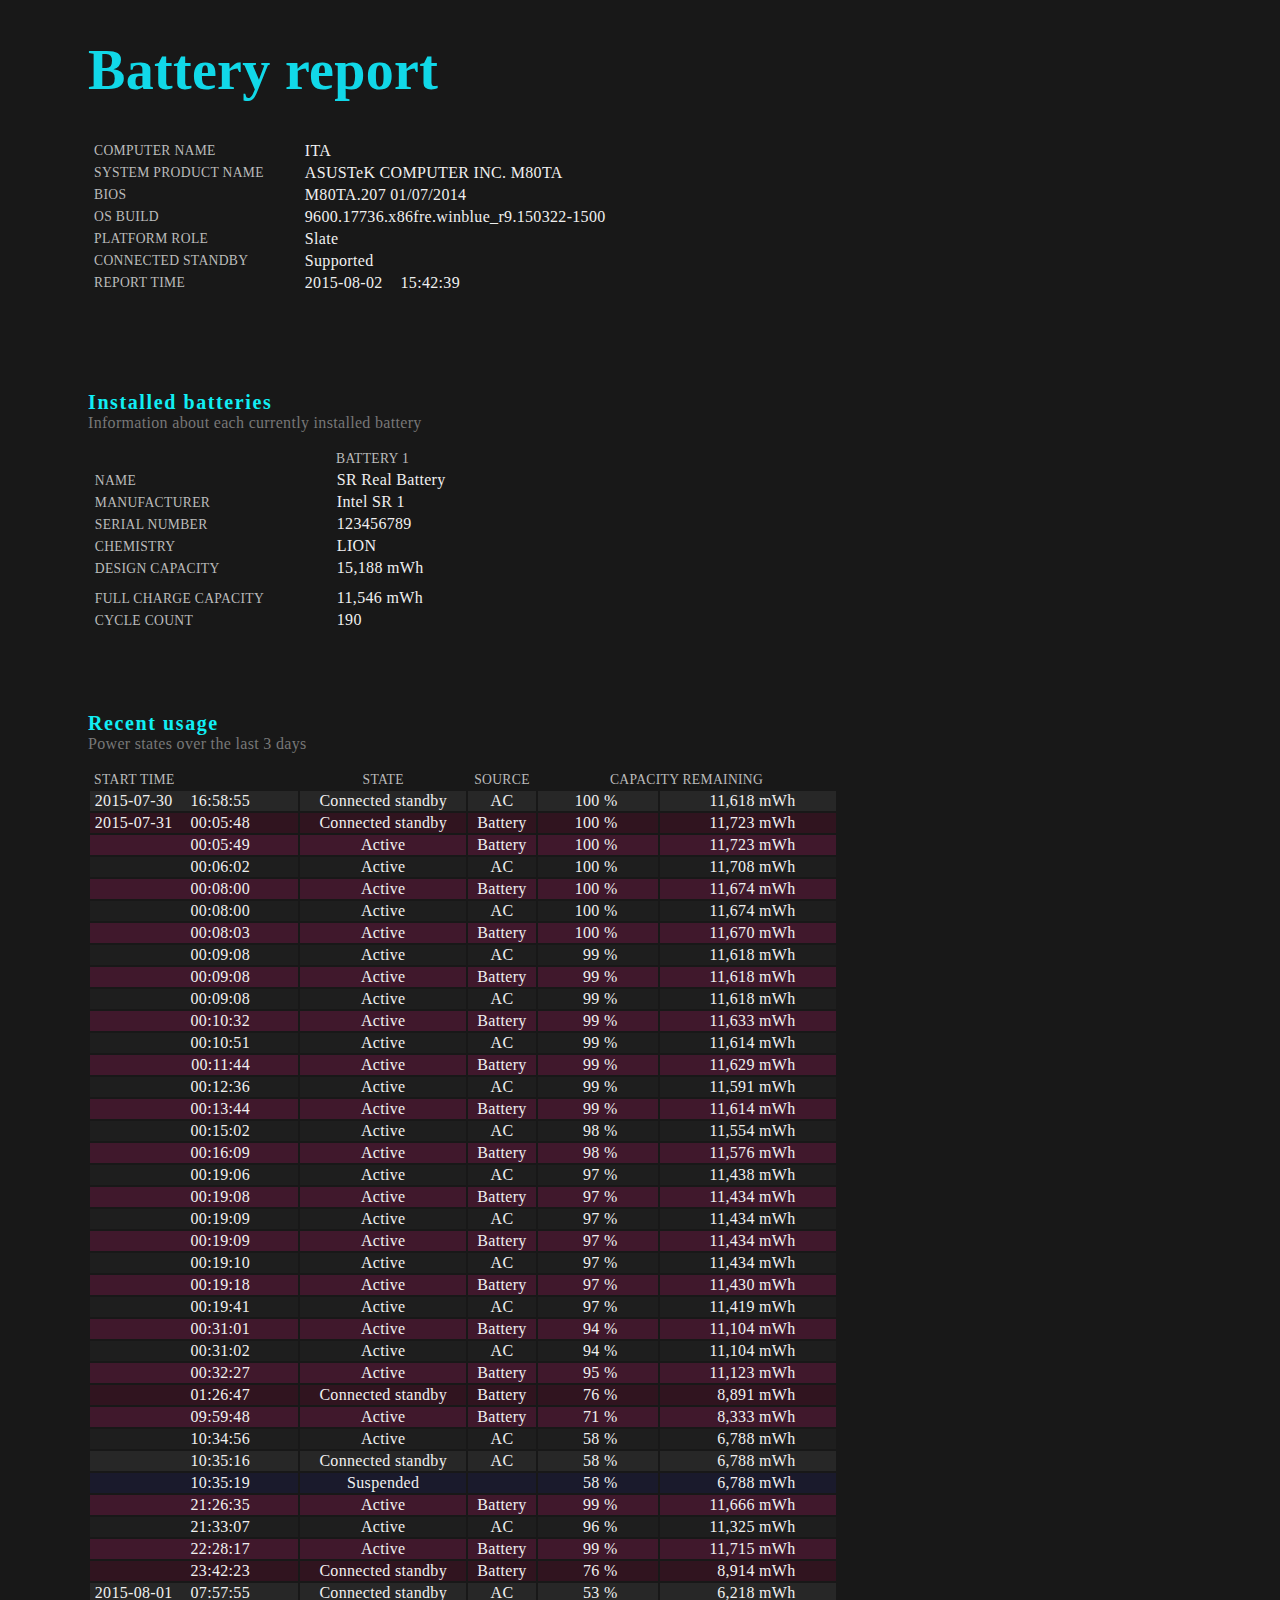
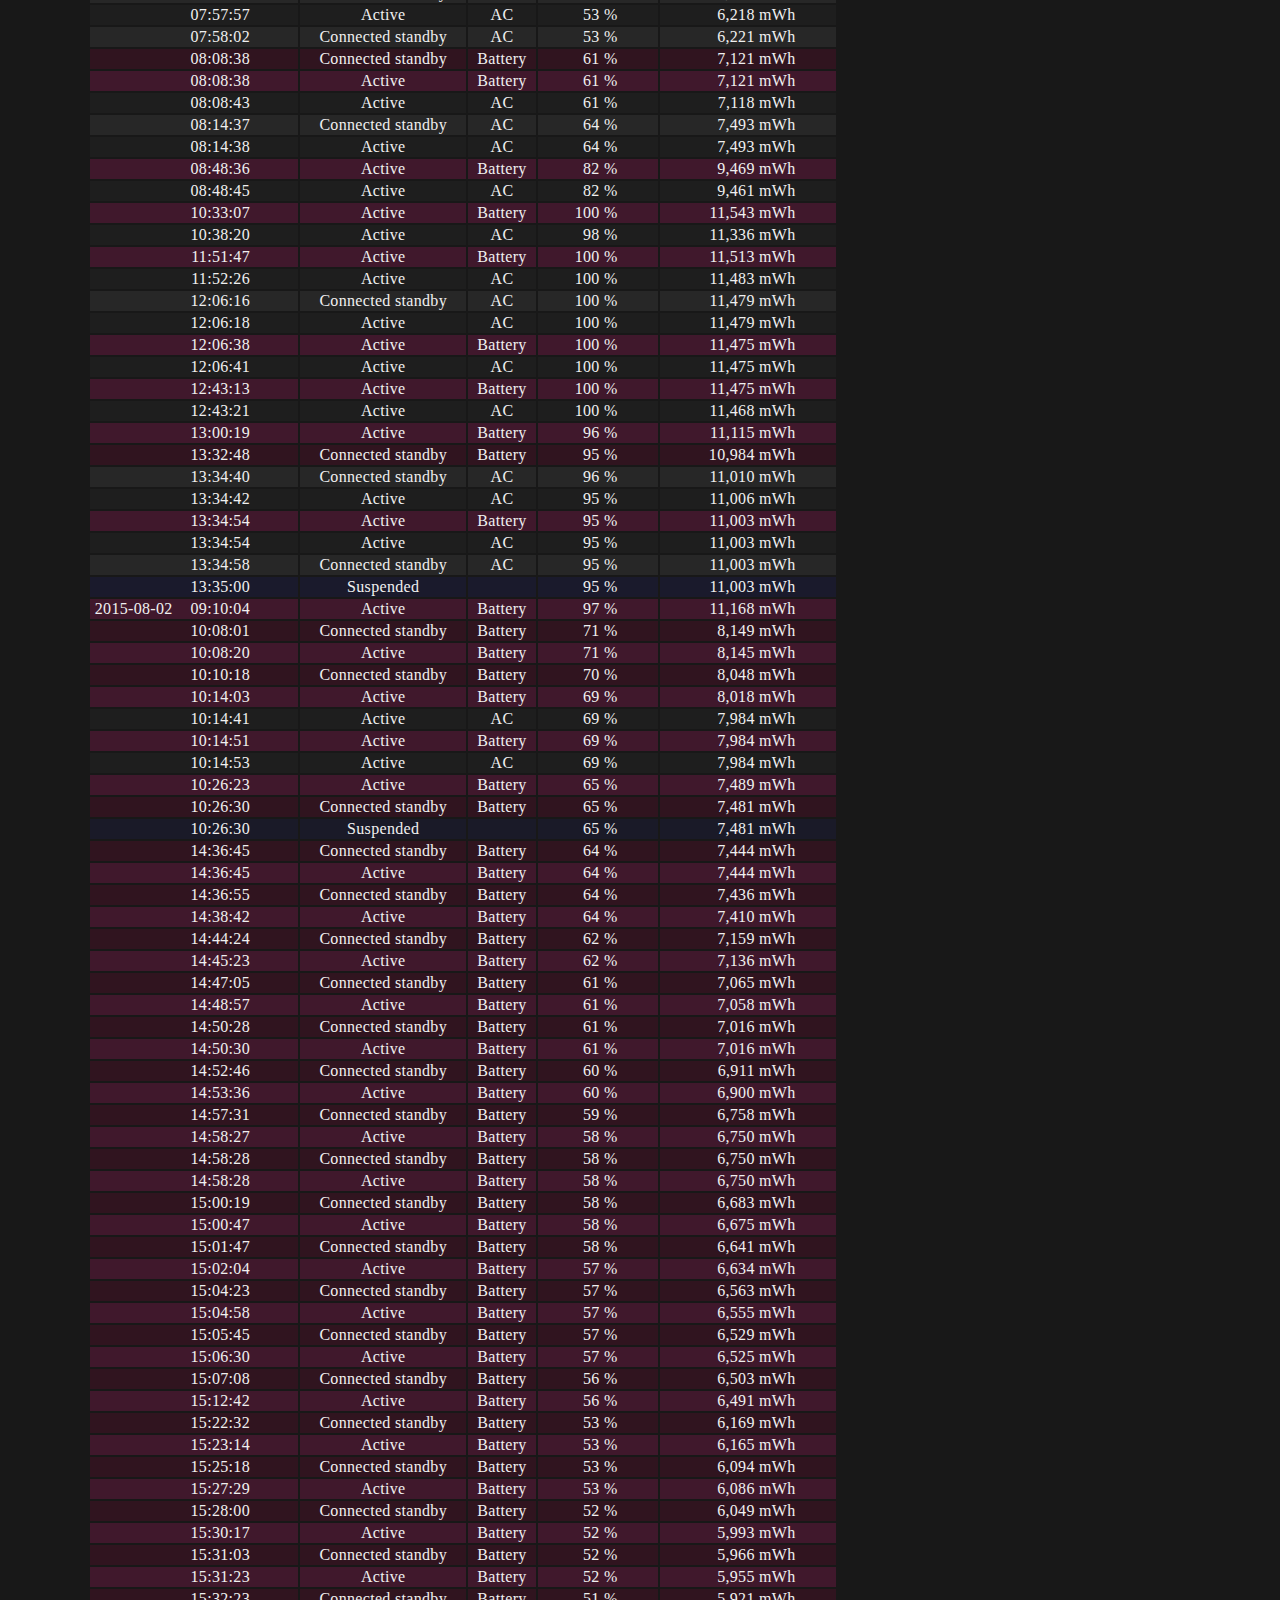
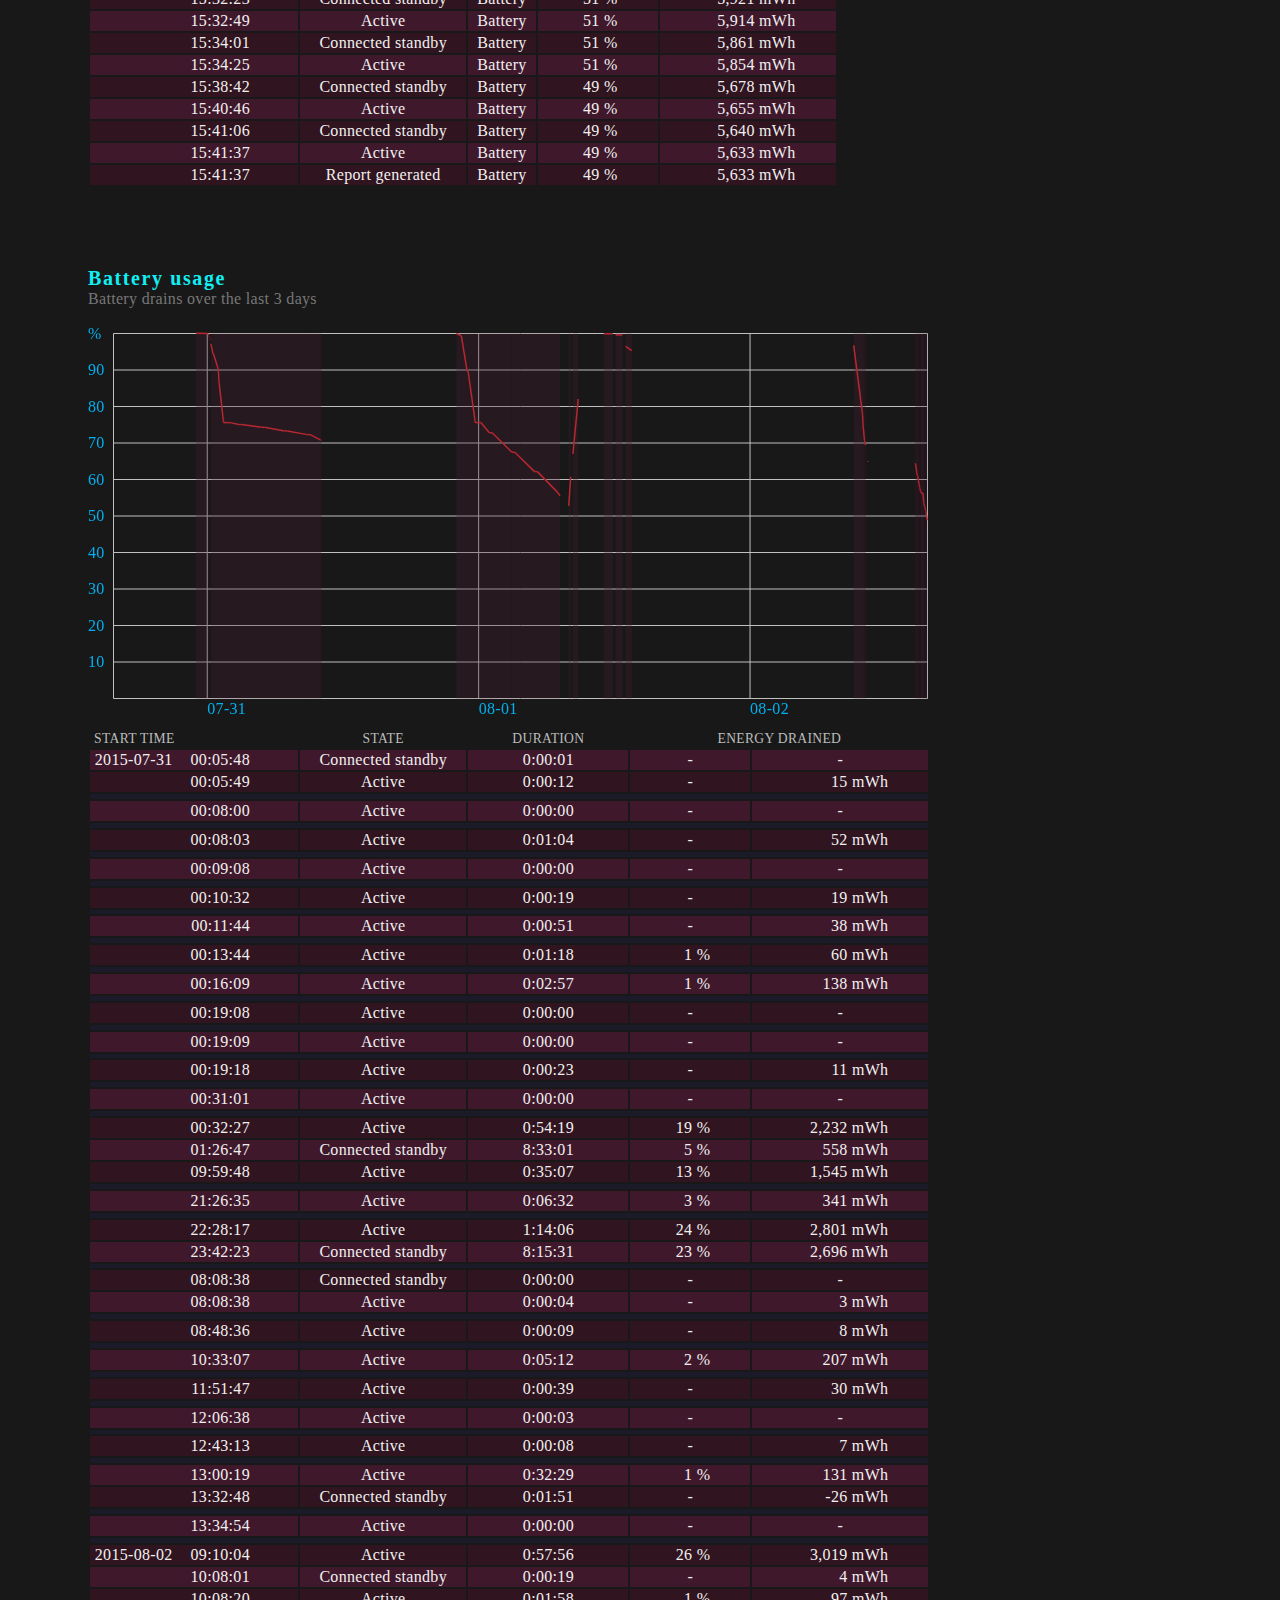
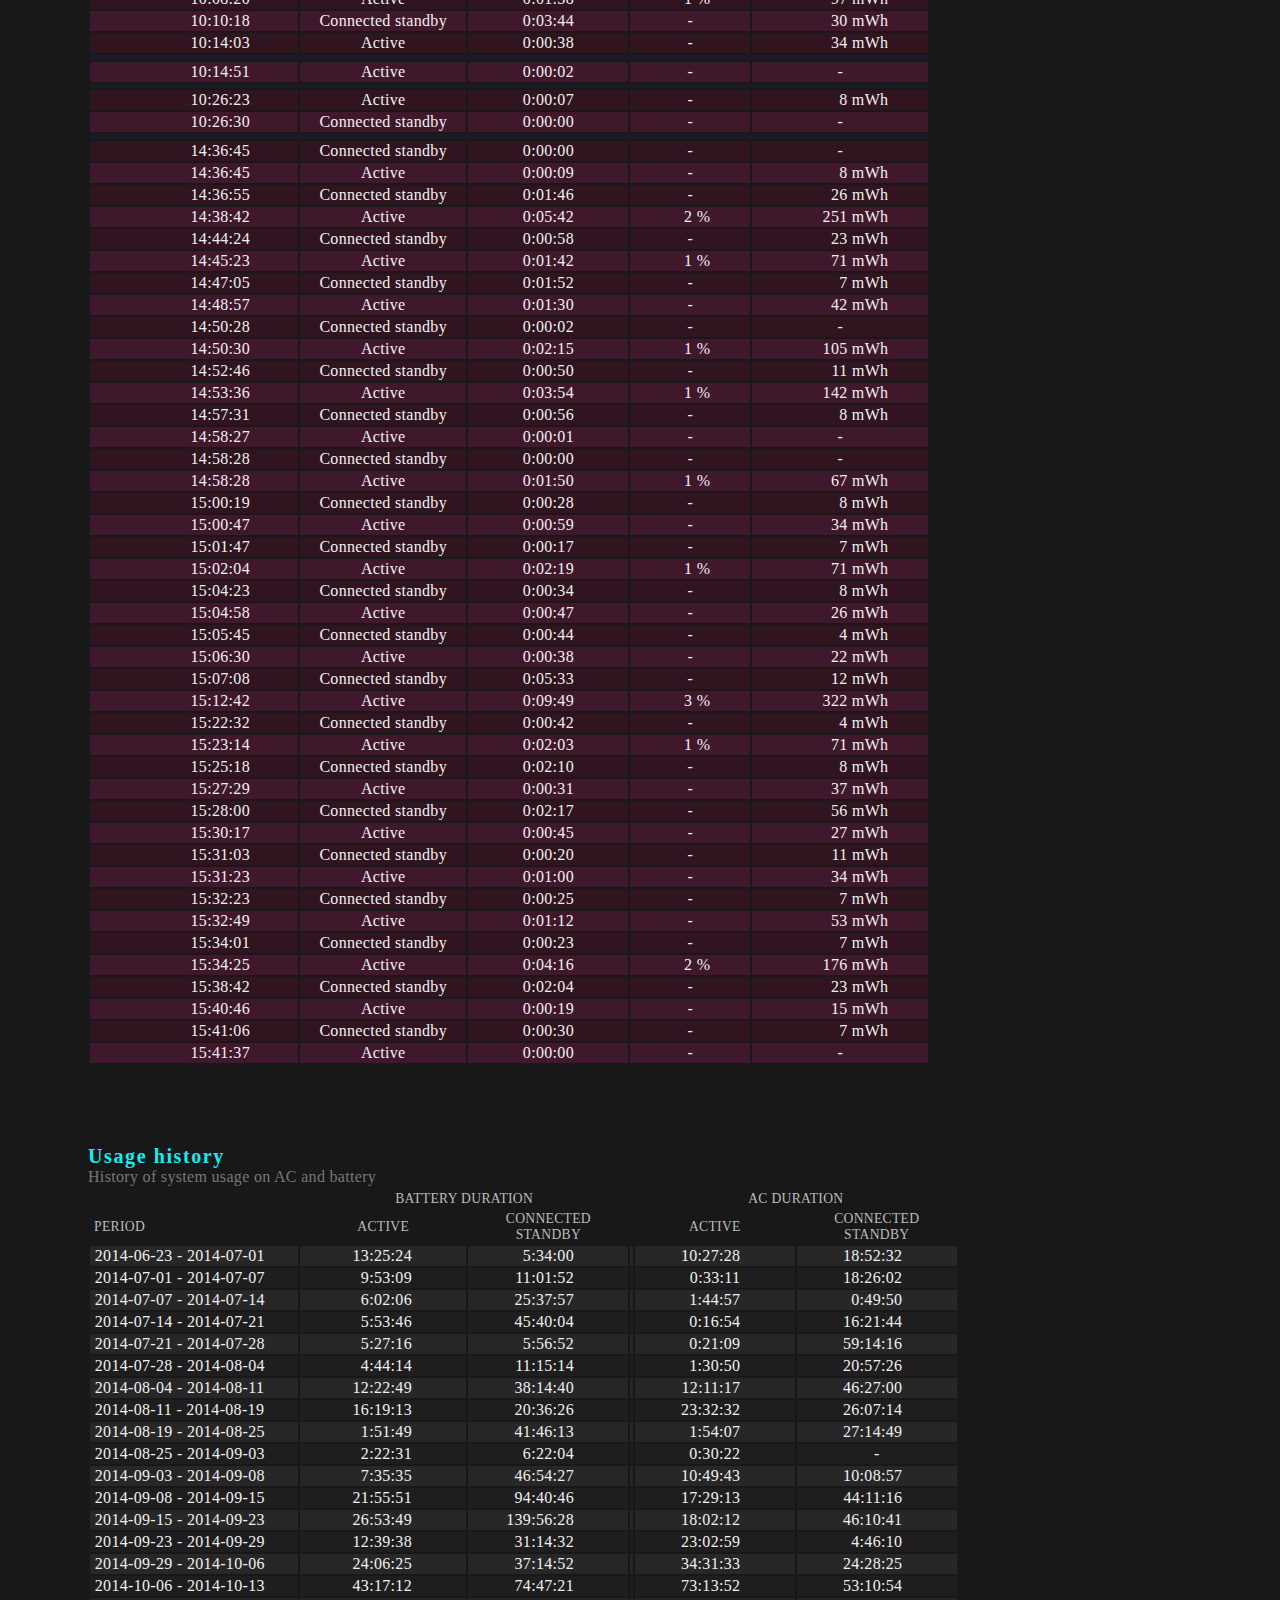
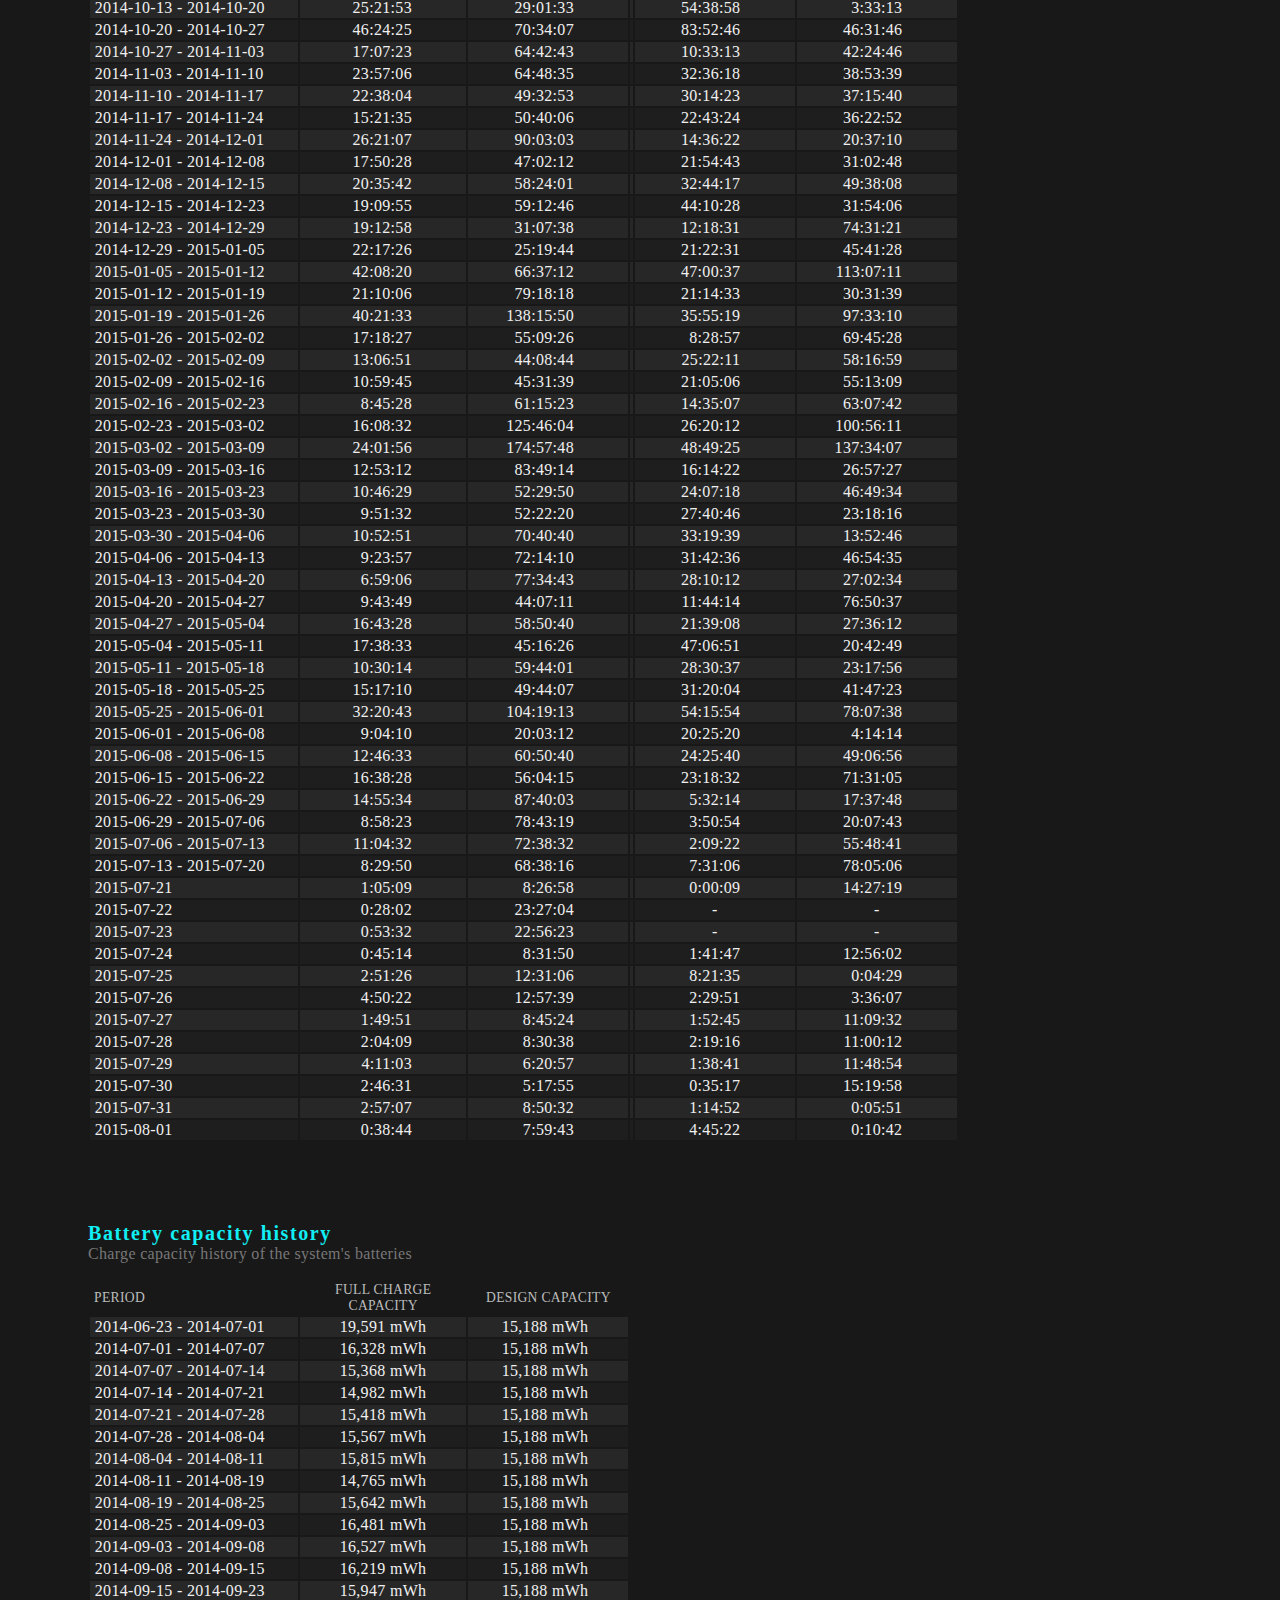
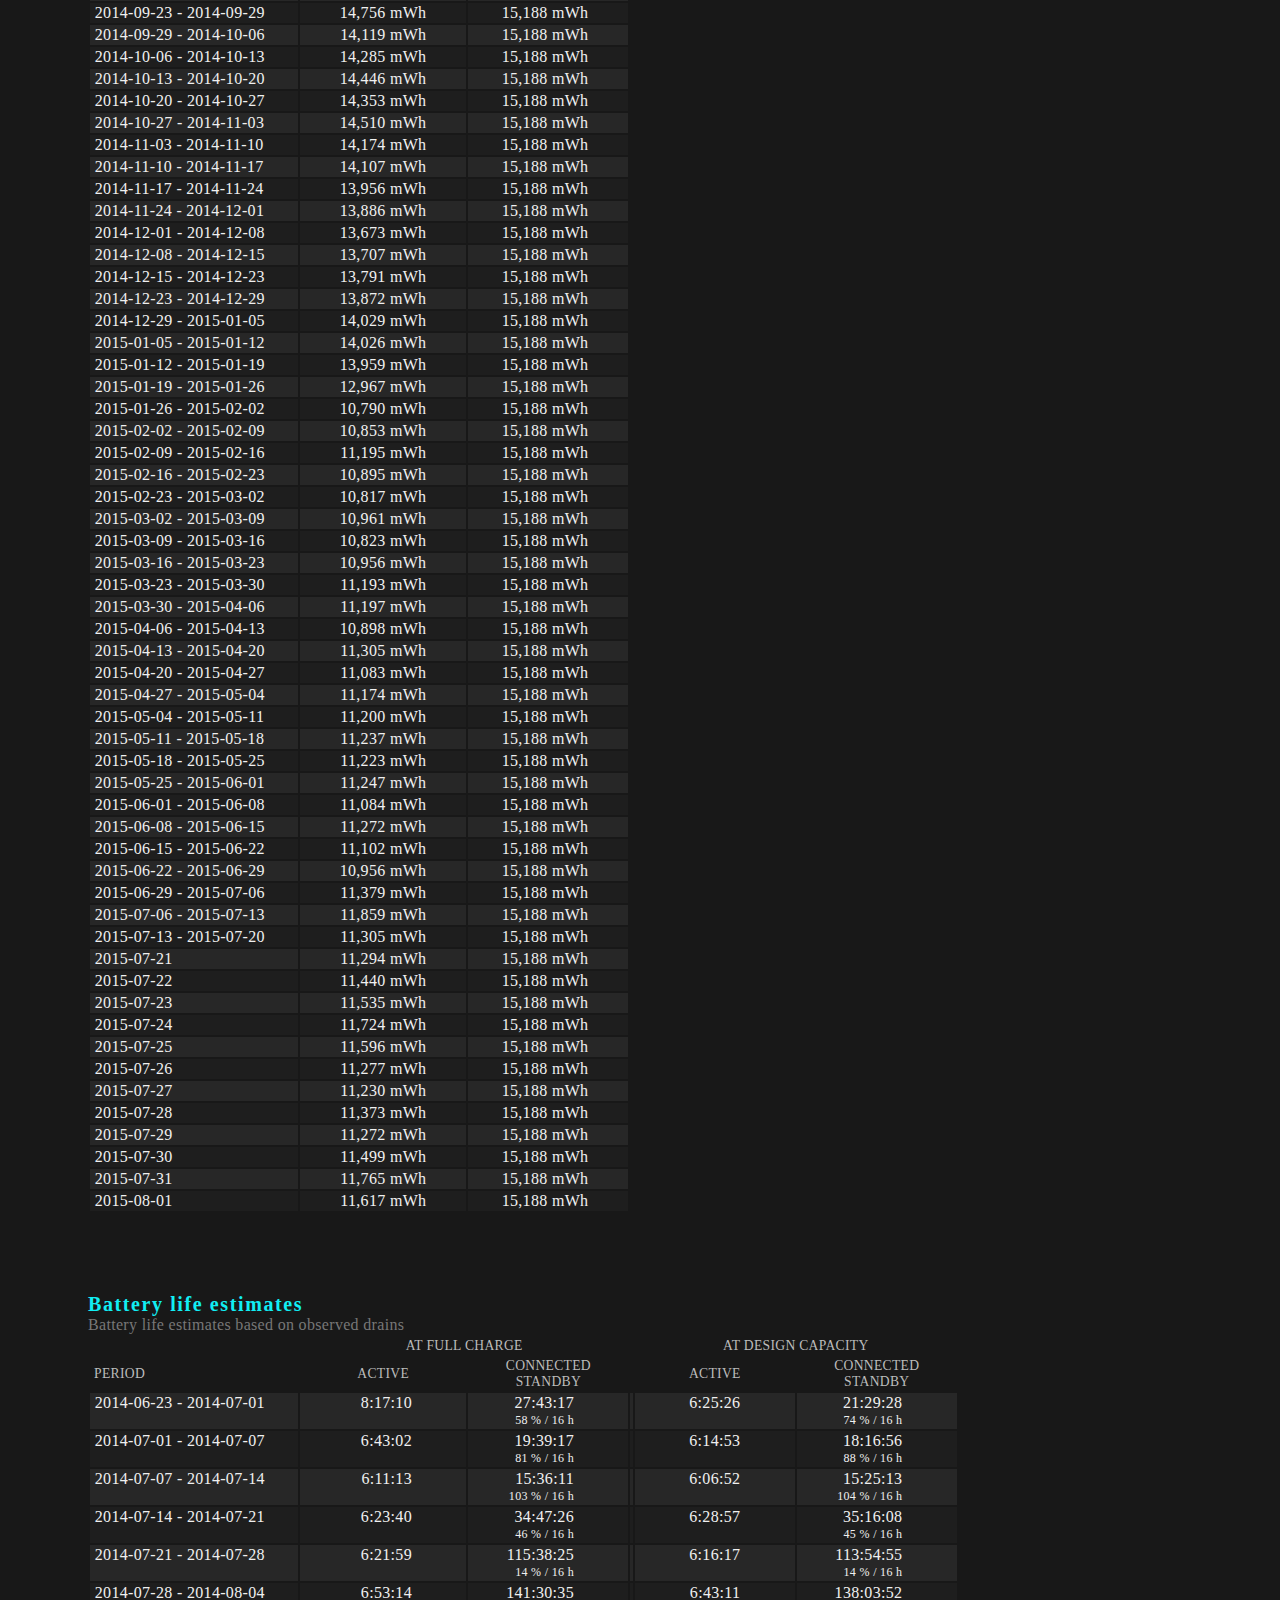
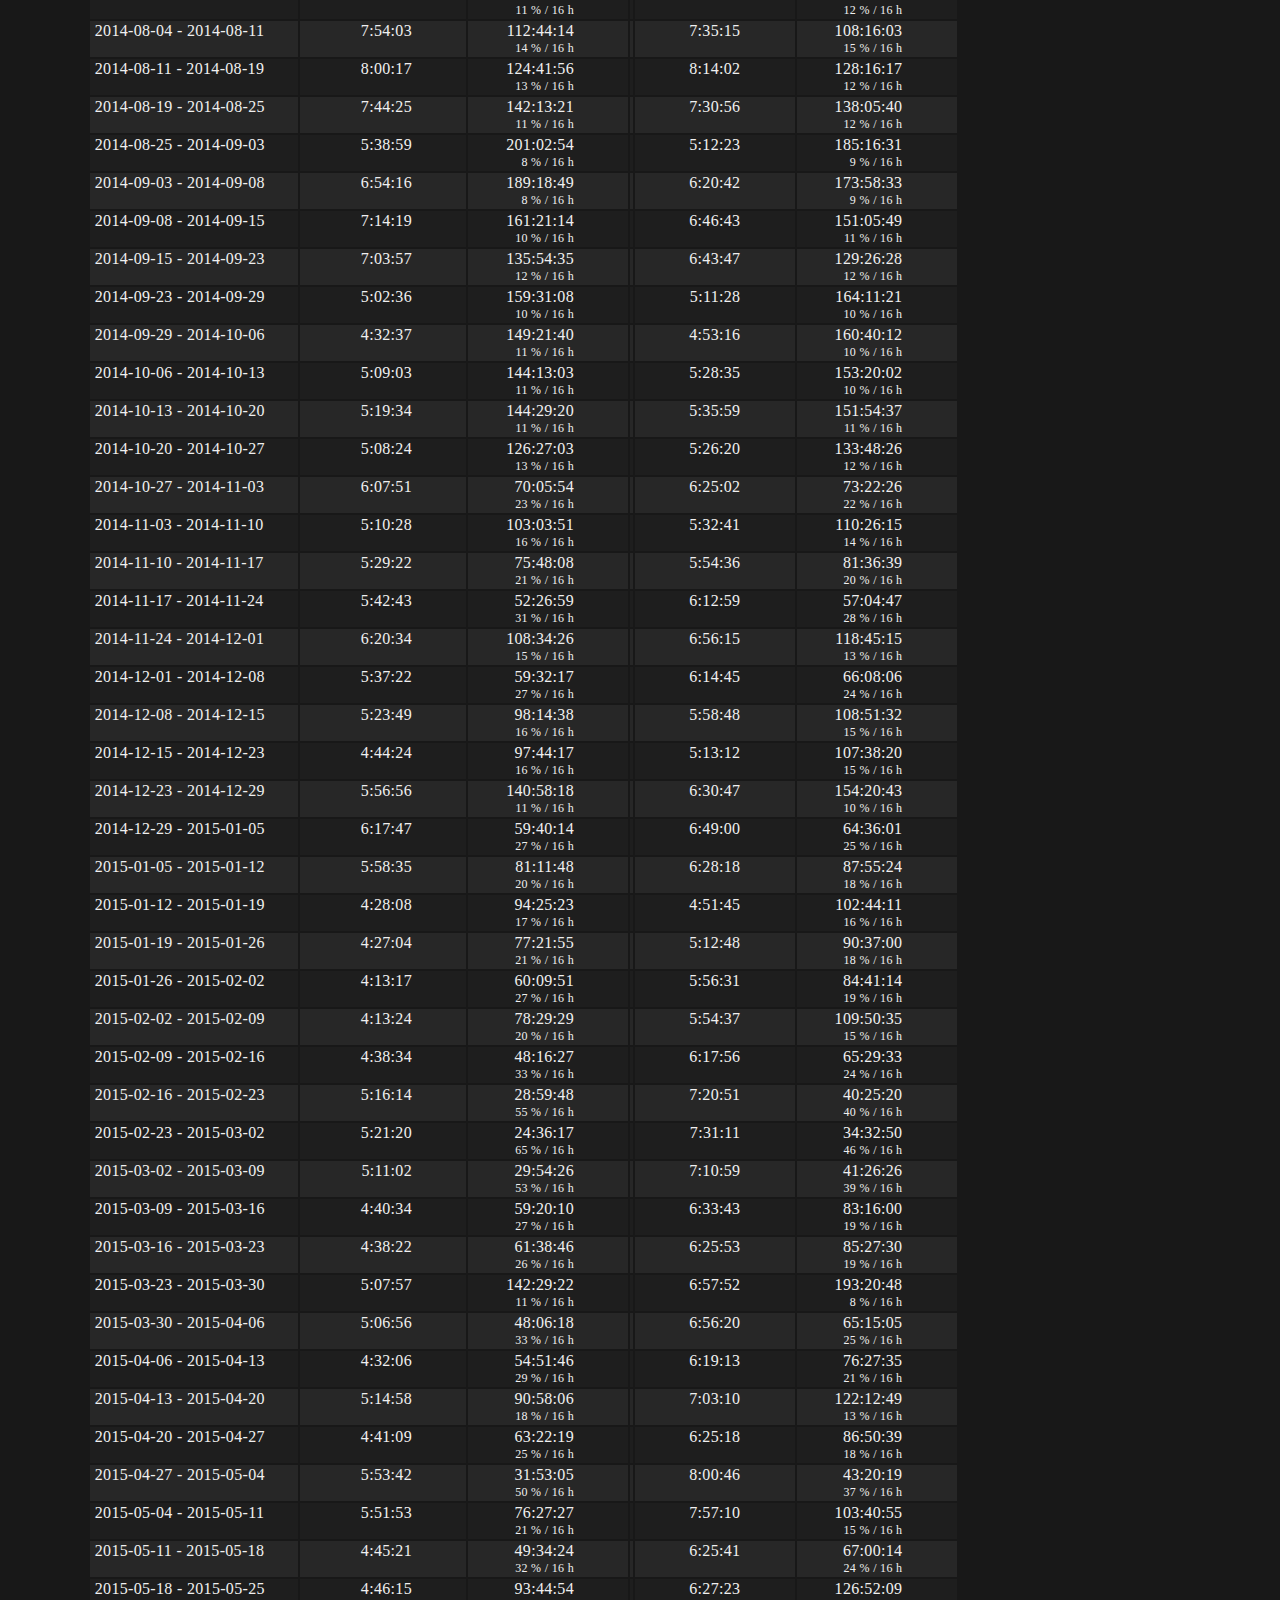
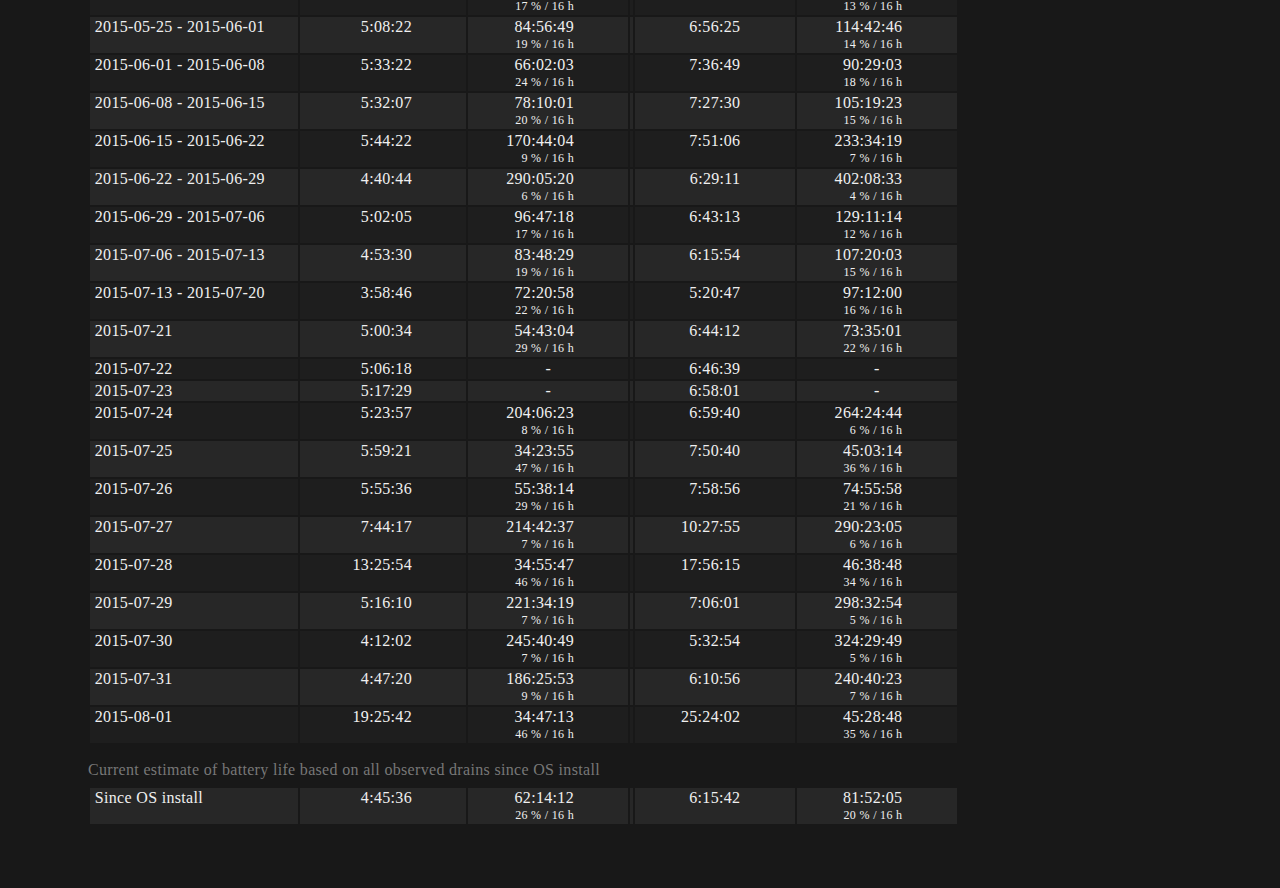
<file: battery/index.html>
﻿<!DOCTYPE html>
<!-- saved from url=(0016)http://localhost -->
<html xmlns="http://www.w3.org/1999/xhtml" xmlns:ms="urn:schemas-microsoft-com:xslt" xmlns:bat="http://schemas.microsoft.com/battery/2012" xmlns:js="http://microsoft.com/kernel"><head><meta http-equiv="X-UA-Compatible" content="IE=edge"/><meta name="ReportUtcOffset" content="+9:00"/><title>Battery report</title><style type="text/css">
      body {
          font-family: Segoe UI Light;
          letter-spacing: 0.02em;
          background-color: #181818;
          color: #F0F0F0;
          margin-left: 5.5em;
      }

      h1 {
          color: #11D8E8;
          font-size: 42pt;
      }

      h2 {
          font-size: 15pt;
          color: #11EEF4;
          margin-top: 4em;
          margin-bottom: 0em;
          letter-spacing: 0.08em;
      }

      td {
          padding-left: 0.3em;
          padding-right: 0.3em;
      }

      .nobatts {
          font-family: Segoe UI Semibold;
          background: #272727;
          color: #ACAC60;
          font-size: 13pt;
          padding-left:0.4em;
          padding-right:0.4em;
          padding-top:0.3em;
          padding-bottom:0.3em;
      }

      .explanation {
          color: #777777;
          font-size: 12pt;
          margin-bottom: 1em;
      }

      .explanation2 {
          color: #777777;
          font-size: 12pt;
          margin-bottom: 0.1em;
      }

      table {
          border-width: 0;
          table-layout: fixed;
          font-family: Segoe UI Light;
          letter-spacing: 0.02em;
          background-color: #181818;
          color: #f0f0f0;
      }

      .even { background: #272727; }
      .odd { background: #1E1E1E; }
      .even.suspend { background: #1A1A28; }
      .odd.suspend { background: #1A1A2C; }

      thead {
          font-family: Segoe UI Semibold;
          font-size: 85%;
          color: #BCBCBC;
      }

      text {
          font-size: 12pt;
          font-family: Segoe UI Light;
          fill: #11EEF4;
      }

      .centered { text-align: center; }

      .label {
          font-family: Segoe UI Semibold;
          font-size: 85%;
          color: #BCBCBC;
      }

      .dc.even { background: #40182C; }
      .dc.odd { background: #30141F; }

      td.colBreak {
          padding: 0;
          width: 0.15em;
      }

      td.state { text-align: center; }

      td.hms {
          font-family: Segoe UI Symbol;
          text-align: right;
          padding-right: 3.4em;
      }

      td.dateTime { font-family: Segoe UI Symbol; }
      td.nullValue { text-align: center; }

      td.percent {
          font-family: Segoe UI Symbol;
          text-align: right;
          padding-right: 2.5em;
      }

      col:first-child { width: 13em; }
      col.col2 { width: 10.4em; }
      col.percent { width: 7.5em; }

      td.mw {
          text-align: right;
          padding-right: 2.5em;
      }

      td.acdc { text-align: center; }

      span.date {
          display: inline-block;
          width: 5.5em;
      }

      span.time {
          text-align: right;
          width: 4.2em;
          display: inline-block;
      }

      text { font-family: Segoe UI Symbol; }

      .noncontigbreak {
          height: 0.3em;
          background-color: #1A1A28;
      }
    </style><script type="text/javascript">
    // Formats a number using the current locale (to handle the 1000's separator).
    // The result is rounded so no decimal point is shown.
    function numberToLocaleString(value) {
        var localeString = Math.round(parseFloat(value + '')).toLocaleString();
        return localeString.substring(0, localeString.indexOf('.'));
    }

    function padLeft(number, length) {
        var str = '' + number;
        while (str.length < length) {
            str = '0' + str;
        }

        return str;
    }

    // Returns the number of milliseconds between 2 date-times represented as strings.
    function msBetween(startTime, endTime) {
        return startTime > endTime
               ? msBetween(endTime, startTime)
               : parseDateTime(endTime) - parseDateTime(startTime);
    }

    var dateFormat = /(\d{4})-(\d{2})-(\d{2})[T](\d{2}):(\d{2}):(\d{2})/

    // Parses a date-time string and returns a Date (i.e. number of milliseconds)
    function parseDateTime(value) {
        if (!value) {
            return 0;
        }

        var match = dateFormat.exec(value)
        if (!match) {
            return 0;
        }

        return Date.parse(match[1] + '/' + match[2] + '/' +
                          match[3] + ' ' + match[4] + ':' +
                          match[5] + ':' + match[6])
    }

    // Parses just the date portion of a date-time string and returns a Date
    // (i.e. number of milliseconds)
    function parseDate(value) {
        if (!value) {
            return 0;
        }

        var match = dateFormat.exec(value)
        if (!match) {
            return 0;
        }

        return Date.parse(match[1] + '/' + match[2] + '/' + match[3])
    }

    var durationFormat = /P((\d+)D)?T((\d+)H)?((\d+)M)?(\d+)S/

    // Convert a string of the form P10DT1H15M40S to a count of milliseconds
    function parseDurationToMs(value) {
        var match = durationFormat.exec(value)
        if (!match) {
            return 0
        }

        var days = parseInt(match[2] || '0');
        var hrs = parseInt(match[4] || '0');
        var mins = parseInt(match[6] || '0');
        var secs = parseInt(match[7] || '0');
        return ((((((days * 24) + hrs) * 60) + mins) * 60) +  secs) * 1000;
    }

    // Converts milliseconds to days
    function msToDays(ms) {
        return (ms / 1000 / 60 / 60 / 24);
    }

    function daysToMs(days) {
        return (days * 24 * 60 * 60 * 1000);
    }

    // Formats a number of milliseconds as h:mm:ss
    function formatDurationMs(value) {
        var ms = parseInt(value);
        var secs = ms / 1000;
        var mins = secs / 60;
        var hrs = Math.floor(mins / 60);
        mins = Math.floor(mins % 60);
        secs = Math.floor(secs % 60);
        return hrs + ':' + padLeft(mins,2) + ':' + padLeft(secs,2);
    }

    // Converts a millisecond timestamp to a day and month string
    // Note: dayOffset is forward from date.
    function dateToDayAndMonth(ms, dayOffset) {
        var adjustedDate = new Date(ms + (dayOffset * 24 * 60 * 60 * 1000));
        return padLeft(adjustedDate.getMonth() + 1, 2) + "-" +
               padLeft(adjustedDate.getDate(), 2);
    }

    // Takes a millisecond timestamp and returns a new millisecond timestamp
    // rounded down to the current day.
    function dateFloor(ms) {
        var dt = new Date(ms);
        return Date.parse(dt.getFullYear() + '/' + (dt.getMonth() + 1) + '/' + dt.getDate());
    }
    
    Timegraph = {
        axisTop: 9.5,
        axisRight: 24.5,
        axisBottom: 25.5,
        axisLeft: 25.5,
        ticks: 10,

        // Maximum number of 24 hour ticks for showing 12 and 6 hour ticks

        ticks12Hour: 8,
        ticks6Hour: 4,

        // Shading

        lineColor: "#B82830",
        shadingColor: "#4d1d35",

        precompute: function (graph) {
            var canvas = graph.canvas;
            var data = graph.data;
            var min = 0;
            var max = 0;

            graph.height = canvas.height - Timegraph.axisTop - Timegraph.axisBottom;
            graph.width = canvas.width - Timegraph.axisLeft - Timegraph.axisRight;
            for (var i = 0; i < data.length; i++) {
                data[i].t0 = parseDateTime(data[i].x0);
                data[i].t1 = parseDateTime(data[i].x1);

                if (i == 0) {
                    min = data[i].t0;
                    max = data[i].t1;
                }

                if (data[i].t0 < min) {
                    min = data[i].t0;
                }

                if (data[i].t1 > max) {
                    max = data[i].t1;
                }

                data[i].yy0 =
                    Timegraph.axisTop + graph.height - data[i].y0 * graph.height;

                data[i].yy1 =
                    Timegraph.axisTop + graph.height - data[i].y1 * graph.height;
            }

            if (graph.startTime != null) {
                graph.startMs = parseDateTime(graph.startTime);

            } else {
                graph.startMs = min;
            }

            graph.endMs = max;
            graph.durationMs = max - min;
        },

        drawFrame: function (graph) {
            var canvas = graph.canvas;
            var context = graph.context;

            graph.width =
                canvas.width - Timegraph.axisRight - Timegraph.axisLeft;

            graph.height =
                canvas.height - Timegraph.axisTop - Timegraph.axisBottom;

            context.beginPath();
            context.moveTo(Timegraph.axisLeft, Timegraph.axisTop);
            context.lineTo(Timegraph.axisLeft + graph.width,
                           Timegraph.axisTop);

            context.lineTo(Timegraph.axisLeft + graph.width,
                           Timegraph.axisTop + graph.height);

            context.lineTo(Timegraph.axisLeft,
                           Timegraph.axisTop + graph.height);

            context.lineTo(Timegraph.axisLeft, Timegraph.axisTop);
            context.strokeStyle = "#c0c0c0";
            context.stroke();
        },

        drawRange: function (graph) {
            var canvas = graph.canvas;
            var context = graph.context;

            context.font = "12pt Segoe UI";
            context.fillStyle = "#00b0f0";
            context.fillText("%", 0, Timegraph.axisTop + 5, Timegraph.axisLeft);

            var tickSpacing = graph.height / 10;
            var offset = Timegraph.axisTop + tickSpacing;
            var tickValue = 90;
            for (var i = 0; i < 9; i++) {
                context.beginPath();
                context.moveTo(Timegraph.axisLeft, offset);
                context.lineTo(Timegraph.axisLeft + graph.width,
                               offset);

                context.stroke();
                context.fillText(tickValue.toString(),
                                 0,
                                 offset + 5,
                                 Timegraph.axisLeft);

                offset += tickSpacing;
                tickValue -= 10;
            }
        },

        drawDomain: function (graph, start, end) {
            var canvas = graph.canvas;
            var context = graph.context;
            var data = graph.data;
            var duration = end - start;
            if ((end < start)) {
                return;
            }

            var startDay = dateFloor(start);
            var t0 = startDay;
            var t1 = dateFloor(end);
            var dayOffset = 0;
            if (start > t0) {
                t0 = t0 + daysToMs(1);
                dayOffset++;
            }

            if (t0 >= t1) {
                return;
            }

            var increment =
                Math.max(Math.floor((t1 - t0) / daysToMs(Timegraph.ticks)), 1);

            var incrementMs = daysToMs(increment);
            var spacing = (incrementMs / duration) * graph.width;
            var offset = (t0 - start) / duration;
            var ticksCount = Math.floor((t1 - t0) / incrementMs);
            for (offset = offset * graph.width + Timegraph.axisLeft;
                 offset < (graph.width + Timegraph.axisLeft);
                 offset += spacing) {

                context.beginPath();
                context.moveTo(offset, Timegraph.axisTop);
                context.lineTo(offset, Timegraph.axisTop + graph.height);
                context.stroke();
                context.fillText(dateToDayAndMonth(startDay, dayOffset),
                                 offset,
                                 Timegraph.axisTop + graph.height + 15,
                                 spacing);

                dayOffset += increment;
            }
        },

        plot: function (graph, start, end) {
            var canvas = graph.canvas;
            var context = graph.context
            var data = graph.data;

            if ((end < start)) {
                return;
            }

            var duration = end - start;
            Timegraph.drawDomain(graph, start, end);
            context.fillStyle = Timegraph.shadingColor;
            for (var i = 0; i < data.length - 1; i++) {
                if ((data[i].t0 < start) || (data[i].t0 > end) ||
                    (data[i].t1 > end)) {

                    continue;
                }

                var x1 = (data[i].t0 - start) / duration;
                x1 = x1 * graph.width + Timegraph.axisLeft;

                var x2 = (data[i].t1 - start) / duration;
                x2 = x2 * graph.width + Timegraph.axisLeft;

                context.globalAlpha = 0.3;
                context.fillRect(x1, Timegraph.axisTop, (x2 - x1), graph.height);
                context.globalAlpha = 1;
                context.beginPath();
                context.strokeStyle = Timegraph.lineColor;
                context.lineWidth = 1.5;
                context.moveTo(x1, data[i].yy0);
                context.lineTo(x2, data[i].yy1);
                context.stroke();
            }
        },

        draw: function (graph) {
            var canvas = document.getElementById(graph.element);
            if (canvas == null) {
                return;
            }

            var context = canvas.getContext('2d');
            if (context == null) {
                return;
            }

            graph.width = 0;
            graph.height = 0;
            graph.context = context;
            graph.canvas = canvas;

            Timegraph.precompute(graph);
            Timegraph.drawFrame(graph);
            Timegraph.drawRange(graph);
            Timegraph.plot(graph, graph.startMs, graph.endMs);
        }
    };
    
    drainGraphData = [
    { x0: "2015-07-30T23:01:01", x1: "2015-07-31T00:05:48", y0: 1.0003444119166522, y1: 1 }, 
{ x0: "2015-07-31T00:05:48", x1: "2015-07-31T00:05:49", y0: 1, y1: 1 }, 
{ x0: "2015-07-31T00:06:02", x1: "2015-07-31T00:08:00", y0: 0.9987204640450397, y1: 0.9958201825471296 }, 
{ x0: "2015-07-31T00:08:00", x1: "2015-07-31T00:08:03", y0: 0.9958201825471296, y1: 0.9954789729591401 }, 
{ x0: "2015-07-31T00:09:08", x1: "2015-07-31T00:09:08", y0: 0.9910432483152777, y1: 0.9910432483152777 }, 
{ x0: "2015-07-31T00:09:08", x1: "2015-07-31T00:10:32", y0: 0.9910432483152777, y1: 0.9917306052855925 }, 
{ x0: "2015-07-31T00:10:51", x1: "2015-07-31T00:11:44", y0: 0.9901108269394714, y1: 0.9904607784686142 }, 
{ x0: "2015-07-31T00:12:36", x1: "2015-07-31T00:13:44", y0: 0.9872242568776084, y1: 0.9881732323662044 }, 
{ x0: "2015-07-31T00:15:02", x1: "2015-07-31T00:16:09", y0: 0.983068152812048, y1: 0.9843537414965986 }, 
{ x0: "2015-07-31T00:19:06", x1: "2015-07-31T00:19:08", y0: 0.9726190476190476, y1: 0.9722789115646259 }, 
{ x0: "2015-07-31T00:19:09", x1: "2015-07-31T00:19:09", y0: 0.9722789115646259, y1: 0.9722789115646259 }, 
{ x0: "2015-07-31T00:19:10", x1: "2015-07-31T00:19:18", y0: 0.9722789115646259, y1: 0.9719387755102041 }, 
{ x0: "2015-07-31T00:19:41", x1: "2015-07-31T00:31:01", y0: 0.9710034013605442, y1: 0.9442176870748299 }, 
{ x0: "2015-07-31T00:31:02", x1: "2015-07-31T00:32:27", y0: 0.9442176870748299, y1: 0.9455117307038422 }, 
{ x0: "2015-07-31T00:32:27", x1: "2015-07-31T00:59:00", y0: 0.9455117307038422, y1: 0.9011390683441006 }, 
{ x0: "2015-07-31T00:59:00", x1: "2015-07-31T01:03:00", y0: 0.9011390683441006, y1: 0.8645018701122067 }, 
{ x0: "2015-07-31T01:03:00", x1: "2015-07-31T01:26:47", y0: 0.8645018701122067, y1: 0.7557803468208093 }, 
{ x0: "2015-07-31T01:26:47", x1: "2015-07-31T01:46:43", y0: 0.7557803468208093, y1: 0.7557803468208093 }, 
{ x0: "2015-07-31T01:46:43", x1: "2015-07-31T02:02:13", y0: 0.7557803468208093, y1: 0.7557803468208093 }, 
{ x0: "2015-07-31T02:02:13", x1: "2015-07-31T02:47:23", y0: 0.7557803468208093, y1: 0.7504250255015301 }, 
{ x0: "2015-07-31T02:47:23", x1: "2015-07-31T03:02:23", y0: 0.7504250255015301, y1: 0.7504250255015301 }, 
{ x0: "2015-07-31T03:02:23", x1: "2015-07-31T04:48:05", y0: 0.7504250255015301, y1: 0.7430295817749065 }, 
{ x0: "2015-07-31T04:48:05", x1: "2015-07-31T05:03:35", y0: 0.7430295817749065, y1: 0.7430295817749065 }, 
{ x0: "2015-07-31T05:03:35", x1: "2015-07-31T06:49:57", y0: 0.7430295817749065, y1: 0.7331689901394084 }, 
{ x0: "2015-07-31T06:49:57", x1: "2015-07-31T07:05:02", y0: 0.7331689901394084, y1: 0.7331689901394084 }, 
{ x0: "2015-07-31T07:05:02", x1: "2015-07-31T08:50:56", y0: 0.7331689901394084, y1: 0.7229683781026862 }, 
{ x0: "2015-07-31T08:50:56", x1: "2015-07-31T09:05:59", y0: 0.7229683781026862, y1: 0.7229683781026862 }, 
{ x0: "2015-07-31T09:05:59", x1: "2015-07-31T09:59:48", y0: 0.7229683781026862, y1: 0.708347500850051 }, 
{ x0: "2015-07-31T09:59:48", x1: "2015-07-31T10:05:00", y0: 0.708347500850051, y1: 0.708347500850051 }, 
{ x0: "2015-07-31T22:02:00", x1: "2015-07-31T22:28:17", y0: 1, y1: 0.9936386768447837 }, 
{ x0: "2015-07-31T22:28:17", x1: "2015-07-31T22:59:00", y0: 0.9936386768447837, y1: 0.896607294317218 }, 
{ x0: "2015-07-31T22:59:00", x1: "2015-07-31T23:04:00", y0: 0.896607294317218, y1: 0.896607294317218 }, 
{ x0: "2015-07-31T23:04:00", x1: "2015-07-31T23:42:23", y0: 0.896607294317218, y1: 0.7560644614079729 }, 
{ x0: "2015-07-31T23:42:23", x1: "2015-07-31T23:56:40", y0: 0.7560644614079729, y1: 0.7560644614079729 }, 
{ x0: "2015-07-31T23:56:40", x1: "2015-08-01T00:11:40", y0: 0.7560644614079729, y1: 0.7560644614079729 }, 
{ x0: "2015-08-01T00:11:40", x1: "2015-08-01T00:56:41", y0: 0.7560644614079729, y1: 0.7280746395250212 }, 
{ x0: "2015-08-01T00:56:41", x1: "2015-08-01T01:11:41", y0: 0.7280746395250212, y1: 0.7280746395250212 }, 
{ x0: "2015-08-01T01:11:41", x1: "2015-08-01T02:56:41", y0: 0.7280746395250212, y1: 0.6746395250212044 }, 
{ x0: "2015-08-01T02:56:41", x1: "2015-08-01T03:11:41", y0: 0.6746395250212044, y1: 0.6746395250212044 }, 
{ x0: "2015-08-01T03:11:41", x1: "2015-08-01T04:56:42", y0: 0.6746395250212044, y1: 0.6215436810856658 }, 
{ x0: "2015-08-01T04:56:42", x1: "2015-08-01T05:11:42", y0: 0.6215436810856658, y1: 0.6215436810856658 }, 
{ x0: "2015-08-01T05:11:42", x1: "2015-08-01T06:56:42", y0: 0.6215436810856658, y1: 0.5661577608142494 }, 
{ x0: "2015-08-01T06:56:42", x1: "2015-08-01T07:11:43", y0: 0.5661577608142494, y1: 0.5550466497031382 }, 
{ x0: "2015-08-01T07:58:02", x1: "2015-08-01T08:08:38", y0: 0.5276505513146734, y1: 0.607645703558324 }, 
{ x0: "2015-08-01T08:08:38", x1: "2015-08-01T08:08:38", y0: 0.607645703558324, y1: 0.607645703558324 }, 
{ x0: "2015-08-01T08:20:00", x1: "2015-08-01T08:48:36", y0: 0.6698954225955769, y1: 0.8206083716093249 }, 
{ x0: "2015-08-01T10:33:00", x1: "2015-08-01T10:33:07", y0: 1.0003466504896438, y1: 1 }, 
{ x0: "2015-08-01T11:04:00", x1: "2015-08-01T11:51:47", y0: 0.9996527777777777, y1: 0.9993923611111111 }, 
{ x0: "2015-08-01T12:06:18", x1: "2015-08-01T12:06:38", y0: 0.9964409722222223, y1: 0.99609375 }, 
{ x0: "2015-08-01T12:06:41", x1: "2015-08-01T12:43:13", y0: 0.99609375, y1: 0.99609375 }, 
{ x0: "2015-08-01T12:59:00", x1: "2015-08-01T13:00:19", y0: 0.9639014231169732, y1: 0.9645088510933704 }, 
{ x0: "2015-08-01T13:00:19", x1: "2015-08-01T13:32:48", y0: 0.9645088510933704, y1: 0.953141270392225 }, 
{ x0: "2015-08-01T13:34:42", x1: "2015-08-01T13:34:54", y0: 0.9547189451769604, y1: 0.9544587092297015 }, 
{ x0: "2015-08-02T09:10:04", x1: "2015-08-02T09:57:00", y0: 0.9672613892257059, y1: 0.7781915815000866 }, 
{ x0: "2015-08-02T09:57:00", x1: "2015-08-02T10:01:00", y0: 0.7781915815000866, y1: 0.7412090767365321 }, 
{ x0: "2015-08-02T10:01:00", x1: "2015-08-02T10:08:01", y0: 0.7412090767365321, y1: 0.7057855534384202 }, 
{ x0: "2015-08-02T10:08:01", x1: "2015-08-02T10:08:20", y0: 0.7057855534384202, y1: 0.7054391131127663 }, 
{ x0: "2015-08-02T10:08:20", x1: "2015-08-02T10:10:18", y0: 0.7054391131127663, y1: 0.6970379352156591 }, 
{ x0: "2015-08-02T10:10:18", x1: "2015-08-02T10:14:03", y0: 0.6970379352156591, y1: 0.6944396327732548 }, 
{ x0: "2015-08-02T10:14:41", x1: "2015-08-02T10:14:51", y0: 0.6914948900051966, y1: 0.6914948900051966 }, 
{ x0: "2015-08-02T10:26:00", x1: "2015-08-02T10:26:23", y0: 0.6505283214966222, y1: 0.6486228997055257 }, 
{ x0: "2015-08-02T10:26:23", x1: "2015-08-02T10:26:30", y0: 0.6486228997055257, y1: 0.6479300190542179 }, 
{ x0: "2015-08-02T10:26:30", x1: "2015-08-02T10:26:30", y0: 0.6479300190542179, y1: 0.6479300190542179 }, 
{ x0: "2015-08-02T14:36:45", x1: "2015-08-02T14:36:45", y0: 0.6447254460419193, y1: 0.6447254460419193 }, 
{ x0: "2015-08-02T14:36:45", x1: "2015-08-02T14:36:55", y0: 0.6447254460419193, y1: 0.6440325653906115 }, 
{ x0: "2015-08-02T14:36:55", x1: "2015-08-02T14:38:42", y0: 0.6440325653906115, y1: 0.641780703273861 }, 
{ x0: "2015-08-02T14:38:42", x1: "2015-08-02T14:44:24", y0: 0.641780703273861, y1: 0.6200415728390785 }, 
{ x0: "2015-08-02T14:44:24", x1: "2015-08-02T14:45:23", y0: 0.6200415728390785, y1: 0.6180495409665685 }, 
{ x0: "2015-08-02T14:45:23", x1: "2015-08-02T14:47:05", y0: 0.6180495409665685, y1: 0.6119002251862117 }, 
{ x0: "2015-08-02T14:47:05", x1: "2015-08-02T14:48:57", y0: 0.6119002251862117, y1: 0.6112939546163173 }, 
{ x0: "2015-08-02T14:48:57", x1: "2015-08-02T14:50:28", y0: 0.6112939546163173, y1: 0.6076563311969513 }, 
{ x0: "2015-08-02T14:50:28", x1: "2015-08-02T14:50:30", y0: 0.6076563311969513, y1: 0.6076563311969513 }, 
{ x0: "2015-08-02T14:50:30", x1: "2015-08-02T14:52:46", y0: 0.6076563311969513, y1: 0.5985622726485363 }, 
{ x0: "2015-08-02T14:52:46", x1: "2015-08-02T14:53:36", y0: 0.5985622726485363, y1: 0.5976095617529881 }, 
{ x0: "2015-08-02T14:53:36", x1: "2015-08-02T14:57:31", y0: 0.5976095617529881, y1: 0.5853109301922744 }, 
{ x0: "2015-08-02T14:57:31", x1: "2015-08-02T14:58:27", y0: 0.5853109301922744, y1: 0.5846180495409665 }, 
{ x0: "2015-08-02T14:58:27", x1: "2015-08-02T14:58:28", y0: 0.5846180495409665, y1: 0.5846180495409665 }, 
{ x0: "2015-08-02T14:58:28", x1: "2015-08-02T14:58:28", y0: 0.5846180495409665, y1: 0.5846180495409665 }, 
{ x0: "2015-08-02T14:58:28", x1: "2015-08-02T15:00:19", y0: 0.5846180495409665, y1: 0.5788151740862636 }, 
{ x0: "2015-08-02T15:00:19", x1: "2015-08-02T15:00:47", y0: 0.5788151740862636, y1: 0.5781222934349558 }, 
{ x0: "2015-08-02T15:00:47", x1: "2015-08-02T15:01:47", y0: 0.5781222934349558, y1: 0.5751775506668976 }, 
{ x0: "2015-08-02T15:01:47", x1: "2015-08-02T15:02:04", y0: 0.5751775506668976, y1: 0.5745712800970033 }, 
{ x0: "2015-08-02T15:02:04", x1: "2015-08-02T15:04:23", y0: 0.5745712800970033, y1: 0.5684219643166465 }, 
{ x0: "2015-08-02T15:04:23", x1: "2015-08-02T15:04:58", y0: 0.5684219643166465, y1: 0.5677290836653387 }, 
{ x0: "2015-08-02T15:04:58", x1: "2015-08-02T15:05:45", y0: 0.5677290836653387, y1: 0.5654772215485883 }, 
{ x0: "2015-08-02T15:05:45", x1: "2015-08-02T15:06:30", y0: 0.5654772215485883, y1: 0.5651307812229344 }, 
{ x0: "2015-08-02T15:06:30", x1: "2015-08-02T15:07:08", y0: 0.5651307812229344, y1: 0.5632253594318378 }, 
{ x0: "2015-08-02T15:07:08", x1: "2015-08-02T15:12:42", y0: 0.5632253594318378, y1: 0.5621860384548761 }, 
{ x0: "2015-08-02T15:12:42", x1: "2015-08-02T15:18:00", y0: 0.5621860384548761, y1: 0.5621860384548761 }, 
{ x0: "2015-08-02T15:18:00", x1: "2015-08-02T15:22:32", y0: 0.5621860384548761, y1: 0.5342975922397367 }, 
{ x0: "2015-08-02T15:22:32", x1: "2015-08-02T15:23:14", y0: 0.5342975922397367, y1: 0.5339511519140828 }, 
{ x0: "2015-08-02T15:23:14", x1: "2015-08-02T15:25:18", y0: 0.5339511519140828, y1: 0.527801836133726 }, 
{ x0: "2015-08-02T15:25:18", x1: "2015-08-02T15:27:29", y0: 0.527801836133726, y1: 0.5271089554824182 }, 
{ x0: "2015-08-02T15:27:29", x1: "2015-08-02T15:28:00", y0: 0.5271089554824182, y1: 0.5239043824701195 }, 
{ x0: "2015-08-02T15:28:00", x1: "2015-08-02T15:30:17", y0: 0.5239043824701195, y1: 0.5190542179109648 }, 
{ x0: "2015-08-02T15:30:17", x1: "2015-08-02T15:31:03", y0: 0.5190542179109648, y1: 0.516715745712801 }, 
{ x0: "2015-08-02T15:31:03", x1: "2015-08-02T15:31:23", y0: 0.516715745712801, y1: 0.5157630348172527 }, 
{ x0: "2015-08-02T15:31:23", x1: "2015-08-02T15:32:23", y0: 0.5157630348172527, y1: 0.5128182920491945 }, 
{ x0: "2015-08-02T15:32:23", x1: "2015-08-02T15:32:49", y0: 0.5128182920491945, y1: 0.5122120214793002 }, 
{ x0: "2015-08-02T15:32:49", x1: "2015-08-02T15:34:01", y0: 0.5122120214793002, y1: 0.5076216871643859 }, 
{ x0: "2015-08-02T15:34:01", x1: "2015-08-02T15:34:25", y0: 0.5076216871643859, y1: 0.5070154165944916 }, 
{ x0: "2015-08-02T15:34:25", x1: "2015-08-02T15:38:42", y0: 0.5070154165944916, y1: 0.49177204226571974 }, 
{ x0: "2015-08-02T15:38:42", x1: "2015-08-02T15:40:46", y0: 0.49177204226571974, y1: 0.4897800103932098 }, 
{ x0: "2015-08-02T15:40:46", x1: "2015-08-02T15:41:06", y0: 0.4897800103932098, y1: 0.4884808591720076 }, 
{ x0: "2015-08-02T15:41:06", x1: "2015-08-02T15:41:37", y0: 0.4884808591720076, y1: 0.4878745886021133 }, 

    ];
    
    function main() {
        Timegraph.draw({
            element: "drain-graph",
            data: drainGraphData,
            startTime: "2015-07-30T15:42:38",
            endTime: "2015-08-02T15:42:39",
        });
    }

    if (window.addEventListener != null) {
        window.addEventListener("load", main, false);

    } else if (window.attachEvent != null) {
        window.attachEvent("onload", main);
    }
    </script></head><body><h1>
      Battery report
    </h1><table style="margin-bottom: 6em;"><col/><tr><td class="label">
          COMPUTER NAME
        </td><td>ITA</td></tr><tr><td class="label">
          SYSTEM PRODUCT NAME
        </td><td>ASUSTeK COMPUTER INC. M80TA</td></tr><tr><td class="label">
          BIOS
        </td><td>M80TA.207 01/07/2014</td></tr><tr><td class="label">
          OS BUILD
        </td><td>9600.17736.x86fre.winblue_r9.150322-1500</td></tr><tr><td class="label">
          PLATFORM ROLE
        </td><td>Slate</td></tr><tr><td class="label">
          CONNECTED STANDBY
        </td><td>Supported</td></tr><tr><td class="label">
          REPORT TIME
        </td><td class="dateTime"><span class="date">2015-08-02 </span><span class="time">15:42:39</span></td></tr></table><h2>
      Installed batteries
    </h2><div class="explanation">
      Information about each currently installed battery
    </div><table><colgroup><col style="width: 15em;"/><col style="width: 14em;"/></colgroup><thead><tr><td> </td><td>
                  BATTERY
                  1</td></tr></thead><tr><td><span class="label">NAME</span></td><td>SR Real Battery</td></tr><tr><td><span class="label">MANUFACTURER</span></td><td>Intel SR 1</td></tr><tr><td><span class="label">SERIAL NUMBER</span></td><td>123456789</td></tr><tr><td><span class="label">CHEMISTRY</span></td><td>LION</td></tr><tr><td><span class="label">DESIGN CAPACITY</span></td><td>15,188 mWh
      </td></tr><tr style="height:0.4em;"></tr><tr><td><span class="label">FULL CHARGE CAPACITY</span></td><td>11,546 mWh
      </td></tr><tr><td><span class="label">CYCLE COUNT</span></td><td>190</td></tr></table><h2>Recent usage</h2><div class="explanation">
      Power states over the last 3 days
    </div><table><colgroup><col/><col class="col2"/><col style="width: 4.2em;"/><col class="percent"/><col style="width: 11em;"/></colgroup><thead><tr><td>
            START TIME
          </td><td class="centered">
            STATE
          </td><td class="centered">
            SOURCE
          </td><td colspan="2" class="centered">
            CAPACITY REMAINING
          </td></tr></thead><tr class="even  1"><td class="dateTime"><span class="date">2015-07-30 </span><span class="time">16:58:55</span></td><td class="state">
            Connected standby
          </td><td class="acdc">
        AC
      </td><td class="percent">100 %
        </td><td class="mw">11,618 mWh
        </td></tr><tr class="odd dc 2"><td class="dateTime"><span class="date">2015-07-31 </span><span class="time">00:05:48</span></td><td class="state">
            Connected standby
          </td><td class="acdc">
        Battery
      </td><td class="percent">100 %
        </td><td class="mw">11,723 mWh
        </td></tr><tr class="even dc 3"><td class="dateTime"><span class="date"> </span><span class="time">00:05:49</span></td><td class="state">
        Active
      </td><td class="acdc">
        Battery
      </td><td class="percent">100 %
        </td><td class="mw">11,723 mWh
        </td></tr><tr class="odd  4"><td class="dateTime"><span class="date"> </span><span class="time">00:06:02</span></td><td class="state">
        Active
      </td><td class="acdc">
        AC
      </td><td class="percent">100 %
        </td><td class="mw">11,708 mWh
        </td></tr><tr class="even dc 5"><td class="dateTime"><span class="date"> </span><span class="time">00:08:00</span></td><td class="state">
        Active
      </td><td class="acdc">
        Battery
      </td><td class="percent">100 %
        </td><td class="mw">11,674 mWh
        </td></tr><tr class="odd  6"><td class="dateTime"><span class="date"> </span><span class="time">00:08:00</span></td><td class="state">
        Active
      </td><td class="acdc">
        AC
      </td><td class="percent">100 %
        </td><td class="mw">11,674 mWh
        </td></tr><tr class="even dc 7"><td class="dateTime"><span class="date"> </span><span class="time">00:08:03</span></td><td class="state">
        Active
      </td><td class="acdc">
        Battery
      </td><td class="percent">100 %
        </td><td class="mw">11,670 mWh
        </td></tr><tr class="odd  8"><td class="dateTime"><span class="date"> </span><span class="time">00:09:08</span></td><td class="state">
        Active
      </td><td class="acdc">
        AC
      </td><td class="percent">99 %
        </td><td class="mw">11,618 mWh
        </td></tr><tr class="even dc 9"><td class="dateTime"><span class="date"> </span><span class="time">00:09:08</span></td><td class="state">
        Active
      </td><td class="acdc">
        Battery
      </td><td class="percent">99 %
        </td><td class="mw">11,618 mWh
        </td></tr><tr class="odd  10"><td class="dateTime"><span class="date"> </span><span class="time">00:09:08</span></td><td class="state">
        Active
      </td><td class="acdc">
        AC
      </td><td class="percent">99 %
        </td><td class="mw">11,618 mWh
        </td></tr><tr class="even dc 11"><td class="dateTime"><span class="date"> </span><span class="time">00:10:32</span></td><td class="state">
        Active
      </td><td class="acdc">
        Battery
      </td><td class="percent">99 %
        </td><td class="mw">11,633 mWh
        </td></tr><tr class="odd  12"><td class="dateTime"><span class="date"> </span><span class="time">00:10:51</span></td><td class="state">
        Active
      </td><td class="acdc">
        AC
      </td><td class="percent">99 %
        </td><td class="mw">11,614 mWh
        </td></tr><tr class="even dc 13"><td class="dateTime"><span class="date"> </span><span class="time">00:11:44</span></td><td class="state">
        Active
      </td><td class="acdc">
        Battery
      </td><td class="percent">99 %
        </td><td class="mw">11,629 mWh
        </td></tr><tr class="odd  14"><td class="dateTime"><span class="date"> </span><span class="time">00:12:36</span></td><td class="state">
        Active
      </td><td class="acdc">
        AC
      </td><td class="percent">99 %
        </td><td class="mw">11,591 mWh
        </td></tr><tr class="even dc 15"><td class="dateTime"><span class="date"> </span><span class="time">00:13:44</span></td><td class="state">
        Active
      </td><td class="acdc">
        Battery
      </td><td class="percent">99 %
        </td><td class="mw">11,614 mWh
        </td></tr><tr class="odd  16"><td class="dateTime"><span class="date"> </span><span class="time">00:15:02</span></td><td class="state">
        Active
      </td><td class="acdc">
        AC
      </td><td class="percent">98 %
        </td><td class="mw">11,554 mWh
        </td></tr><tr class="even dc 17"><td class="dateTime"><span class="date"> </span><span class="time">00:16:09</span></td><td class="state">
        Active
      </td><td class="acdc">
        Battery
      </td><td class="percent">98 %
        </td><td class="mw">11,576 mWh
        </td></tr><tr class="odd  18"><td class="dateTime"><span class="date"> </span><span class="time">00:19:06</span></td><td class="state">
        Active
      </td><td class="acdc">
        AC
      </td><td class="percent">97 %
        </td><td class="mw">11,438 mWh
        </td></tr><tr class="even dc 19"><td class="dateTime"><span class="date"> </span><span class="time">00:19:08</span></td><td class="state">
        Active
      </td><td class="acdc">
        Battery
      </td><td class="percent">97 %
        </td><td class="mw">11,434 mWh
        </td></tr><tr class="odd  20"><td class="dateTime"><span class="date"> </span><span class="time">00:19:09</span></td><td class="state">
        Active
      </td><td class="acdc">
        AC
      </td><td class="percent">97 %
        </td><td class="mw">11,434 mWh
        </td></tr><tr class="even dc 21"><td class="dateTime"><span class="date"> </span><span class="time">00:19:09</span></td><td class="state">
        Active
      </td><td class="acdc">
        Battery
      </td><td class="percent">97 %
        </td><td class="mw">11,434 mWh
        </td></tr><tr class="odd  22"><td class="dateTime"><span class="date"> </span><span class="time">00:19:10</span></td><td class="state">
        Active
      </td><td class="acdc">
        AC
      </td><td class="percent">97 %
        </td><td class="mw">11,434 mWh
        </td></tr><tr class="even dc 23"><td class="dateTime"><span class="date"> </span><span class="time">00:19:18</span></td><td class="state">
        Active
      </td><td class="acdc">
        Battery
      </td><td class="percent">97 %
        </td><td class="mw">11,430 mWh
        </td></tr><tr class="odd  24"><td class="dateTime"><span class="date"> </span><span class="time">00:19:41</span></td><td class="state">
        Active
      </td><td class="acdc">
        AC
      </td><td class="percent">97 %
        </td><td class="mw">11,419 mWh
        </td></tr><tr class="even dc 25"><td class="dateTime"><span class="date"> </span><span class="time">00:31:01</span></td><td class="state">
        Active
      </td><td class="acdc">
        Battery
      </td><td class="percent">94 %
        </td><td class="mw">11,104 mWh
        </td></tr><tr class="odd  26"><td class="dateTime"><span class="date"> </span><span class="time">00:31:02</span></td><td class="state">
        Active
      </td><td class="acdc">
        AC
      </td><td class="percent">94 %
        </td><td class="mw">11,104 mWh
        </td></tr><tr class="even dc 27"><td class="dateTime"><span class="date"> </span><span class="time">00:32:27</span></td><td class="state">
        Active
      </td><td class="acdc">
        Battery
      </td><td class="percent">95 %
        </td><td class="mw">11,123 mWh
        </td></tr><tr class="odd dc 28"><td class="dateTime"><span class="date"> </span><span class="time">01:26:47</span></td><td class="state">
            Connected standby
          </td><td class="acdc">
        Battery
      </td><td class="percent">76 %
        </td><td class="mw">8,891 mWh
        </td></tr><tr class="even dc 29"><td class="dateTime"><span class="date"> </span><span class="time">09:59:48</span></td><td class="state">
        Active
      </td><td class="acdc">
        Battery
      </td><td class="percent">71 %
        </td><td class="mw">8,333 mWh
        </td></tr><tr class="odd  30"><td class="dateTime"><span class="date"> </span><span class="time">10:34:56</span></td><td class="state">
        Active
      </td><td class="acdc">
        AC
      </td><td class="percent">58 %
        </td><td class="mw">6,788 mWh
        </td></tr><tr class="even  31"><td class="dateTime"><span class="date"> </span><span class="time">10:35:16</span></td><td class="state">
            Connected standby
          </td><td class="acdc">
        AC
      </td><td class="percent">58 %
        </td><td class="mw">6,788 mWh
        </td></tr><tr class="odd suspend 32"><td class="dateTime"><span class="date"> </span><span class="time">10:35:19</span></td><td class="state">
        Suspended
      </td><td class="acdc"></td><td class="percent">58 %
        </td><td class="mw">6,788 mWh
        </td></tr><tr class="even dc 33"><td class="dateTime"><span class="date"> </span><span class="time">21:26:35</span></td><td class="state">
        Active
      </td><td class="acdc">
        Battery
      </td><td class="percent">99 %
        </td><td class="mw">11,666 mWh
        </td></tr><tr class="odd  34"><td class="dateTime"><span class="date"> </span><span class="time">21:33:07</span></td><td class="state">
        Active
      </td><td class="acdc">
        AC
      </td><td class="percent">96 %
        </td><td class="mw">11,325 mWh
        </td></tr><tr class="even dc 35"><td class="dateTime"><span class="date"> </span><span class="time">22:28:17</span></td><td class="state">
        Active
      </td><td class="acdc">
        Battery
      </td><td class="percent">99 %
        </td><td class="mw">11,715 mWh
        </td></tr><tr class="odd dc 36"><td class="dateTime"><span class="date"> </span><span class="time">23:42:23</span></td><td class="state">
            Connected standby
          </td><td class="acdc">
        Battery
      </td><td class="percent">76 %
        </td><td class="mw">8,914 mWh
        </td></tr><tr class="even  37"><td class="dateTime"><span class="date">2015-08-01 </span><span class="time">07:57:55</span></td><td class="state">
            Connected standby
          </td><td class="acdc">
        AC
      </td><td class="percent">53 %
        </td><td class="mw">6,218 mWh
        </td></tr><tr class="odd  38"><td class="dateTime"><span class="date"> </span><span class="time">07:57:57</span></td><td class="state">
        Active
      </td><td class="acdc">
        AC
      </td><td class="percent">53 %
        </td><td class="mw">6,218 mWh
        </td></tr><tr class="even  39"><td class="dateTime"><span class="date"> </span><span class="time">07:58:02</span></td><td class="state">
            Connected standby
          </td><td class="acdc">
        AC
      </td><td class="percent">53 %
        </td><td class="mw">6,221 mWh
        </td></tr><tr class="odd dc 40"><td class="dateTime"><span class="date"> </span><span class="time">08:08:38</span></td><td class="state">
            Connected standby
          </td><td class="acdc">
        Battery
      </td><td class="percent">61 %
        </td><td class="mw">7,121 mWh
        </td></tr><tr class="even dc 41"><td class="dateTime"><span class="date"> </span><span class="time">08:08:38</span></td><td class="state">
        Active
      </td><td class="acdc">
        Battery
      </td><td class="percent">61 %
        </td><td class="mw">7,121 mWh
        </td></tr><tr class="odd  42"><td class="dateTime"><span class="date"> </span><span class="time">08:08:43</span></td><td class="state">
        Active
      </td><td class="acdc">
        AC
      </td><td class="percent">61 %
        </td><td class="mw">7,118 mWh
        </td></tr><tr class="even  43"><td class="dateTime"><span class="date"> </span><span class="time">08:14:37</span></td><td class="state">
            Connected standby
          </td><td class="acdc">
        AC
      </td><td class="percent">64 %
        </td><td class="mw">7,493 mWh
        </td></tr><tr class="odd  44"><td class="dateTime"><span class="date"> </span><span class="time">08:14:38</span></td><td class="state">
        Active
      </td><td class="acdc">
        AC
      </td><td class="percent">64 %
        </td><td class="mw">7,493 mWh
        </td></tr><tr class="even dc 45"><td class="dateTime"><span class="date"> </span><span class="time">08:48:36</span></td><td class="state">
        Active
      </td><td class="acdc">
        Battery
      </td><td class="percent">82 %
        </td><td class="mw">9,469 mWh
        </td></tr><tr class="odd  46"><td class="dateTime"><span class="date"> </span><span class="time">08:48:45</span></td><td class="state">
        Active
      </td><td class="acdc">
        AC
      </td><td class="percent">82 %
        </td><td class="mw">9,461 mWh
        </td></tr><tr class="even dc 47"><td class="dateTime"><span class="date"> </span><span class="time">10:33:07</span></td><td class="state">
        Active
      </td><td class="acdc">
        Battery
      </td><td class="percent">100 %
        </td><td class="mw">11,543 mWh
        </td></tr><tr class="odd  48"><td class="dateTime"><span class="date"> </span><span class="time">10:38:20</span></td><td class="state">
        Active
      </td><td class="acdc">
        AC
      </td><td class="percent">98 %
        </td><td class="mw">11,336 mWh
        </td></tr><tr class="even dc 49"><td class="dateTime"><span class="date"> </span><span class="time">11:51:47</span></td><td class="state">
        Active
      </td><td class="acdc">
        Battery
      </td><td class="percent">100 %
        </td><td class="mw">11,513 mWh
        </td></tr><tr class="odd  50"><td class="dateTime"><span class="date"> </span><span class="time">11:52:26</span></td><td class="state">
        Active
      </td><td class="acdc">
        AC
      </td><td class="percent">100 %
        </td><td class="mw">11,483 mWh
        </td></tr><tr class="even  51"><td class="dateTime"><span class="date"> </span><span class="time">12:06:16</span></td><td class="state">
            Connected standby
          </td><td class="acdc">
        AC
      </td><td class="percent">100 %
        </td><td class="mw">11,479 mWh
        </td></tr><tr class="odd  52"><td class="dateTime"><span class="date"> </span><span class="time">12:06:18</span></td><td class="state">
        Active
      </td><td class="acdc">
        AC
      </td><td class="percent">100 %
        </td><td class="mw">11,479 mWh
        </td></tr><tr class="even dc 53"><td class="dateTime"><span class="date"> </span><span class="time">12:06:38</span></td><td class="state">
        Active
      </td><td class="acdc">
        Battery
      </td><td class="percent">100 %
        </td><td class="mw">11,475 mWh
        </td></tr><tr class="odd  54"><td class="dateTime"><span class="date"> </span><span class="time">12:06:41</span></td><td class="state">
        Active
      </td><td class="acdc">
        AC
      </td><td class="percent">100 %
        </td><td class="mw">11,475 mWh
        </td></tr><tr class="even dc 55"><td class="dateTime"><span class="date"> </span><span class="time">12:43:13</span></td><td class="state">
        Active
      </td><td class="acdc">
        Battery
      </td><td class="percent">100 %
        </td><td class="mw">11,475 mWh
        </td></tr><tr class="odd  56"><td class="dateTime"><span class="date"> </span><span class="time">12:43:21</span></td><td class="state">
        Active
      </td><td class="acdc">
        AC
      </td><td class="percent">100 %
        </td><td class="mw">11,468 mWh
        </td></tr><tr class="even dc 57"><td class="dateTime"><span class="date"> </span><span class="time">13:00:19</span></td><td class="state">
        Active
      </td><td class="acdc">
        Battery
      </td><td class="percent">96 %
        </td><td class="mw">11,115 mWh
        </td></tr><tr class="odd dc 58"><td class="dateTime"><span class="date"> </span><span class="time">13:32:48</span></td><td class="state">
            Connected standby
          </td><td class="acdc">
        Battery
      </td><td class="percent">95 %
        </td><td class="mw">10,984 mWh
        </td></tr><tr class="even  59"><td class="dateTime"><span class="date"> </span><span class="time">13:34:40</span></td><td class="state">
            Connected standby
          </td><td class="acdc">
        AC
      </td><td class="percent">96 %
        </td><td class="mw">11,010 mWh
        </td></tr><tr class="odd  60"><td class="dateTime"><span class="date"> </span><span class="time">13:34:42</span></td><td class="state">
        Active
      </td><td class="acdc">
        AC
      </td><td class="percent">95 %
        </td><td class="mw">11,006 mWh
        </td></tr><tr class="even dc 61"><td class="dateTime"><span class="date"> </span><span class="time">13:34:54</span></td><td class="state">
        Active
      </td><td class="acdc">
        Battery
      </td><td class="percent">95 %
        </td><td class="mw">11,003 mWh
        </td></tr><tr class="odd  62"><td class="dateTime"><span class="date"> </span><span class="time">13:34:54</span></td><td class="state">
        Active
      </td><td class="acdc">
        AC
      </td><td class="percent">95 %
        </td><td class="mw">11,003 mWh
        </td></tr><tr class="even  63"><td class="dateTime"><span class="date"> </span><span class="time">13:34:58</span></td><td class="state">
            Connected standby
          </td><td class="acdc">
        AC
      </td><td class="percent">95 %
        </td><td class="mw">11,003 mWh
        </td></tr><tr class="odd suspend 64"><td class="dateTime"><span class="date"> </span><span class="time">13:35:00</span></td><td class="state">
        Suspended
      </td><td class="acdc"></td><td class="percent">95 %
        </td><td class="mw">11,003 mWh
        </td></tr><tr class="even dc 65"><td class="dateTime"><span class="date">2015-08-02 </span><span class="time">09:10:04</span></td><td class="state">
        Active
      </td><td class="acdc">
        Battery
      </td><td class="percent">97 %
        </td><td class="mw">11,168 mWh
        </td></tr><tr class="odd dc 66"><td class="dateTime"><span class="date"> </span><span class="time">10:08:01</span></td><td class="state">
            Connected standby
          </td><td class="acdc">
        Battery
      </td><td class="percent">71 %
        </td><td class="mw">8,149 mWh
        </td></tr><tr class="even dc 67"><td class="dateTime"><span class="date"> </span><span class="time">10:08:20</span></td><td class="state">
        Active
      </td><td class="acdc">
        Battery
      </td><td class="percent">71 %
        </td><td class="mw">8,145 mWh
        </td></tr><tr class="odd dc 68"><td class="dateTime"><span class="date"> </span><span class="time">10:10:18</span></td><td class="state">
            Connected standby
          </td><td class="acdc">
        Battery
      </td><td class="percent">70 %
        </td><td class="mw">8,048 mWh
        </td></tr><tr class="even dc 69"><td class="dateTime"><span class="date"> </span><span class="time">10:14:03</span></td><td class="state">
        Active
      </td><td class="acdc">
        Battery
      </td><td class="percent">69 %
        </td><td class="mw">8,018 mWh
        </td></tr><tr class="odd  70"><td class="dateTime"><span class="date"> </span><span class="time">10:14:41</span></td><td class="state">
        Active
      </td><td class="acdc">
        AC
      </td><td class="percent">69 %
        </td><td class="mw">7,984 mWh
        </td></tr><tr class="even dc 71"><td class="dateTime"><span class="date"> </span><span class="time">10:14:51</span></td><td class="state">
        Active
      </td><td class="acdc">
        Battery
      </td><td class="percent">69 %
        </td><td class="mw">7,984 mWh
        </td></tr><tr class="odd  72"><td class="dateTime"><span class="date"> </span><span class="time">10:14:53</span></td><td class="state">
        Active
      </td><td class="acdc">
        AC
      </td><td class="percent">69 %
        </td><td class="mw">7,984 mWh
        </td></tr><tr class="even dc 73"><td class="dateTime"><span class="date"> </span><span class="time">10:26:23</span></td><td class="state">
        Active
      </td><td class="acdc">
        Battery
      </td><td class="percent">65 %
        </td><td class="mw">7,489 mWh
        </td></tr><tr class="odd dc 74"><td class="dateTime"><span class="date"> </span><span class="time">10:26:30</span></td><td class="state">
            Connected standby
          </td><td class="acdc">
        Battery
      </td><td class="percent">65 %
        </td><td class="mw">7,481 mWh
        </td></tr><tr class="even suspend 75"><td class="dateTime"><span class="date"> </span><span class="time">10:26:30</span></td><td class="state">
        Suspended
      </td><td class="acdc"></td><td class="percent">65 %
        </td><td class="mw">7,481 mWh
        </td></tr><tr class="odd dc 76"><td class="dateTime"><span class="date"> </span><span class="time">14:36:45</span></td><td class="state">
            Connected standby
          </td><td class="acdc">
        Battery
      </td><td class="percent">64 %
        </td><td class="mw">7,444 mWh
        </td></tr><tr class="even dc 77"><td class="dateTime"><span class="date"> </span><span class="time">14:36:45</span></td><td class="state">
        Active
      </td><td class="acdc">
        Battery
      </td><td class="percent">64 %
        </td><td class="mw">7,444 mWh
        </td></tr><tr class="odd dc 78"><td class="dateTime"><span class="date"> </span><span class="time">14:36:55</span></td><td class="state">
            Connected standby
          </td><td class="acdc">
        Battery
      </td><td class="percent">64 %
        </td><td class="mw">7,436 mWh
        </td></tr><tr class="even dc 79"><td class="dateTime"><span class="date"> </span><span class="time">14:38:42</span></td><td class="state">
        Active
      </td><td class="acdc">
        Battery
      </td><td class="percent">64 %
        </td><td class="mw">7,410 mWh
        </td></tr><tr class="odd dc 80"><td class="dateTime"><span class="date"> </span><span class="time">14:44:24</span></td><td class="state">
            Connected standby
          </td><td class="acdc">
        Battery
      </td><td class="percent">62 %
        </td><td class="mw">7,159 mWh
        </td></tr><tr class="even dc 81"><td class="dateTime"><span class="date"> </span><span class="time">14:45:23</span></td><td class="state">
        Active
      </td><td class="acdc">
        Battery
      </td><td class="percent">62 %
        </td><td class="mw">7,136 mWh
        </td></tr><tr class="odd dc 82"><td class="dateTime"><span class="date"> </span><span class="time">14:47:05</span></td><td class="state">
            Connected standby
          </td><td class="acdc">
        Battery
      </td><td class="percent">61 %
        </td><td class="mw">7,065 mWh
        </td></tr><tr class="even dc 83"><td class="dateTime"><span class="date"> </span><span class="time">14:48:57</span></td><td class="state">
        Active
      </td><td class="acdc">
        Battery
      </td><td class="percent">61 %
        </td><td class="mw">7,058 mWh
        </td></tr><tr class="odd dc 84"><td class="dateTime"><span class="date"> </span><span class="time">14:50:28</span></td><td class="state">
            Connected standby
          </td><td class="acdc">
        Battery
      </td><td class="percent">61 %
        </td><td class="mw">7,016 mWh
        </td></tr><tr class="even dc 85"><td class="dateTime"><span class="date"> </span><span class="time">14:50:30</span></td><td class="state">
        Active
      </td><td class="acdc">
        Battery
      </td><td class="percent">61 %
        </td><td class="mw">7,016 mWh
        </td></tr><tr class="odd dc 86"><td class="dateTime"><span class="date"> </span><span class="time">14:52:46</span></td><td class="state">
            Connected standby
          </td><td class="acdc">
        Battery
      </td><td class="percent">60 %
        </td><td class="mw">6,911 mWh
        </td></tr><tr class="even dc 87"><td class="dateTime"><span class="date"> </span><span class="time">14:53:36</span></td><td class="state">
        Active
      </td><td class="acdc">
        Battery
      </td><td class="percent">60 %
        </td><td class="mw">6,900 mWh
        </td></tr><tr class="odd dc 88"><td class="dateTime"><span class="date"> </span><span class="time">14:57:31</span></td><td class="state">
            Connected standby
          </td><td class="acdc">
        Battery
      </td><td class="percent">59 %
        </td><td class="mw">6,758 mWh
        </td></tr><tr class="even dc 89"><td class="dateTime"><span class="date"> </span><span class="time">14:58:27</span></td><td class="state">
        Active
      </td><td class="acdc">
        Battery
      </td><td class="percent">58 %
        </td><td class="mw">6,750 mWh
        </td></tr><tr class="odd dc 90"><td class="dateTime"><span class="date"> </span><span class="time">14:58:28</span></td><td class="state">
            Connected standby
          </td><td class="acdc">
        Battery
      </td><td class="percent">58 %
        </td><td class="mw">6,750 mWh
        </td></tr><tr class="even dc 91"><td class="dateTime"><span class="date"> </span><span class="time">14:58:28</span></td><td class="state">
        Active
      </td><td class="acdc">
        Battery
      </td><td class="percent">58 %
        </td><td class="mw">6,750 mWh
        </td></tr><tr class="odd dc 92"><td class="dateTime"><span class="date"> </span><span class="time">15:00:19</span></td><td class="state">
            Connected standby
          </td><td class="acdc">
        Battery
      </td><td class="percent">58 %
        </td><td class="mw">6,683 mWh
        </td></tr><tr class="even dc 93"><td class="dateTime"><span class="date"> </span><span class="time">15:00:47</span></td><td class="state">
        Active
      </td><td class="acdc">
        Battery
      </td><td class="percent">58 %
        </td><td class="mw">6,675 mWh
        </td></tr><tr class="odd dc 94"><td class="dateTime"><span class="date"> </span><span class="time">15:01:47</span></td><td class="state">
            Connected standby
          </td><td class="acdc">
        Battery
      </td><td class="percent">58 %
        </td><td class="mw">6,641 mWh
        </td></tr><tr class="even dc 95"><td class="dateTime"><span class="date"> </span><span class="time">15:02:04</span></td><td class="state">
        Active
      </td><td class="acdc">
        Battery
      </td><td class="percent">57 %
        </td><td class="mw">6,634 mWh
        </td></tr><tr class="odd dc 96"><td class="dateTime"><span class="date"> </span><span class="time">15:04:23</span></td><td class="state">
            Connected standby
          </td><td class="acdc">
        Battery
      </td><td class="percent">57 %
        </td><td class="mw">6,563 mWh
        </td></tr><tr class="even dc 97"><td class="dateTime"><span class="date"> </span><span class="time">15:04:58</span></td><td class="state">
        Active
      </td><td class="acdc">
        Battery
      </td><td class="percent">57 %
        </td><td class="mw">6,555 mWh
        </td></tr><tr class="odd dc 98"><td class="dateTime"><span class="date"> </span><span class="time">15:05:45</span></td><td class="state">
            Connected standby
          </td><td class="acdc">
        Battery
      </td><td class="percent">57 %
        </td><td class="mw">6,529 mWh
        </td></tr><tr class="even dc 99"><td class="dateTime"><span class="date"> </span><span class="time">15:06:30</span></td><td class="state">
        Active
      </td><td class="acdc">
        Battery
      </td><td class="percent">57 %
        </td><td class="mw">6,525 mWh
        </td></tr><tr class="odd dc 100"><td class="dateTime"><span class="date"> </span><span class="time">15:07:08</span></td><td class="state">
            Connected standby
          </td><td class="acdc">
        Battery
      </td><td class="percent">56 %
        </td><td class="mw">6,503 mWh
        </td></tr><tr class="even dc 101"><td class="dateTime"><span class="date"> </span><span class="time">15:12:42</span></td><td class="state">
        Active
      </td><td class="acdc">
        Battery
      </td><td class="percent">56 %
        </td><td class="mw">6,491 mWh
        </td></tr><tr class="odd dc 102"><td class="dateTime"><span class="date"> </span><span class="time">15:22:32</span></td><td class="state">
            Connected standby
          </td><td class="acdc">
        Battery
      </td><td class="percent">53 %
        </td><td class="mw">6,169 mWh
        </td></tr><tr class="even dc 103"><td class="dateTime"><span class="date"> </span><span class="time">15:23:14</span></td><td class="state">
        Active
      </td><td class="acdc">
        Battery
      </td><td class="percent">53 %
        </td><td class="mw">6,165 mWh
        </td></tr><tr class="odd dc 104"><td class="dateTime"><span class="date"> </span><span class="time">15:25:18</span></td><td class="state">
            Connected standby
          </td><td class="acdc">
        Battery
      </td><td class="percent">53 %
        </td><td class="mw">6,094 mWh
        </td></tr><tr class="even dc 105"><td class="dateTime"><span class="date"> </span><span class="time">15:27:29</span></td><td class="state">
        Active
      </td><td class="acdc">
        Battery
      </td><td class="percent">53 %
        </td><td class="mw">6,086 mWh
        </td></tr><tr class="odd dc 106"><td class="dateTime"><span class="date"> </span><span class="time">15:28:00</span></td><td class="state">
            Connected standby
          </td><td class="acdc">
        Battery
      </td><td class="percent">52 %
        </td><td class="mw">6,049 mWh
        </td></tr><tr class="even dc 107"><td class="dateTime"><span class="date"> </span><span class="time">15:30:17</span></td><td class="state">
        Active
      </td><td class="acdc">
        Battery
      </td><td class="percent">52 %
        </td><td class="mw">5,993 mWh
        </td></tr><tr class="odd dc 108"><td class="dateTime"><span class="date"> </span><span class="time">15:31:03</span></td><td class="state">
            Connected standby
          </td><td class="acdc">
        Battery
      </td><td class="percent">52 %
        </td><td class="mw">5,966 mWh
        </td></tr><tr class="even dc 109"><td class="dateTime"><span class="date"> </span><span class="time">15:31:23</span></td><td class="state">
        Active
      </td><td class="acdc">
        Battery
      </td><td class="percent">52 %
        </td><td class="mw">5,955 mWh
        </td></tr><tr class="odd dc 110"><td class="dateTime"><span class="date"> </span><span class="time">15:32:23</span></td><td class="state">
            Connected standby
          </td><td class="acdc">
        Battery
      </td><td class="percent">51 %
        </td><td class="mw">5,921 mWh
        </td></tr><tr class="even dc 111"><td class="dateTime"><span class="date"> </span><span class="time">15:32:49</span></td><td class="state">
        Active
      </td><td class="acdc">
        Battery
      </td><td class="percent">51 %
        </td><td class="mw">5,914 mWh
        </td></tr><tr class="odd dc 112"><td class="dateTime"><span class="date"> </span><span class="time">15:34:01</span></td><td class="state">
            Connected standby
          </td><td class="acdc">
        Battery
      </td><td class="percent">51 %
        </td><td class="mw">5,861 mWh
        </td></tr><tr class="even dc 113"><td class="dateTime"><span class="date"> </span><span class="time">15:34:25</span></td><td class="state">
        Active
      </td><td class="acdc">
        Battery
      </td><td class="percent">51 %
        </td><td class="mw">5,854 mWh
        </td></tr><tr class="odd dc 114"><td class="dateTime"><span class="date"> </span><span class="time">15:38:42</span></td><td class="state">
            Connected standby
          </td><td class="acdc">
        Battery
      </td><td class="percent">49 %
        </td><td class="mw">5,678 mWh
        </td></tr><tr class="even dc 115"><td class="dateTime"><span class="date"> </span><span class="time">15:40:46</span></td><td class="state">
        Active
      </td><td class="acdc">
        Battery
      </td><td class="percent">49 %
        </td><td class="mw">5,655 mWh
        </td></tr><tr class="odd dc 116"><td class="dateTime"><span class="date"> </span><span class="time">15:41:06</span></td><td class="state">
            Connected standby
          </td><td class="acdc">
        Battery
      </td><td class="percent">49 %
        </td><td class="mw">5,640 mWh
        </td></tr><tr class="even dc 117"><td class="dateTime"><span class="date"> </span><span class="time">15:41:37</span></td><td class="state">
        Active
      </td><td class="acdc">
        Battery
      </td><td class="percent">49 %
        </td><td class="mw">5,633 mWh
        </td></tr><tr class="odd dc 118"><td class="dateTime"><span class="date"> </span><span class="time">15:41:37</span></td><td class="state">
        Report generated
      </td><td class="acdc">
        Battery
      </td><td class="percent">49 %
        </td><td class="mw">5,633 mWh
        </td></tr></table><h2>Battery usage</h2><div class="explanation">
      Battery drains over the last 3 days
    </div><canvas id="drain-graph" width="864" height="400"></canvas><table><colgroup><col/><col class="col2"/><col style="width: 10em;"/><col class="percent"/><col style="width: 11em;"/></colgroup><thead><tr><td>
            START TIME
          </td><td class="centered">
            STATE
          </td><td class="centered">
            DURATION
          </td><td class="centered" colspan="2">
            ENERGY DRAINED
          </td></tr></thead><tr class="even dc 1"><td class="dateTime"><span class="date">2015-07-31 </span><span class="time">00:05:48</span></td><td class="state">
            Connected standby
          </td><td class="hms">0:00:01</td><td class="nullValue">-</td><td class="nullValue">-</td></tr><tr class="odd dc 2"><td class="dateTime"><span class="date"> </span><span class="time">00:05:49</span></td><td class="state">
        Active
      </td><td class="hms">0:00:12</td><td class="nullValue">-</td><td class="mw">15 mWh
        </td></tr><tr class="noncontigbreak"><td colspan="5"> </td></tr><tr class="even dc 3"><td class="dateTime"><span class="date"> </span><span class="time">00:08:00</span></td><td class="state">
        Active
      </td><td class="hms">0:00:00</td><td class="nullValue">-</td><td class="nullValue">-</td></tr><tr class="noncontigbreak"><td colspan="5"> </td></tr><tr class="odd dc 4"><td class="dateTime"><span class="date"> </span><span class="time">00:08:03</span></td><td class="state">
        Active
      </td><td class="hms">0:01:04</td><td class="nullValue">-</td><td class="mw">52 mWh
        </td></tr><tr class="noncontigbreak"><td colspan="5"> </td></tr><tr class="even dc 5"><td class="dateTime"><span class="date"> </span><span class="time">00:09:08</span></td><td class="state">
        Active
      </td><td class="hms">0:00:00</td><td class="nullValue">-</td><td class="nullValue">-</td></tr><tr class="noncontigbreak"><td colspan="5"> </td></tr><tr class="odd dc 6"><td class="dateTime"><span class="date"> </span><span class="time">00:10:32</span></td><td class="state">
        Active
      </td><td class="hms">0:00:19</td><td class="nullValue">-</td><td class="mw">19 mWh
        </td></tr><tr class="noncontigbreak"><td colspan="5"> </td></tr><tr class="even dc 7"><td class="dateTime"><span class="date"> </span><span class="time">00:11:44</span></td><td class="state">
        Active
      </td><td class="hms">0:00:51</td><td class="nullValue">-</td><td class="mw">38 mWh
        </td></tr><tr class="noncontigbreak"><td colspan="5"> </td></tr><tr class="odd dc 8"><td class="dateTime"><span class="date"> </span><span class="time">00:13:44</span></td><td class="state">
        Active
      </td><td class="hms">0:01:18</td><td class="percent">1 %
        </td><td class="mw">60 mWh
        </td></tr><tr class="noncontigbreak"><td colspan="5"> </td></tr><tr class="even dc 9"><td class="dateTime"><span class="date"> </span><span class="time">00:16:09</span></td><td class="state">
        Active
      </td><td class="hms">0:02:57</td><td class="percent">1 %
        </td><td class="mw">138 mWh
        </td></tr><tr class="noncontigbreak"><td colspan="5"> </td></tr><tr class="odd dc 10"><td class="dateTime"><span class="date"> </span><span class="time">00:19:08</span></td><td class="state">
        Active
      </td><td class="hms">0:00:00</td><td class="nullValue">-</td><td class="nullValue">-</td></tr><tr class="noncontigbreak"><td colspan="5"> </td></tr><tr class="even dc 11"><td class="dateTime"><span class="date"> </span><span class="time">00:19:09</span></td><td class="state">
        Active
      </td><td class="hms">0:00:00</td><td class="nullValue">-</td><td class="nullValue">-</td></tr><tr class="noncontigbreak"><td colspan="5"> </td></tr><tr class="odd dc 12"><td class="dateTime"><span class="date"> </span><span class="time">00:19:18</span></td><td class="state">
        Active
      </td><td class="hms">0:00:23</td><td class="nullValue">-</td><td class="mw">11 mWh
        </td></tr><tr class="noncontigbreak"><td colspan="5"> </td></tr><tr class="even dc 13"><td class="dateTime"><span class="date"> </span><span class="time">00:31:01</span></td><td class="state">
        Active
      </td><td class="hms">0:00:00</td><td class="nullValue">-</td><td class="nullValue">-</td></tr><tr class="noncontigbreak"><td colspan="5"> </td></tr><tr class="odd dc 14"><td class="dateTime"><span class="date"> </span><span class="time">00:32:27</span></td><td class="state">
        Active
      </td><td class="hms">0:54:19</td><td class="percent">19 %
        </td><td class="mw">2,232 mWh
        </td></tr><tr class="even dc 15"><td class="dateTime"><span class="date"> </span><span class="time">01:26:47</span></td><td class="state">
            Connected standby
          </td><td class="hms">8:33:01</td><td class="percent">5 %
        </td><td class="mw">558 mWh
        </td></tr><tr class="odd dc 16"><td class="dateTime"><span class="date"> </span><span class="time">09:59:48</span></td><td class="state">
        Active
      </td><td class="hms">0:35:07</td><td class="percent">13 %
        </td><td class="mw">1,545 mWh
        </td></tr><tr class="noncontigbreak"><td colspan="5"> </td></tr><tr class="even dc 17"><td class="dateTime"><span class="date"> </span><span class="time">21:26:35</span></td><td class="state">
        Active
      </td><td class="hms">0:06:32</td><td class="percent">3 %
        </td><td class="mw">341 mWh
        </td></tr><tr class="noncontigbreak"><td colspan="5"> </td></tr><tr class="odd dc 18"><td class="dateTime"><span class="date"> </span><span class="time">22:28:17</span></td><td class="state">
        Active
      </td><td class="hms">1:14:06</td><td class="percent">24 %
        </td><td class="mw">2,801 mWh
        </td></tr><tr class="even dc 19"><td class="dateTime"><span class="date"> </span><span class="time">23:42:23</span></td><td class="state">
            Connected standby
          </td><td class="hms">8:15:31</td><td class="percent">23 %
        </td><td class="mw">2,696 mWh
        </td></tr><tr class="noncontigbreak"><td colspan="5"> </td></tr><tr class="odd dc 20"><td class="dateTime"><span class="date"> </span><span class="time">08:08:38</span></td><td class="state">
            Connected standby
          </td><td class="hms">0:00:00</td><td class="nullValue">-</td><td class="nullValue">-</td></tr><tr class="even dc 21"><td class="dateTime"><span class="date"> </span><span class="time">08:08:38</span></td><td class="state">
        Active
      </td><td class="hms">0:00:04</td><td class="nullValue">-</td><td class="mw">3 mWh
        </td></tr><tr class="noncontigbreak"><td colspan="5"> </td></tr><tr class="odd dc 22"><td class="dateTime"><span class="date"> </span><span class="time">08:48:36</span></td><td class="state">
        Active
      </td><td class="hms">0:00:09</td><td class="nullValue">-</td><td class="mw">8 mWh
        </td></tr><tr class="noncontigbreak"><td colspan="5"> </td></tr><tr class="even dc 23"><td class="dateTime"><span class="date"> </span><span class="time">10:33:07</span></td><td class="state">
        Active
      </td><td class="hms">0:05:12</td><td class="percent">2 %
        </td><td class="mw">207 mWh
        </td></tr><tr class="noncontigbreak"><td colspan="5"> </td></tr><tr class="odd dc 24"><td class="dateTime"><span class="date"> </span><span class="time">11:51:47</span></td><td class="state">
        Active
      </td><td class="hms">0:00:39</td><td class="nullValue">-</td><td class="mw">30 mWh
        </td></tr><tr class="noncontigbreak"><td colspan="5"> </td></tr><tr class="even dc 25"><td class="dateTime"><span class="date"> </span><span class="time">12:06:38</span></td><td class="state">
        Active
      </td><td class="hms">0:00:03</td><td class="nullValue">-</td><td class="nullValue">-</td></tr><tr class="noncontigbreak"><td colspan="5"> </td></tr><tr class="odd dc 26"><td class="dateTime"><span class="date"> </span><span class="time">12:43:13</span></td><td class="state">
        Active
      </td><td class="hms">0:00:08</td><td class="nullValue">-</td><td class="mw">7 mWh
        </td></tr><tr class="noncontigbreak"><td colspan="5"> </td></tr><tr class="even dc 27"><td class="dateTime"><span class="date"> </span><span class="time">13:00:19</span></td><td class="state">
        Active
      </td><td class="hms">0:32:29</td><td class="percent">1 %
        </td><td class="mw">131 mWh
        </td></tr><tr class="odd dc 28"><td class="dateTime"><span class="date"> </span><span class="time">13:32:48</span></td><td class="state">
            Connected standby
          </td><td class="hms">0:01:51</td><td class="nullValue">-</td><td class="mw">-26 mWh
        </td></tr><tr class="noncontigbreak"><td colspan="5"> </td></tr><tr class="even dc 29"><td class="dateTime"><span class="date"> </span><span class="time">13:34:54</span></td><td class="state">
        Active
      </td><td class="hms">0:00:00</td><td class="nullValue">-</td><td class="nullValue">-</td></tr><tr class="noncontigbreak"><td colspan="5"> </td></tr><tr class="odd dc 30"><td class="dateTime"><span class="date">2015-08-02 </span><span class="time">09:10:04</span></td><td class="state">
        Active
      </td><td class="hms">0:57:56</td><td class="percent">26 %
        </td><td class="mw">3,019 mWh
        </td></tr><tr class="even dc 31"><td class="dateTime"><span class="date"> </span><span class="time">10:08:01</span></td><td class="state">
            Connected standby
          </td><td class="hms">0:00:19</td><td class="nullValue">-</td><td class="mw">4 mWh
        </td></tr><tr class="odd dc 32"><td class="dateTime"><span class="date"> </span><span class="time">10:08:20</span></td><td class="state">
        Active
      </td><td class="hms">0:01:58</td><td class="percent">1 %
        </td><td class="mw">97 mWh
        </td></tr><tr class="even dc 33"><td class="dateTime"><span class="date"> </span><span class="time">10:10:18</span></td><td class="state">
            Connected standby
          </td><td class="hms">0:03:44</td><td class="nullValue">-</td><td class="mw">30 mWh
        </td></tr><tr class="odd dc 34"><td class="dateTime"><span class="date"> </span><span class="time">10:14:03</span></td><td class="state">
        Active
      </td><td class="hms">0:00:38</td><td class="nullValue">-</td><td class="mw">34 mWh
        </td></tr><tr class="noncontigbreak"><td colspan="5"> </td></tr><tr class="even dc 35"><td class="dateTime"><span class="date"> </span><span class="time">10:14:51</span></td><td class="state">
        Active
      </td><td class="hms">0:00:02</td><td class="nullValue">-</td><td class="nullValue">-</td></tr><tr class="noncontigbreak"><td colspan="5"> </td></tr><tr class="odd dc 36"><td class="dateTime"><span class="date"> </span><span class="time">10:26:23</span></td><td class="state">
        Active
      </td><td class="hms">0:00:07</td><td class="nullValue">-</td><td class="mw">8 mWh
        </td></tr><tr class="even dc 37"><td class="dateTime"><span class="date"> </span><span class="time">10:26:30</span></td><td class="state">
            Connected standby
          </td><td class="hms">0:00:00</td><td class="nullValue">-</td><td class="nullValue">-</td></tr><tr class="noncontigbreak"><td colspan="5"> </td></tr><tr class="odd dc 38"><td class="dateTime"><span class="date"> </span><span class="time">14:36:45</span></td><td class="state">
            Connected standby
          </td><td class="hms">0:00:00</td><td class="nullValue">-</td><td class="nullValue">-</td></tr><tr class="even dc 39"><td class="dateTime"><span class="date"> </span><span class="time">14:36:45</span></td><td class="state">
        Active
      </td><td class="hms">0:00:09</td><td class="nullValue">-</td><td class="mw">8 mWh
        </td></tr><tr class="odd dc 40"><td class="dateTime"><span class="date"> </span><span class="time">14:36:55</span></td><td class="state">
            Connected standby
          </td><td class="hms">0:01:46</td><td class="nullValue">-</td><td class="mw">26 mWh
        </td></tr><tr class="even dc 41"><td class="dateTime"><span class="date"> </span><span class="time">14:38:42</span></td><td class="state">
        Active
      </td><td class="hms">0:05:42</td><td class="percent">2 %
        </td><td class="mw">251 mWh
        </td></tr><tr class="odd dc 42"><td class="dateTime"><span class="date"> </span><span class="time">14:44:24</span></td><td class="state">
            Connected standby
          </td><td class="hms">0:00:58</td><td class="nullValue">-</td><td class="mw">23 mWh
        </td></tr><tr class="even dc 43"><td class="dateTime"><span class="date"> </span><span class="time">14:45:23</span></td><td class="state">
        Active
      </td><td class="hms">0:01:42</td><td class="percent">1 %
        </td><td class="mw">71 mWh
        </td></tr><tr class="odd dc 44"><td class="dateTime"><span class="date"> </span><span class="time">14:47:05</span></td><td class="state">
            Connected standby
          </td><td class="hms">0:01:52</td><td class="nullValue">-</td><td class="mw">7 mWh
        </td></tr><tr class="even dc 45"><td class="dateTime"><span class="date"> </span><span class="time">14:48:57</span></td><td class="state">
        Active
      </td><td class="hms">0:01:30</td><td class="nullValue">-</td><td class="mw">42 mWh
        </td></tr><tr class="odd dc 46"><td class="dateTime"><span class="date"> </span><span class="time">14:50:28</span></td><td class="state">
            Connected standby
          </td><td class="hms">0:00:02</td><td class="nullValue">-</td><td class="nullValue">-</td></tr><tr class="even dc 47"><td class="dateTime"><span class="date"> </span><span class="time">14:50:30</span></td><td class="state">
        Active
      </td><td class="hms">0:02:15</td><td class="percent">1 %
        </td><td class="mw">105 mWh
        </td></tr><tr class="odd dc 48"><td class="dateTime"><span class="date"> </span><span class="time">14:52:46</span></td><td class="state">
            Connected standby
          </td><td class="hms">0:00:50</td><td class="nullValue">-</td><td class="mw">11 mWh
        </td></tr><tr class="even dc 49"><td class="dateTime"><span class="date"> </span><span class="time">14:53:36</span></td><td class="state">
        Active
      </td><td class="hms">0:03:54</td><td class="percent">1 %
        </td><td class="mw">142 mWh
        </td></tr><tr class="odd dc 50"><td class="dateTime"><span class="date"> </span><span class="time">14:57:31</span></td><td class="state">
            Connected standby
          </td><td class="hms">0:00:56</td><td class="nullValue">-</td><td class="mw">8 mWh
        </td></tr><tr class="even dc 51"><td class="dateTime"><span class="date"> </span><span class="time">14:58:27</span></td><td class="state">
        Active
      </td><td class="hms">0:00:01</td><td class="nullValue">-</td><td class="nullValue">-</td></tr><tr class="odd dc 52"><td class="dateTime"><span class="date"> </span><span class="time">14:58:28</span></td><td class="state">
            Connected standby
          </td><td class="hms">0:00:00</td><td class="nullValue">-</td><td class="nullValue">-</td></tr><tr class="even dc 53"><td class="dateTime"><span class="date"> </span><span class="time">14:58:28</span></td><td class="state">
        Active
      </td><td class="hms">0:01:50</td><td class="percent">1 %
        </td><td class="mw">67 mWh
        </td></tr><tr class="odd dc 54"><td class="dateTime"><span class="date"> </span><span class="time">15:00:19</span></td><td class="state">
            Connected standby
          </td><td class="hms">0:00:28</td><td class="nullValue">-</td><td class="mw">8 mWh
        </td></tr><tr class="even dc 55"><td class="dateTime"><span class="date"> </span><span class="time">15:00:47</span></td><td class="state">
        Active
      </td><td class="hms">0:00:59</td><td class="nullValue">-</td><td class="mw">34 mWh
        </td></tr><tr class="odd dc 56"><td class="dateTime"><span class="date"> </span><span class="time">15:01:47</span></td><td class="state">
            Connected standby
          </td><td class="hms">0:00:17</td><td class="nullValue">-</td><td class="mw">7 mWh
        </td></tr><tr class="even dc 57"><td class="dateTime"><span class="date"> </span><span class="time">15:02:04</span></td><td class="state">
        Active
      </td><td class="hms">0:02:19</td><td class="percent">1 %
        </td><td class="mw">71 mWh
        </td></tr><tr class="odd dc 58"><td class="dateTime"><span class="date"> </span><span class="time">15:04:23</span></td><td class="state">
            Connected standby
          </td><td class="hms">0:00:34</td><td class="nullValue">-</td><td class="mw">8 mWh
        </td></tr><tr class="even dc 59"><td class="dateTime"><span class="date"> </span><span class="time">15:04:58</span></td><td class="state">
        Active
      </td><td class="hms">0:00:47</td><td class="nullValue">-</td><td class="mw">26 mWh
        </td></tr><tr class="odd dc 60"><td class="dateTime"><span class="date"> </span><span class="time">15:05:45</span></td><td class="state">
            Connected standby
          </td><td class="hms">0:00:44</td><td class="nullValue">-</td><td class="mw">4 mWh
        </td></tr><tr class="even dc 61"><td class="dateTime"><span class="date"> </span><span class="time">15:06:30</span></td><td class="state">
        Active
      </td><td class="hms">0:00:38</td><td class="nullValue">-</td><td class="mw">22 mWh
        </td></tr><tr class="odd dc 62"><td class="dateTime"><span class="date"> </span><span class="time">15:07:08</span></td><td class="state">
            Connected standby
          </td><td class="hms">0:05:33</td><td class="nullValue">-</td><td class="mw">12 mWh
        </td></tr><tr class="even dc 63"><td class="dateTime"><span class="date"> </span><span class="time">15:12:42</span></td><td class="state">
        Active
      </td><td class="hms">0:09:49</td><td class="percent">3 %
        </td><td class="mw">322 mWh
        </td></tr><tr class="odd dc 64"><td class="dateTime"><span class="date"> </span><span class="time">15:22:32</span></td><td class="state">
            Connected standby
          </td><td class="hms">0:00:42</td><td class="nullValue">-</td><td class="mw">4 mWh
        </td></tr><tr class="even dc 65"><td class="dateTime"><span class="date"> </span><span class="time">15:23:14</span></td><td class="state">
        Active
      </td><td class="hms">0:02:03</td><td class="percent">1 %
        </td><td class="mw">71 mWh
        </td></tr><tr class="odd dc 66"><td class="dateTime"><span class="date"> </span><span class="time">15:25:18</span></td><td class="state">
            Connected standby
          </td><td class="hms">0:02:10</td><td class="nullValue">-</td><td class="mw">8 mWh
        </td></tr><tr class="even dc 67"><td class="dateTime"><span class="date"> </span><span class="time">15:27:29</span></td><td class="state">
        Active
      </td><td class="hms">0:00:31</td><td class="nullValue">-</td><td class="mw">37 mWh
        </td></tr><tr class="odd dc 68"><td class="dateTime"><span class="date"> </span><span class="time">15:28:00</span></td><td class="state">
            Connected standby
          </td><td class="hms">0:02:17</td><td class="nullValue">-</td><td class="mw">56 mWh
        </td></tr><tr class="even dc 69"><td class="dateTime"><span class="date"> </span><span class="time">15:30:17</span></td><td class="state">
        Active
      </td><td class="hms">0:00:45</td><td class="nullValue">-</td><td class="mw">27 mWh
        </td></tr><tr class="odd dc 70"><td class="dateTime"><span class="date"> </span><span class="time">15:31:03</span></td><td class="state">
            Connected standby
          </td><td class="hms">0:00:20</td><td class="nullValue">-</td><td class="mw">11 mWh
        </td></tr><tr class="even dc 71"><td class="dateTime"><span class="date"> </span><span class="time">15:31:23</span></td><td class="state">
        Active
      </td><td class="hms">0:01:00</td><td class="nullValue">-</td><td class="mw">34 mWh
        </td></tr><tr class="odd dc 72"><td class="dateTime"><span class="date"> </span><span class="time">15:32:23</span></td><td class="state">
            Connected standby
          </td><td class="hms">0:00:25</td><td class="nullValue">-</td><td class="mw">7 mWh
        </td></tr><tr class="even dc 73"><td class="dateTime"><span class="date"> </span><span class="time">15:32:49</span></td><td class="state">
        Active
      </td><td class="hms">0:01:12</td><td class="nullValue">-</td><td class="mw">53 mWh
        </td></tr><tr class="odd dc 74"><td class="dateTime"><span class="date"> </span><span class="time">15:34:01</span></td><td class="state">
            Connected standby
          </td><td class="hms">0:00:23</td><td class="nullValue">-</td><td class="mw">7 mWh
        </td></tr><tr class="even dc 75"><td class="dateTime"><span class="date"> </span><span class="time">15:34:25</span></td><td class="state">
        Active
      </td><td class="hms">0:04:16</td><td class="percent">2 %
        </td><td class="mw">176 mWh
        </td></tr><tr class="odd dc 76"><td class="dateTime"><span class="date"> </span><span class="time">15:38:42</span></td><td class="state">
            Connected standby
          </td><td class="hms">0:02:04</td><td class="nullValue">-</td><td class="mw">23 mWh
        </td></tr><tr class="even dc 77"><td class="dateTime"><span class="date"> </span><span class="time">15:40:46</span></td><td class="state">
        Active
      </td><td class="hms">0:00:19</td><td class="nullValue">-</td><td class="mw">15 mWh
        </td></tr><tr class="odd dc 78"><td class="dateTime"><span class="date"> </span><span class="time">15:41:06</span></td><td class="state">
            Connected standby
          </td><td class="hms">0:00:30</td><td class="nullValue">-</td><td class="mw">7 mWh
        </td></tr><tr class="even dc 79"><td class="dateTime"><span class="date"> </span><span class="time">15:41:37</span></td><td class="state">
        Active
      </td><td class="hms">0:00:00</td><td class="nullValue">-</td><td class="nullValue">-</td></tr></table><h2>
      Usage history
    </h2><div class="explanation2">
      History of system usage on AC and battery
    </div><table><colgroup><col/><col class="col2"/><col style="width: 10em;"/><col style=""/><col style="width: 10em;"/><col style="width: 10em;"/><col style=""/></colgroup><thead><tr><td> </td><td colspan="2" class="centered">
            BATTERY DURATION
          </td><td class="colBreak"> </td><td colspan="3" class="centered">
            AC DURATION
          </td></tr><tr><td>
            PERIOD
          </td><td class="centered">
            ACTIVE
          </td><td class="centered">
            CONNECTED STANDBY
          </td><td class="colBreak"> </td><td class="centered">
            ACTIVE
          </td><td class="centered">
            CONNECTED STANDBY
          </td></tr></thead><tr class="even  1"><td class="dateTime">2014-06-23
      - 2014-07-01</td><td class="hms">13:25:24</td><td class="hms">5:34:00</td><td class="colBreak"> </td><td class="hms">10:27:28</td><td class="hms">18:52:32</td></tr><tr class="odd  2"><td class="dateTime">2014-07-01
      - 2014-07-07</td><td class="hms">9:53:09</td><td class="hms">11:01:52</td><td class="colBreak"> </td><td class="hms">0:33:11</td><td class="hms">18:26:02</td></tr><tr class="even  3"><td class="dateTime">2014-07-07
      - 2014-07-14</td><td class="hms">6:02:06</td><td class="hms">25:37:57</td><td class="colBreak"> </td><td class="hms">1:44:57</td><td class="hms">0:49:50</td></tr><tr class="odd  4"><td class="dateTime">2014-07-14
      - 2014-07-21</td><td class="hms">5:53:46</td><td class="hms">45:40:04</td><td class="colBreak"> </td><td class="hms">0:16:54</td><td class="hms">16:21:44</td></tr><tr class="even  5"><td class="dateTime">2014-07-21
      - 2014-07-28</td><td class="hms">5:27:16</td><td class="hms">5:56:52</td><td class="colBreak"> </td><td class="hms">0:21:09</td><td class="hms">59:14:16</td></tr><tr class="odd  6"><td class="dateTime">2014-07-28
      - 2014-08-04</td><td class="hms">4:44:14</td><td class="hms">11:15:14</td><td class="colBreak"> </td><td class="hms">1:30:50</td><td class="hms">20:57:26</td></tr><tr class="even  7"><td class="dateTime">2014-08-04
      - 2014-08-11</td><td class="hms">12:22:49</td><td class="hms">38:14:40</td><td class="colBreak"> </td><td class="hms">12:11:17</td><td class="hms">46:27:00</td></tr><tr class="odd  8"><td class="dateTime">2014-08-11
      - 2014-08-19</td><td class="hms">16:19:13</td><td class="hms">20:36:26</td><td class="colBreak"> </td><td class="hms">23:32:32</td><td class="hms">26:07:14</td></tr><tr class="even  9"><td class="dateTime">2014-08-19
      - 2014-08-25</td><td class="hms">1:51:49</td><td class="hms">41:46:13</td><td class="colBreak"> </td><td class="hms">1:54:07</td><td class="hms">27:14:49</td></tr><tr class="odd  10"><td class="dateTime">2014-08-25
      - 2014-09-03</td><td class="hms">2:22:31</td><td class="hms">6:22:04</td><td class="colBreak"> </td><td class="hms">0:30:22</td><td class="nullValue">-</td></tr><tr class="even  11"><td class="dateTime">2014-09-03
      - 2014-09-08</td><td class="hms">7:35:35</td><td class="hms">46:54:27</td><td class="colBreak"> </td><td class="hms">10:49:43</td><td class="hms">10:08:57</td></tr><tr class="odd  12"><td class="dateTime">2014-09-08
      - 2014-09-15</td><td class="hms">21:55:51</td><td class="hms">94:40:46</td><td class="colBreak"> </td><td class="hms">17:29:13</td><td class="hms">44:11:16</td></tr><tr class="even  13"><td class="dateTime">2014-09-15
      - 2014-09-23</td><td class="hms">26:53:49</td><td class="hms">139:56:28</td><td class="colBreak"> </td><td class="hms">18:02:12</td><td class="hms">46:10:41</td></tr><tr class="odd  14"><td class="dateTime">2014-09-23
      - 2014-09-29</td><td class="hms">12:39:38</td><td class="hms">31:14:32</td><td class="colBreak"> </td><td class="hms">23:02:59</td><td class="hms">4:46:10</td></tr><tr class="even  15"><td class="dateTime">2014-09-29
      - 2014-10-06</td><td class="hms">24:06:25</td><td class="hms">37:14:52</td><td class="colBreak"> </td><td class="hms">34:31:33</td><td class="hms">24:28:25</td></tr><tr class="odd  16"><td class="dateTime">2014-10-06
      - 2014-10-13</td><td class="hms">43:17:12</td><td class="hms">74:47:21</td><td class="colBreak"> </td><td class="hms">73:13:52</td><td class="hms">53:10:54</td></tr><tr class="even  17"><td class="dateTime">2014-10-13
      - 2014-10-20</td><td class="hms">25:21:53</td><td class="hms">29:01:33</td><td class="colBreak"> </td><td class="hms">54:38:58</td><td class="hms">3:33:13</td></tr><tr class="odd  18"><td class="dateTime">2014-10-20
      - 2014-10-27</td><td class="hms">46:24:25</td><td class="hms">70:34:07</td><td class="colBreak"> </td><td class="hms">83:52:46</td><td class="hms">46:31:46</td></tr><tr class="even  19"><td class="dateTime">2014-10-27
      - 2014-11-03</td><td class="hms">17:07:23</td><td class="hms">64:42:43</td><td class="colBreak"> </td><td class="hms">10:33:13</td><td class="hms">42:24:46</td></tr><tr class="odd  20"><td class="dateTime">2014-11-03
      - 2014-11-10</td><td class="hms">23:57:06</td><td class="hms">64:48:35</td><td class="colBreak"> </td><td class="hms">32:36:18</td><td class="hms">38:53:39</td></tr><tr class="even  21"><td class="dateTime">2014-11-10
      - 2014-11-17</td><td class="hms">22:38:04</td><td class="hms">49:32:53</td><td class="colBreak"> </td><td class="hms">30:14:23</td><td class="hms">37:15:40</td></tr><tr class="odd  22"><td class="dateTime">2014-11-17
      - 2014-11-24</td><td class="hms">15:21:35</td><td class="hms">50:40:06</td><td class="colBreak"> </td><td class="hms">22:43:24</td><td class="hms">36:22:52</td></tr><tr class="even  23"><td class="dateTime">2014-11-24
      - 2014-12-01</td><td class="hms">26:21:07</td><td class="hms">90:03:03</td><td class="colBreak"> </td><td class="hms">14:36:22</td><td class="hms">20:37:10</td></tr><tr class="odd  24"><td class="dateTime">2014-12-01
      - 2014-12-08</td><td class="hms">17:50:28</td><td class="hms">47:02:12</td><td class="colBreak"> </td><td class="hms">21:54:43</td><td class="hms">31:02:48</td></tr><tr class="even  25"><td class="dateTime">2014-12-08
      - 2014-12-15</td><td class="hms">20:35:42</td><td class="hms">58:24:01</td><td class="colBreak"> </td><td class="hms">32:44:17</td><td class="hms">49:38:08</td></tr><tr class="odd  26"><td class="dateTime">2014-12-15
      - 2014-12-23</td><td class="hms">19:09:55</td><td class="hms">59:12:46</td><td class="colBreak"> </td><td class="hms">44:10:28</td><td class="hms">31:54:06</td></tr><tr class="even  27"><td class="dateTime">2014-12-23
      - 2014-12-29</td><td class="hms">19:12:58</td><td class="hms">31:07:38</td><td class="colBreak"> </td><td class="hms">12:18:31</td><td class="hms">74:31:21</td></tr><tr class="odd  28"><td class="dateTime">2014-12-29
      - 2015-01-05</td><td class="hms">22:17:26</td><td class="hms">25:19:44</td><td class="colBreak"> </td><td class="hms">21:22:31</td><td class="hms">45:41:28</td></tr><tr class="even  29"><td class="dateTime">2015-01-05
      - 2015-01-12</td><td class="hms">42:08:20</td><td class="hms">66:37:12</td><td class="colBreak"> </td><td class="hms">47:00:37</td><td class="hms">113:07:11</td></tr><tr class="odd  30"><td class="dateTime">2015-01-12
      - 2015-01-19</td><td class="hms">21:10:06</td><td class="hms">79:18:18</td><td class="colBreak"> </td><td class="hms">21:14:33</td><td class="hms">30:31:39</td></tr><tr class="even  31"><td class="dateTime">2015-01-19
      - 2015-01-26</td><td class="hms">40:21:33</td><td class="hms">138:15:50</td><td class="colBreak"> </td><td class="hms">35:55:19</td><td class="hms">97:33:10</td></tr><tr class="odd  32"><td class="dateTime">2015-01-26
      - 2015-02-02</td><td class="hms">17:18:27</td><td class="hms">55:09:26</td><td class="colBreak"> </td><td class="hms">8:28:57</td><td class="hms">69:45:28</td></tr><tr class="even  33"><td class="dateTime">2015-02-02
      - 2015-02-09</td><td class="hms">13:06:51</td><td class="hms">44:08:44</td><td class="colBreak"> </td><td class="hms">25:22:11</td><td class="hms">58:16:59</td></tr><tr class="odd  34"><td class="dateTime">2015-02-09
      - 2015-02-16</td><td class="hms">10:59:45</td><td class="hms">45:31:39</td><td class="colBreak"> </td><td class="hms">21:05:06</td><td class="hms">55:13:09</td></tr><tr class="even  35"><td class="dateTime">2015-02-16
      - 2015-02-23</td><td class="hms">8:45:28</td><td class="hms">61:15:23</td><td class="colBreak"> </td><td class="hms">14:35:07</td><td class="hms">63:07:42</td></tr><tr class="odd  36"><td class="dateTime">2015-02-23
      - 2015-03-02</td><td class="hms">16:08:32</td><td class="hms">125:46:04</td><td class="colBreak"> </td><td class="hms">26:20:12</td><td class="hms">100:56:11</td></tr><tr class="even  37"><td class="dateTime">2015-03-02
      - 2015-03-09</td><td class="hms">24:01:56</td><td class="hms">174:57:48</td><td class="colBreak"> </td><td class="hms">48:49:25</td><td class="hms">137:34:07</td></tr><tr class="odd  38"><td class="dateTime">2015-03-09
      - 2015-03-16</td><td class="hms">12:53:12</td><td class="hms">83:49:14</td><td class="colBreak"> </td><td class="hms">16:14:22</td><td class="hms">26:57:27</td></tr><tr class="even  39"><td class="dateTime">2015-03-16
      - 2015-03-23</td><td class="hms">10:46:29</td><td class="hms">52:29:50</td><td class="colBreak"> </td><td class="hms">24:07:18</td><td class="hms">46:49:34</td></tr><tr class="odd  40"><td class="dateTime">2015-03-23
      - 2015-03-30</td><td class="hms">9:51:32</td><td class="hms">52:22:20</td><td class="colBreak"> </td><td class="hms">27:40:46</td><td class="hms">23:18:16</td></tr><tr class="even  41"><td class="dateTime">2015-03-30
      - 2015-04-06</td><td class="hms">10:52:51</td><td class="hms">70:40:40</td><td class="colBreak"> </td><td class="hms">33:19:39</td><td class="hms">13:52:46</td></tr><tr class="odd  42"><td class="dateTime">2015-04-06
      - 2015-04-13</td><td class="hms">9:23:57</td><td class="hms">72:14:10</td><td class="colBreak"> </td><td class="hms">31:42:36</td><td class="hms">46:54:35</td></tr><tr class="even  43"><td class="dateTime">2015-04-13
      - 2015-04-20</td><td class="hms">6:59:06</td><td class="hms">77:34:43</td><td class="colBreak"> </td><td class="hms">28:10:12</td><td class="hms">27:02:34</td></tr><tr class="odd  44"><td class="dateTime">2015-04-20
      - 2015-04-27</td><td class="hms">9:43:49</td><td class="hms">44:07:11</td><td class="colBreak"> </td><td class="hms">11:44:14</td><td class="hms">76:50:37</td></tr><tr class="even  45"><td class="dateTime">2015-04-27
      - 2015-05-04</td><td class="hms">16:43:28</td><td class="hms">58:50:40</td><td class="colBreak"> </td><td class="hms">21:39:08</td><td class="hms">27:36:12</td></tr><tr class="odd  46"><td class="dateTime">2015-05-04
      - 2015-05-11</td><td class="hms">17:38:33</td><td class="hms">45:16:26</td><td class="colBreak"> </td><td class="hms">47:06:51</td><td class="hms">20:42:49</td></tr><tr class="even  47"><td class="dateTime">2015-05-11
      - 2015-05-18</td><td class="hms">10:30:14</td><td class="hms">59:44:01</td><td class="colBreak"> </td><td class="hms">28:30:37</td><td class="hms">23:17:56</td></tr><tr class="odd  48"><td class="dateTime">2015-05-18
      - 2015-05-25</td><td class="hms">15:17:10</td><td class="hms">49:44:07</td><td class="colBreak"> </td><td class="hms">31:20:04</td><td class="hms">41:47:23</td></tr><tr class="even  49"><td class="dateTime">2015-05-25
      - 2015-06-01</td><td class="hms">32:20:43</td><td class="hms">104:19:13</td><td class="colBreak"> </td><td class="hms">54:15:54</td><td class="hms">78:07:38</td></tr><tr class="odd  50"><td class="dateTime">2015-06-01
      - 2015-06-08</td><td class="hms">9:04:10</td><td class="hms">20:03:12</td><td class="colBreak"> </td><td class="hms">20:25:20</td><td class="hms">4:14:14</td></tr><tr class="even  51"><td class="dateTime">2015-06-08
      - 2015-06-15</td><td class="hms">12:46:33</td><td class="hms">60:50:40</td><td class="colBreak"> </td><td class="hms">24:25:40</td><td class="hms">49:06:56</td></tr><tr class="odd  52"><td class="dateTime">2015-06-15
      - 2015-06-22</td><td class="hms">16:38:28</td><td class="hms">56:04:15</td><td class="colBreak"> </td><td class="hms">23:18:32</td><td class="hms">71:31:05</td></tr><tr class="even  53"><td class="dateTime">2015-06-22
      - 2015-06-29</td><td class="hms">14:55:34</td><td class="hms">87:40:03</td><td class="colBreak"> </td><td class="hms">5:32:14</td><td class="hms">17:37:48</td></tr><tr class="odd  54"><td class="dateTime">2015-06-29
      - 2015-07-06</td><td class="hms">8:58:23</td><td class="hms">78:43:19</td><td class="colBreak"> </td><td class="hms">3:50:54</td><td class="hms">20:07:43</td></tr><tr class="even  55"><td class="dateTime">2015-07-06
      - 2015-07-13</td><td class="hms">11:04:32</td><td class="hms">72:38:32</td><td class="colBreak"> </td><td class="hms">2:09:22</td><td class="hms">55:48:41</td></tr><tr class="odd  56"><td class="dateTime">2015-07-13
      - 2015-07-20</td><td class="hms">8:29:50</td><td class="hms">68:38:16</td><td class="colBreak"> </td><td class="hms">7:31:06</td><td class="hms">78:05:06</td></tr><tr class="even  57"><td class="dateTime">2015-07-21</td><td class="hms">1:05:09</td><td class="hms">8:26:58</td><td class="colBreak"> </td><td class="hms">0:00:09</td><td class="hms">14:27:19</td></tr><tr class="odd  58"><td class="dateTime">2015-07-22</td><td class="hms">0:28:02</td><td class="hms">23:27:04</td><td class="colBreak"> </td><td class="nullValue">-</td><td class="nullValue">-</td></tr><tr class="even  59"><td class="dateTime">2015-07-23</td><td class="hms">0:53:32</td><td class="hms">22:56:23</td><td class="colBreak"> </td><td class="nullValue">-</td><td class="nullValue">-</td></tr><tr class="odd  60"><td class="dateTime">2015-07-24</td><td class="hms">0:45:14</td><td class="hms">8:31:50</td><td class="colBreak"> </td><td class="hms">1:41:47</td><td class="hms">12:56:02</td></tr><tr class="even  61"><td class="dateTime">2015-07-25</td><td class="hms">2:51:26</td><td class="hms">12:31:06</td><td class="colBreak"> </td><td class="hms">8:21:35</td><td class="hms">0:04:29</td></tr><tr class="odd  62"><td class="dateTime">2015-07-26</td><td class="hms">4:50:22</td><td class="hms">12:57:39</td><td class="colBreak"> </td><td class="hms">2:29:51</td><td class="hms">3:36:07</td></tr><tr class="even  63"><td class="dateTime">2015-07-27</td><td class="hms">1:49:51</td><td class="hms">8:45:24</td><td class="colBreak"> </td><td class="hms">1:52:45</td><td class="hms">11:09:32</td></tr><tr class="odd  64"><td class="dateTime">2015-07-28</td><td class="hms">2:04:09</td><td class="hms">8:30:38</td><td class="colBreak"> </td><td class="hms">2:19:16</td><td class="hms">11:00:12</td></tr><tr class="even  65"><td class="dateTime">2015-07-29</td><td class="hms">4:11:03</td><td class="hms">6:20:57</td><td class="colBreak"> </td><td class="hms">1:38:41</td><td class="hms">11:48:54</td></tr><tr class="odd  66"><td class="dateTime">2015-07-30</td><td class="hms">2:46:31</td><td class="hms">5:17:55</td><td class="colBreak"> </td><td class="hms">0:35:17</td><td class="hms">15:19:58</td></tr><tr class="even  67"><td class="dateTime">2015-07-31</td><td class="hms">2:57:07</td><td class="hms">8:50:32</td><td class="colBreak"> </td><td class="hms">1:14:52</td><td class="hms">0:05:51</td></tr><tr class="odd  68"><td class="dateTime">2015-08-01</td><td class="hms">0:38:44</td><td class="hms">7:59:43</td><td class="colBreak"> </td><td class="hms">4:45:22</td><td class="hms">0:10:42</td></tr></table><h2>
      Battery capacity history
    </h2><div class="explanation">
      Charge capacity history of the system's batteries
    </div><table><colgroup><col/><col class="col2"/><col style="width: 10em;"/></colgroup><thead><tr><td><span>PERIOD</span></td><td class="centered">
            FULL CHARGE CAPACITY
          </td><td class="centered">
            DESIGN CAPACITY
          </td></tr></thead><tr class="even  1"><td class="dateTime">2014-06-23
      - 2014-07-01</td><td class="mw">19,591 mWh
        </td><td class="mw">15,188 mWh
        </td></tr><tr class="odd  2"><td class="dateTime">2014-07-01
      - 2014-07-07</td><td class="mw">16,328 mWh
        </td><td class="mw">15,188 mWh
        </td></tr><tr class="even  3"><td class="dateTime">2014-07-07
      - 2014-07-14</td><td class="mw">15,368 mWh
        </td><td class="mw">15,188 mWh
        </td></tr><tr class="odd  4"><td class="dateTime">2014-07-14
      - 2014-07-21</td><td class="mw">14,982 mWh
        </td><td class="mw">15,188 mWh
        </td></tr><tr class="even  5"><td class="dateTime">2014-07-21
      - 2014-07-28</td><td class="mw">15,418 mWh
        </td><td class="mw">15,188 mWh
        </td></tr><tr class="odd  6"><td class="dateTime">2014-07-28
      - 2014-08-04</td><td class="mw">15,567 mWh
        </td><td class="mw">15,188 mWh
        </td></tr><tr class="even  7"><td class="dateTime">2014-08-04
      - 2014-08-11</td><td class="mw">15,815 mWh
        </td><td class="mw">15,188 mWh
        </td></tr><tr class="odd  8"><td class="dateTime">2014-08-11
      - 2014-08-19</td><td class="mw">14,765 mWh
        </td><td class="mw">15,188 mWh
        </td></tr><tr class="even  9"><td class="dateTime">2014-08-19
      - 2014-08-25</td><td class="mw">15,642 mWh
        </td><td class="mw">15,188 mWh
        </td></tr><tr class="odd  10"><td class="dateTime">2014-08-25
      - 2014-09-03</td><td class="mw">16,481 mWh
        </td><td class="mw">15,188 mWh
        </td></tr><tr class="even  11"><td class="dateTime">2014-09-03
      - 2014-09-08</td><td class="mw">16,527 mWh
        </td><td class="mw">15,188 mWh
        </td></tr><tr class="odd  12"><td class="dateTime">2014-09-08
      - 2014-09-15</td><td class="mw">16,219 mWh
        </td><td class="mw">15,188 mWh
        </td></tr><tr class="even  13"><td class="dateTime">2014-09-15
      - 2014-09-23</td><td class="mw">15,947 mWh
        </td><td class="mw">15,188 mWh
        </td></tr><tr class="odd  14"><td class="dateTime">2014-09-23
      - 2014-09-29</td><td class="mw">14,756 mWh
        </td><td class="mw">15,188 mWh
        </td></tr><tr class="even  15"><td class="dateTime">2014-09-29
      - 2014-10-06</td><td class="mw">14,119 mWh
        </td><td class="mw">15,188 mWh
        </td></tr><tr class="odd  16"><td class="dateTime">2014-10-06
      - 2014-10-13</td><td class="mw">14,285 mWh
        </td><td class="mw">15,188 mWh
        </td></tr><tr class="even  17"><td class="dateTime">2014-10-13
      - 2014-10-20</td><td class="mw">14,446 mWh
        </td><td class="mw">15,188 mWh
        </td></tr><tr class="odd  18"><td class="dateTime">2014-10-20
      - 2014-10-27</td><td class="mw">14,353 mWh
        </td><td class="mw">15,188 mWh
        </td></tr><tr class="even  19"><td class="dateTime">2014-10-27
      - 2014-11-03</td><td class="mw">14,510 mWh
        </td><td class="mw">15,188 mWh
        </td></tr><tr class="odd  20"><td class="dateTime">2014-11-03
      - 2014-11-10</td><td class="mw">14,174 mWh
        </td><td class="mw">15,188 mWh
        </td></tr><tr class="even  21"><td class="dateTime">2014-11-10
      - 2014-11-17</td><td class="mw">14,107 mWh
        </td><td class="mw">15,188 mWh
        </td></tr><tr class="odd  22"><td class="dateTime">2014-11-17
      - 2014-11-24</td><td class="mw">13,956 mWh
        </td><td class="mw">15,188 mWh
        </td></tr><tr class="even  23"><td class="dateTime">2014-11-24
      - 2014-12-01</td><td class="mw">13,886 mWh
        </td><td class="mw">15,188 mWh
        </td></tr><tr class="odd  24"><td class="dateTime">2014-12-01
      - 2014-12-08</td><td class="mw">13,673 mWh
        </td><td class="mw">15,188 mWh
        </td></tr><tr class="even  25"><td class="dateTime">2014-12-08
      - 2014-12-15</td><td class="mw">13,707 mWh
        </td><td class="mw">15,188 mWh
        </td></tr><tr class="odd  26"><td class="dateTime">2014-12-15
      - 2014-12-23</td><td class="mw">13,791 mWh
        </td><td class="mw">15,188 mWh
        </td></tr><tr class="even  27"><td class="dateTime">2014-12-23
      - 2014-12-29</td><td class="mw">13,872 mWh
        </td><td class="mw">15,188 mWh
        </td></tr><tr class="odd  28"><td class="dateTime">2014-12-29
      - 2015-01-05</td><td class="mw">14,029 mWh
        </td><td class="mw">15,188 mWh
        </td></tr><tr class="even  29"><td class="dateTime">2015-01-05
      - 2015-01-12</td><td class="mw">14,026 mWh
        </td><td class="mw">15,188 mWh
        </td></tr><tr class="odd  30"><td class="dateTime">2015-01-12
      - 2015-01-19</td><td class="mw">13,959 mWh
        </td><td class="mw">15,188 mWh
        </td></tr><tr class="even  31"><td class="dateTime">2015-01-19
      - 2015-01-26</td><td class="mw">12,967 mWh
        </td><td class="mw">15,188 mWh
        </td></tr><tr class="odd  32"><td class="dateTime">2015-01-26
      - 2015-02-02</td><td class="mw">10,790 mWh
        </td><td class="mw">15,188 mWh
        </td></tr><tr class="even  33"><td class="dateTime">2015-02-02
      - 2015-02-09</td><td class="mw">10,853 mWh
        </td><td class="mw">15,188 mWh
        </td></tr><tr class="odd  34"><td class="dateTime">2015-02-09
      - 2015-02-16</td><td class="mw">11,195 mWh
        </td><td class="mw">15,188 mWh
        </td></tr><tr class="even  35"><td class="dateTime">2015-02-16
      - 2015-02-23</td><td class="mw">10,895 mWh
        </td><td class="mw">15,188 mWh
        </td></tr><tr class="odd  36"><td class="dateTime">2015-02-23
      - 2015-03-02</td><td class="mw">10,817 mWh
        </td><td class="mw">15,188 mWh
        </td></tr><tr class="even  37"><td class="dateTime">2015-03-02
      - 2015-03-09</td><td class="mw">10,961 mWh
        </td><td class="mw">15,188 mWh
        </td></tr><tr class="odd  38"><td class="dateTime">2015-03-09
      - 2015-03-16</td><td class="mw">10,823 mWh
        </td><td class="mw">15,188 mWh
        </td></tr><tr class="even  39"><td class="dateTime">2015-03-16
      - 2015-03-23</td><td class="mw">10,956 mWh
        </td><td class="mw">15,188 mWh
        </td></tr><tr class="odd  40"><td class="dateTime">2015-03-23
      - 2015-03-30</td><td class="mw">11,193 mWh
        </td><td class="mw">15,188 mWh
        </td></tr><tr class="even  41"><td class="dateTime">2015-03-30
      - 2015-04-06</td><td class="mw">11,197 mWh
        </td><td class="mw">15,188 mWh
        </td></tr><tr class="odd  42"><td class="dateTime">2015-04-06
      - 2015-04-13</td><td class="mw">10,898 mWh
        </td><td class="mw">15,188 mWh
        </td></tr><tr class="even  43"><td class="dateTime">2015-04-13
      - 2015-04-20</td><td class="mw">11,305 mWh
        </td><td class="mw">15,188 mWh
        </td></tr><tr class="odd  44"><td class="dateTime">2015-04-20
      - 2015-04-27</td><td class="mw">11,083 mWh
        </td><td class="mw">15,188 mWh
        </td></tr><tr class="even  45"><td class="dateTime">2015-04-27
      - 2015-05-04</td><td class="mw">11,174 mWh
        </td><td class="mw">15,188 mWh
        </td></tr><tr class="odd  46"><td class="dateTime">2015-05-04
      - 2015-05-11</td><td class="mw">11,200 mWh
        </td><td class="mw">15,188 mWh
        </td></tr><tr class="even  47"><td class="dateTime">2015-05-11
      - 2015-05-18</td><td class="mw">11,237 mWh
        </td><td class="mw">15,188 mWh
        </td></tr><tr class="odd  48"><td class="dateTime">2015-05-18
      - 2015-05-25</td><td class="mw">11,223 mWh
        </td><td class="mw">15,188 mWh
        </td></tr><tr class="even  49"><td class="dateTime">2015-05-25
      - 2015-06-01</td><td class="mw">11,247 mWh
        </td><td class="mw">15,188 mWh
        </td></tr><tr class="odd  50"><td class="dateTime">2015-06-01
      - 2015-06-08</td><td class="mw">11,084 mWh
        </td><td class="mw">15,188 mWh
        </td></tr><tr class="even  51"><td class="dateTime">2015-06-08
      - 2015-06-15</td><td class="mw">11,272 mWh
        </td><td class="mw">15,188 mWh
        </td></tr><tr class="odd  52"><td class="dateTime">2015-06-15
      - 2015-06-22</td><td class="mw">11,102 mWh
        </td><td class="mw">15,188 mWh
        </td></tr><tr class="even  53"><td class="dateTime">2015-06-22
      - 2015-06-29</td><td class="mw">10,956 mWh
        </td><td class="mw">15,188 mWh
        </td></tr><tr class="odd  54"><td class="dateTime">2015-06-29
      - 2015-07-06</td><td class="mw">11,379 mWh
        </td><td class="mw">15,188 mWh
        </td></tr><tr class="even  55"><td class="dateTime">2015-07-06
      - 2015-07-13</td><td class="mw">11,859 mWh
        </td><td class="mw">15,188 mWh
        </td></tr><tr class="odd  56"><td class="dateTime">2015-07-13
      - 2015-07-20</td><td class="mw">11,305 mWh
        </td><td class="mw">15,188 mWh
        </td></tr><tr class="even  57"><td class="dateTime">2015-07-21</td><td class="mw">11,294 mWh
        </td><td class="mw">15,188 mWh
        </td></tr><tr class="odd  58"><td class="dateTime">2015-07-22</td><td class="mw">11,440 mWh
        </td><td class="mw">15,188 mWh
        </td></tr><tr class="even  59"><td class="dateTime">2015-07-23</td><td class="mw">11,535 mWh
        </td><td class="mw">15,188 mWh
        </td></tr><tr class="odd  60"><td class="dateTime">2015-07-24</td><td class="mw">11,724 mWh
        </td><td class="mw">15,188 mWh
        </td></tr><tr class="even  61"><td class="dateTime">2015-07-25</td><td class="mw">11,596 mWh
        </td><td class="mw">15,188 mWh
        </td></tr><tr class="odd  62"><td class="dateTime">2015-07-26</td><td class="mw">11,277 mWh
        </td><td class="mw">15,188 mWh
        </td></tr><tr class="even  63"><td class="dateTime">2015-07-27</td><td class="mw">11,230 mWh
        </td><td class="mw">15,188 mWh
        </td></tr><tr class="odd  64"><td class="dateTime">2015-07-28</td><td class="mw">11,373 mWh
        </td><td class="mw">15,188 mWh
        </td></tr><tr class="even  65"><td class="dateTime">2015-07-29</td><td class="mw">11,272 mWh
        </td><td class="mw">15,188 mWh
        </td></tr><tr class="odd  66"><td class="dateTime">2015-07-30</td><td class="mw">11,499 mWh
        </td><td class="mw">15,188 mWh
        </td></tr><tr class="even  67"><td class="dateTime">2015-07-31</td><td class="mw">11,765 mWh
        </td><td class="mw">15,188 mWh
        </td></tr><tr class="odd  68"><td class="dateTime">2015-08-01</td><td class="mw">11,617 mWh
        </td><td class="mw">15,188 mWh
        </td></tr></table><h2>
      Battery life estimates
    </h2><div class="explanation2">
      Battery life estimates based on observed drains
    </div><table><colgroup><col/><col class="col2"/><col style="width: 10em;"/><col style=""/><col style="width: 10em;"/><col style="width: 10em;"/><col style="width: 10em;"/></colgroup><thead><tr class="rowHeader"><td> </td><td colspan="2" class="centered">
            AT FULL CHARGE
          </td><td class="colBreak"> </td><td colspan="2" class="centered">
            AT DESIGN CAPACITY
          </td></tr><tr class="rowHeader"><td>
            PERIOD
          </td><td class="centered"><span>ACTIVE</span></td><td class="centered"><span>CONNECTED STANDBY</span></td><td class="colBreak"> </td><td class="centered"><span>ACTIVE</span></td><td class="centered"><span>CONNECTED STANDBY</span></td></tr></thead><tr style="vertical-align:top" class="even  1"><td class="dateTime">2014-06-23
      - 2014-07-01</td><td class="hms">8:17:10</td><td class="hms"><div style="height:1em;">27:43:17</div><span style="font-size:9pt; ">58 %
      
              / 16 h
            </span></td><td class="colBreak"> </td><td class="hms">6:25:26</td><td class="hms"><div style="height:1em;">21:29:28</div><span style="font-size:9pt; ">74 %
      
              / 16 h
            </span></td></tr><tr style="vertical-align:top" class="odd  2"><td class="dateTime">2014-07-01
      - 2014-07-07</td><td class="hms">6:43:02</td><td class="hms"><div style="height:1em;">19:39:17</div><span style="font-size:9pt; ">81 %
      
              / 16 h
            </span></td><td class="colBreak"> </td><td class="hms">6:14:53</td><td class="hms"><div style="height:1em;">18:16:56</div><span style="font-size:9pt; ">88 %
      
              / 16 h
            </span></td></tr><tr style="vertical-align:top" class="even  3"><td class="dateTime">2014-07-07
      - 2014-07-14</td><td class="hms">6:11:13</td><td class="hms"><div style="height:1em;">15:36:11</div><span style="font-size:9pt; ">103 %
      
              / 16 h
            </span></td><td class="colBreak"> </td><td class="hms">6:06:52</td><td class="hms"><div style="height:1em;">15:25:13</div><span style="font-size:9pt; ">104 %
      
              / 16 h
            </span></td></tr><tr style="vertical-align:top" class="odd  4"><td class="dateTime">2014-07-14
      - 2014-07-21</td><td class="hms">6:23:40</td><td class="hms"><div style="height:1em;">34:47:26</div><span style="font-size:9pt; ">46 %
      
              / 16 h
            </span></td><td class="colBreak"> </td><td class="hms">6:28:57</td><td class="hms"><div style="height:1em;">35:16:08</div><span style="font-size:9pt; ">45 %
      
              / 16 h
            </span></td></tr><tr style="vertical-align:top" class="even  5"><td class="dateTime">2014-07-21
      - 2014-07-28</td><td class="hms">6:21:59</td><td class="hms"><div style="height:1em;">115:38:25</div><span style="font-size:9pt; ">14 %
      
              / 16 h
            </span></td><td class="colBreak"> </td><td class="hms">6:16:17</td><td class="hms"><div style="height:1em;">113:54:55</div><span style="font-size:9pt; ">14 %
      
              / 16 h
            </span></td></tr><tr style="vertical-align:top" class="odd  6"><td class="dateTime">2014-07-28
      - 2014-08-04</td><td class="hms">6:53:14</td><td class="hms"><div style="height:1em;">141:30:35</div><span style="font-size:9pt; ">11 %
      
              / 16 h
            </span></td><td class="colBreak"> </td><td class="hms">6:43:11</td><td class="hms"><div style="height:1em;">138:03:52</div><span style="font-size:9pt; ">12 %
      
              / 16 h
            </span></td></tr><tr style="vertical-align:top" class="even  7"><td class="dateTime">2014-08-04
      - 2014-08-11</td><td class="hms">7:54:03</td><td class="hms"><div style="height:1em;">112:44:14</div><span style="font-size:9pt; ">14 %
      
              / 16 h
            </span></td><td class="colBreak"> </td><td class="hms">7:35:15</td><td class="hms"><div style="height:1em;">108:16:03</div><span style="font-size:9pt; ">15 %
      
              / 16 h
            </span></td></tr><tr style="vertical-align:top" class="odd  8"><td class="dateTime">2014-08-11
      - 2014-08-19</td><td class="hms">8:00:17</td><td class="hms"><div style="height:1em;">124:41:56</div><span style="font-size:9pt; ">13 %
      
              / 16 h
            </span></td><td class="colBreak"> </td><td class="hms">8:14:02</td><td class="hms"><div style="height:1em;">128:16:17</div><span style="font-size:9pt; ">12 %
      
              / 16 h
            </span></td></tr><tr style="vertical-align:top" class="even  9"><td class="dateTime">2014-08-19
      - 2014-08-25</td><td class="hms">7:44:25</td><td class="hms"><div style="height:1em;">142:13:21</div><span style="font-size:9pt; ">11 %
      
              / 16 h
            </span></td><td class="colBreak"> </td><td class="hms">7:30:56</td><td class="hms"><div style="height:1em;">138:05:40</div><span style="font-size:9pt; ">12 %
      
              / 16 h
            </span></td></tr><tr style="vertical-align:top" class="odd  10"><td class="dateTime">2014-08-25
      - 2014-09-03</td><td class="hms">5:38:59</td><td class="hms"><div style="height:1em;">201:02:54</div><span style="font-size:9pt; ">8 %
      
              / 16 h
            </span></td><td class="colBreak"> </td><td class="hms">5:12:23</td><td class="hms"><div style="height:1em;">185:16:31</div><span style="font-size:9pt; ">9 %
      
              / 16 h
            </span></td></tr><tr style="vertical-align:top" class="even  11"><td class="dateTime">2014-09-03
      - 2014-09-08</td><td class="hms">6:54:16</td><td class="hms"><div style="height:1em;">189:18:49</div><span style="font-size:9pt; ">8 %
      
              / 16 h
            </span></td><td class="colBreak"> </td><td class="hms">6:20:42</td><td class="hms"><div style="height:1em;">173:58:33</div><span style="font-size:9pt; ">9 %
      
              / 16 h
            </span></td></tr><tr style="vertical-align:top" class="odd  12"><td class="dateTime">2014-09-08
      - 2014-09-15</td><td class="hms">7:14:19</td><td class="hms"><div style="height:1em;">161:21:14</div><span style="font-size:9pt; ">10 %
      
              / 16 h
            </span></td><td class="colBreak"> </td><td class="hms">6:46:43</td><td class="hms"><div style="height:1em;">151:05:49</div><span style="font-size:9pt; ">11 %
      
              / 16 h
            </span></td></tr><tr style="vertical-align:top" class="even  13"><td class="dateTime">2014-09-15
      - 2014-09-23</td><td class="hms">7:03:57</td><td class="hms"><div style="height:1em;">135:54:35</div><span style="font-size:9pt; ">12 %
      
              / 16 h
            </span></td><td class="colBreak"> </td><td class="hms">6:43:47</td><td class="hms"><div style="height:1em;">129:26:28</div><span style="font-size:9pt; ">12 %
      
              / 16 h
            </span></td></tr><tr style="vertical-align:top" class="odd  14"><td class="dateTime">2014-09-23
      - 2014-09-29</td><td class="hms">5:02:36</td><td class="hms"><div style="height:1em;">159:31:08</div><span style="font-size:9pt; ">10 %
      
              / 16 h
            </span></td><td class="colBreak"> </td><td class="hms">5:11:28</td><td class="hms"><div style="height:1em;">164:11:21</div><span style="font-size:9pt; ">10 %
      
              / 16 h
            </span></td></tr><tr style="vertical-align:top" class="even  15"><td class="dateTime">2014-09-29
      - 2014-10-06</td><td class="hms">4:32:37</td><td class="hms"><div style="height:1em;">149:21:40</div><span style="font-size:9pt; ">11 %
      
              / 16 h
            </span></td><td class="colBreak"> </td><td class="hms">4:53:16</td><td class="hms"><div style="height:1em;">160:40:12</div><span style="font-size:9pt; ">10 %
      
              / 16 h
            </span></td></tr><tr style="vertical-align:top" class="odd  16"><td class="dateTime">2014-10-06
      - 2014-10-13</td><td class="hms">5:09:03</td><td class="hms"><div style="height:1em;">144:13:03</div><span style="font-size:9pt; ">11 %
      
              / 16 h
            </span></td><td class="colBreak"> </td><td class="hms">5:28:35</td><td class="hms"><div style="height:1em;">153:20:02</div><span style="font-size:9pt; ">10 %
      
              / 16 h
            </span></td></tr><tr style="vertical-align:top" class="even  17"><td class="dateTime">2014-10-13
      - 2014-10-20</td><td class="hms">5:19:34</td><td class="hms"><div style="height:1em;">144:29:20</div><span style="font-size:9pt; ">11 %
      
              / 16 h
            </span></td><td class="colBreak"> </td><td class="hms">5:35:59</td><td class="hms"><div style="height:1em;">151:54:37</div><span style="font-size:9pt; ">11 %
      
              / 16 h
            </span></td></tr><tr style="vertical-align:top" class="odd  18"><td class="dateTime">2014-10-20
      - 2014-10-27</td><td class="hms">5:08:24</td><td class="hms"><div style="height:1em;">126:27:03</div><span style="font-size:9pt; ">13 %
      
              / 16 h
            </span></td><td class="colBreak"> </td><td class="hms">5:26:20</td><td class="hms"><div style="height:1em;">133:48:26</div><span style="font-size:9pt; ">12 %
      
              / 16 h
            </span></td></tr><tr style="vertical-align:top" class="even  19"><td class="dateTime">2014-10-27
      - 2014-11-03</td><td class="hms">6:07:51</td><td class="hms"><div style="height:1em;">70:05:54</div><span style="font-size:9pt; ">23 %
      
              / 16 h
            </span></td><td class="colBreak"> </td><td class="hms">6:25:02</td><td class="hms"><div style="height:1em;">73:22:26</div><span style="font-size:9pt; ">22 %
      
              / 16 h
            </span></td></tr><tr style="vertical-align:top" class="odd  20"><td class="dateTime">2014-11-03
      - 2014-11-10</td><td class="hms">5:10:28</td><td class="hms"><div style="height:1em;">103:03:51</div><span style="font-size:9pt; ">16 %
      
              / 16 h
            </span></td><td class="colBreak"> </td><td class="hms">5:32:41</td><td class="hms"><div style="height:1em;">110:26:15</div><span style="font-size:9pt; ">14 %
      
              / 16 h
            </span></td></tr><tr style="vertical-align:top" class="even  21"><td class="dateTime">2014-11-10
      - 2014-11-17</td><td class="hms">5:29:22</td><td class="hms"><div style="height:1em;">75:48:08</div><span style="font-size:9pt; ">21 %
      
              / 16 h
            </span></td><td class="colBreak"> </td><td class="hms">5:54:36</td><td class="hms"><div style="height:1em;">81:36:39</div><span style="font-size:9pt; ">20 %
      
              / 16 h
            </span></td></tr><tr style="vertical-align:top" class="odd  22"><td class="dateTime">2014-11-17
      - 2014-11-24</td><td class="hms">5:42:43</td><td class="hms"><div style="height:1em;">52:26:59</div><span style="font-size:9pt; ">31 %
      
              / 16 h
            </span></td><td class="colBreak"> </td><td class="hms">6:12:59</td><td class="hms"><div style="height:1em;">57:04:47</div><span style="font-size:9pt; ">28 %
      
              / 16 h
            </span></td></tr><tr style="vertical-align:top" class="even  23"><td class="dateTime">2014-11-24
      - 2014-12-01</td><td class="hms">6:20:34</td><td class="hms"><div style="height:1em;">108:34:26</div><span style="font-size:9pt; ">15 %
      
              / 16 h
            </span></td><td class="colBreak"> </td><td class="hms">6:56:15</td><td class="hms"><div style="height:1em;">118:45:15</div><span style="font-size:9pt; ">13 %
      
              / 16 h
            </span></td></tr><tr style="vertical-align:top" class="odd  24"><td class="dateTime">2014-12-01
      - 2014-12-08</td><td class="hms">5:37:22</td><td class="hms"><div style="height:1em;">59:32:17</div><span style="font-size:9pt; ">27 %
      
              / 16 h
            </span></td><td class="colBreak"> </td><td class="hms">6:14:45</td><td class="hms"><div style="height:1em;">66:08:06</div><span style="font-size:9pt; ">24 %
      
              / 16 h
            </span></td></tr><tr style="vertical-align:top" class="even  25"><td class="dateTime">2014-12-08
      - 2014-12-15</td><td class="hms">5:23:49</td><td class="hms"><div style="height:1em;">98:14:38</div><span style="font-size:9pt; ">16 %
      
              / 16 h
            </span></td><td class="colBreak"> </td><td class="hms">5:58:48</td><td class="hms"><div style="height:1em;">108:51:32</div><span style="font-size:9pt; ">15 %
      
              / 16 h
            </span></td></tr><tr style="vertical-align:top" class="odd  26"><td class="dateTime">2014-12-15
      - 2014-12-23</td><td class="hms">4:44:24</td><td class="hms"><div style="height:1em;">97:44:17</div><span style="font-size:9pt; ">16 %
      
              / 16 h
            </span></td><td class="colBreak"> </td><td class="hms">5:13:12</td><td class="hms"><div style="height:1em;">107:38:20</div><span style="font-size:9pt; ">15 %
      
              / 16 h
            </span></td></tr><tr style="vertical-align:top" class="even  27"><td class="dateTime">2014-12-23
      - 2014-12-29</td><td class="hms">5:56:56</td><td class="hms"><div style="height:1em;">140:58:18</div><span style="font-size:9pt; ">11 %
      
              / 16 h
            </span></td><td class="colBreak"> </td><td class="hms">6:30:47</td><td class="hms"><div style="height:1em;">154:20:43</div><span style="font-size:9pt; ">10 %
      
              / 16 h
            </span></td></tr><tr style="vertical-align:top" class="odd  28"><td class="dateTime">2014-12-29
      - 2015-01-05</td><td class="hms">6:17:47</td><td class="hms"><div style="height:1em;">59:40:14</div><span style="font-size:9pt; ">27 %
      
              / 16 h
            </span></td><td class="colBreak"> </td><td class="hms">6:49:00</td><td class="hms"><div style="height:1em;">64:36:01</div><span style="font-size:9pt; ">25 %
      
              / 16 h
            </span></td></tr><tr style="vertical-align:top" class="even  29"><td class="dateTime">2015-01-05
      - 2015-01-12</td><td class="hms">5:58:35</td><td class="hms"><div style="height:1em;">81:11:48</div><span style="font-size:9pt; ">20 %
      
              / 16 h
            </span></td><td class="colBreak"> </td><td class="hms">6:28:18</td><td class="hms"><div style="height:1em;">87:55:24</div><span style="font-size:9pt; ">18 %
      
              / 16 h
            </span></td></tr><tr style="vertical-align:top" class="odd  30"><td class="dateTime">2015-01-12
      - 2015-01-19</td><td class="hms">4:28:08</td><td class="hms"><div style="height:1em;">94:25:23</div><span style="font-size:9pt; ">17 %
      
              / 16 h
            </span></td><td class="colBreak"> </td><td class="hms">4:51:45</td><td class="hms"><div style="height:1em;">102:44:11</div><span style="font-size:9pt; ">16 %
      
              / 16 h
            </span></td></tr><tr style="vertical-align:top" class="even  31"><td class="dateTime">2015-01-19
      - 2015-01-26</td><td class="hms">4:27:04</td><td class="hms"><div style="height:1em;">77:21:55</div><span style="font-size:9pt; ">21 %
      
              / 16 h
            </span></td><td class="colBreak"> </td><td class="hms">5:12:48</td><td class="hms"><div style="height:1em;">90:37:00</div><span style="font-size:9pt; ">18 %
      
              / 16 h
            </span></td></tr><tr style="vertical-align:top" class="odd  32"><td class="dateTime">2015-01-26
      - 2015-02-02</td><td class="hms">4:13:17</td><td class="hms"><div style="height:1em;">60:09:51</div><span style="font-size:9pt; ">27 %
      
              / 16 h
            </span></td><td class="colBreak"> </td><td class="hms">5:56:31</td><td class="hms"><div style="height:1em;">84:41:14</div><span style="font-size:9pt; ">19 %
      
              / 16 h
            </span></td></tr><tr style="vertical-align:top" class="even  33"><td class="dateTime">2015-02-02
      - 2015-02-09</td><td class="hms">4:13:24</td><td class="hms"><div style="height:1em;">78:29:29</div><span style="font-size:9pt; ">20 %
      
              / 16 h
            </span></td><td class="colBreak"> </td><td class="hms">5:54:37</td><td class="hms"><div style="height:1em;">109:50:35</div><span style="font-size:9pt; ">15 %
      
              / 16 h
            </span></td></tr><tr style="vertical-align:top" class="odd  34"><td class="dateTime">2015-02-09
      - 2015-02-16</td><td class="hms">4:38:34</td><td class="hms"><div style="height:1em;">48:16:27</div><span style="font-size:9pt; ">33 %
      
              / 16 h
            </span></td><td class="colBreak"> </td><td class="hms">6:17:56</td><td class="hms"><div style="height:1em;">65:29:33</div><span style="font-size:9pt; ">24 %
      
              / 16 h
            </span></td></tr><tr style="vertical-align:top" class="even  35"><td class="dateTime">2015-02-16
      - 2015-02-23</td><td class="hms">5:16:14</td><td class="hms"><div style="height:1em;">28:59:48</div><span style="font-size:9pt; ">55 %
      
              / 16 h
            </span></td><td class="colBreak"> </td><td class="hms">7:20:51</td><td class="hms"><div style="height:1em;">40:25:20</div><span style="font-size:9pt; ">40 %
      
              / 16 h
            </span></td></tr><tr style="vertical-align:top" class="odd  36"><td class="dateTime">2015-02-23
      - 2015-03-02</td><td class="hms">5:21:20</td><td class="hms"><div style="height:1em;">24:36:17</div><span style="font-size:9pt; ">65 %
      
              / 16 h
            </span></td><td class="colBreak"> </td><td class="hms">7:31:11</td><td class="hms"><div style="height:1em;">34:32:50</div><span style="font-size:9pt; ">46 %
      
              / 16 h
            </span></td></tr><tr style="vertical-align:top" class="even  37"><td class="dateTime">2015-03-02
      - 2015-03-09</td><td class="hms">5:11:02</td><td class="hms"><div style="height:1em;">29:54:26</div><span style="font-size:9pt; ">53 %
      
              / 16 h
            </span></td><td class="colBreak"> </td><td class="hms">7:10:59</td><td class="hms"><div style="height:1em;">41:26:26</div><span style="font-size:9pt; ">39 %
      
              / 16 h
            </span></td></tr><tr style="vertical-align:top" class="odd  38"><td class="dateTime">2015-03-09
      - 2015-03-16</td><td class="hms">4:40:34</td><td class="hms"><div style="height:1em;">59:20:10</div><span style="font-size:9pt; ">27 %
      
              / 16 h
            </span></td><td class="colBreak"> </td><td class="hms">6:33:43</td><td class="hms"><div style="height:1em;">83:16:00</div><span style="font-size:9pt; ">19 %
      
              / 16 h
            </span></td></tr><tr style="vertical-align:top" class="even  39"><td class="dateTime">2015-03-16
      - 2015-03-23</td><td class="hms">4:38:22</td><td class="hms"><div style="height:1em;">61:38:46</div><span style="font-size:9pt; ">26 %
      
              / 16 h
            </span></td><td class="colBreak"> </td><td class="hms">6:25:53</td><td class="hms"><div style="height:1em;">85:27:30</div><span style="font-size:9pt; ">19 %
      
              / 16 h
            </span></td></tr><tr style="vertical-align:top" class="odd  40"><td class="dateTime">2015-03-23
      - 2015-03-30</td><td class="hms">5:07:57</td><td class="hms"><div style="height:1em;">142:29:22</div><span style="font-size:9pt; ">11 %
      
              / 16 h
            </span></td><td class="colBreak"> </td><td class="hms">6:57:52</td><td class="hms"><div style="height:1em;">193:20:48</div><span style="font-size:9pt; ">8 %
      
              / 16 h
            </span></td></tr><tr style="vertical-align:top" class="even  41"><td class="dateTime">2015-03-30
      - 2015-04-06</td><td class="hms">5:06:56</td><td class="hms"><div style="height:1em;">48:06:18</div><span style="font-size:9pt; ">33 %
      
              / 16 h
            </span></td><td class="colBreak"> </td><td class="hms">6:56:20</td><td class="hms"><div style="height:1em;">65:15:05</div><span style="font-size:9pt; ">25 %
      
              / 16 h
            </span></td></tr><tr style="vertical-align:top" class="odd  42"><td class="dateTime">2015-04-06
      - 2015-04-13</td><td class="hms">4:32:06</td><td class="hms"><div style="height:1em;">54:51:46</div><span style="font-size:9pt; ">29 %
      
              / 16 h
            </span></td><td class="colBreak"> </td><td class="hms">6:19:13</td><td class="hms"><div style="height:1em;">76:27:35</div><span style="font-size:9pt; ">21 %
      
              / 16 h
            </span></td></tr><tr style="vertical-align:top" class="even  43"><td class="dateTime">2015-04-13
      - 2015-04-20</td><td class="hms">5:14:58</td><td class="hms"><div style="height:1em;">90:58:06</div><span style="font-size:9pt; ">18 %
      
              / 16 h
            </span></td><td class="colBreak"> </td><td class="hms">7:03:10</td><td class="hms"><div style="height:1em;">122:12:49</div><span style="font-size:9pt; ">13 %
      
              / 16 h
            </span></td></tr><tr style="vertical-align:top" class="odd  44"><td class="dateTime">2015-04-20
      - 2015-04-27</td><td class="hms">4:41:09</td><td class="hms"><div style="height:1em;">63:22:19</div><span style="font-size:9pt; ">25 %
      
              / 16 h
            </span></td><td class="colBreak"> </td><td class="hms">6:25:18</td><td class="hms"><div style="height:1em;">86:50:39</div><span style="font-size:9pt; ">18 %
      
              / 16 h
            </span></td></tr><tr style="vertical-align:top" class="even  45"><td class="dateTime">2015-04-27
      - 2015-05-04</td><td class="hms">5:53:42</td><td class="hms"><div style="height:1em;">31:53:05</div><span style="font-size:9pt; ">50 %
      
              / 16 h
            </span></td><td class="colBreak"> </td><td class="hms">8:00:46</td><td class="hms"><div style="height:1em;">43:20:19</div><span style="font-size:9pt; ">37 %
      
              / 16 h
            </span></td></tr><tr style="vertical-align:top" class="odd  46"><td class="dateTime">2015-05-04
      - 2015-05-11</td><td class="hms">5:51:53</td><td class="hms"><div style="height:1em;">76:27:27</div><span style="font-size:9pt; ">21 %
      
              / 16 h
            </span></td><td class="colBreak"> </td><td class="hms">7:57:10</td><td class="hms"><div style="height:1em;">103:40:55</div><span style="font-size:9pt; ">15 %
      
              / 16 h
            </span></td></tr><tr style="vertical-align:top" class="even  47"><td class="dateTime">2015-05-11
      - 2015-05-18</td><td class="hms">4:45:21</td><td class="hms"><div style="height:1em;">49:34:24</div><span style="font-size:9pt; ">32 %
      
              / 16 h
            </span></td><td class="colBreak"> </td><td class="hms">6:25:41</td><td class="hms"><div style="height:1em;">67:00:14</div><span style="font-size:9pt; ">24 %
      
              / 16 h
            </span></td></tr><tr style="vertical-align:top" class="odd  48"><td class="dateTime">2015-05-18
      - 2015-05-25</td><td class="hms">4:46:15</td><td class="hms"><div style="height:1em;">93:44:54</div><span style="font-size:9pt; ">17 %
      
              / 16 h
            </span></td><td class="colBreak"> </td><td class="hms">6:27:23</td><td class="hms"><div style="height:1em;">126:52:09</div><span style="font-size:9pt; ">13 %
      
              / 16 h
            </span></td></tr><tr style="vertical-align:top" class="even  49"><td class="dateTime">2015-05-25
      - 2015-06-01</td><td class="hms">5:08:22</td><td class="hms"><div style="height:1em;">84:56:49</div><span style="font-size:9pt; ">19 %
      
              / 16 h
            </span></td><td class="colBreak"> </td><td class="hms">6:56:25</td><td class="hms"><div style="height:1em;">114:42:46</div><span style="font-size:9pt; ">14 %
      
              / 16 h
            </span></td></tr><tr style="vertical-align:top" class="odd  50"><td class="dateTime">2015-06-01
      - 2015-06-08</td><td class="hms">5:33:22</td><td class="hms"><div style="height:1em;">66:02:03</div><span style="font-size:9pt; ">24 %
      
              / 16 h
            </span></td><td class="colBreak"> </td><td class="hms">7:36:49</td><td class="hms"><div style="height:1em;">90:29:03</div><span style="font-size:9pt; ">18 %
      
              / 16 h
            </span></td></tr><tr style="vertical-align:top" class="even  51"><td class="dateTime">2015-06-08
      - 2015-06-15</td><td class="hms">5:32:07</td><td class="hms"><div style="height:1em;">78:10:01</div><span style="font-size:9pt; ">20 %
      
              / 16 h
            </span></td><td class="colBreak"> </td><td class="hms">7:27:30</td><td class="hms"><div style="height:1em;">105:19:23</div><span style="font-size:9pt; ">15 %
      
              / 16 h
            </span></td></tr><tr style="vertical-align:top" class="odd  52"><td class="dateTime">2015-06-15
      - 2015-06-22</td><td class="hms">5:44:22</td><td class="hms"><div style="height:1em;">170:44:04</div><span style="font-size:9pt; ">9 %
      
              / 16 h
            </span></td><td class="colBreak"> </td><td class="hms">7:51:06</td><td class="hms"><div style="height:1em;">233:34:19</div><span style="font-size:9pt; ">7 %
      
              / 16 h
            </span></td></tr><tr style="vertical-align:top" class="even  53"><td class="dateTime">2015-06-22
      - 2015-06-29</td><td class="hms">4:40:44</td><td class="hms"><div style="height:1em;">290:05:20</div><span style="font-size:9pt; ">6 %
      
              / 16 h
            </span></td><td class="colBreak"> </td><td class="hms">6:29:11</td><td class="hms"><div style="height:1em;">402:08:33</div><span style="font-size:9pt; ">4 %
      
              / 16 h
            </span></td></tr><tr style="vertical-align:top" class="odd  54"><td class="dateTime">2015-06-29
      - 2015-07-06</td><td class="hms">5:02:05</td><td class="hms"><div style="height:1em;">96:47:18</div><span style="font-size:9pt; ">17 %
      
              / 16 h
            </span></td><td class="colBreak"> </td><td class="hms">6:43:13</td><td class="hms"><div style="height:1em;">129:11:14</div><span style="font-size:9pt; ">12 %
      
              / 16 h
            </span></td></tr><tr style="vertical-align:top" class="even  55"><td class="dateTime">2015-07-06
      - 2015-07-13</td><td class="hms">4:53:30</td><td class="hms"><div style="height:1em;">83:48:29</div><span style="font-size:9pt; ">19 %
      
              / 16 h
            </span></td><td class="colBreak"> </td><td class="hms">6:15:54</td><td class="hms"><div style="height:1em;">107:20:03</div><span style="font-size:9pt; ">15 %
      
              / 16 h
            </span></td></tr><tr style="vertical-align:top" class="odd  56"><td class="dateTime">2015-07-13
      - 2015-07-20</td><td class="hms">3:58:46</td><td class="hms"><div style="height:1em;">72:20:58</div><span style="font-size:9pt; ">22 %
      
              / 16 h
            </span></td><td class="colBreak"> </td><td class="hms">5:20:47</td><td class="hms"><div style="height:1em;">97:12:00</div><span style="font-size:9pt; ">16 %
      
              / 16 h
            </span></td></tr><tr style="vertical-align:top" class="even  57"><td class="dateTime">2015-07-21</td><td class="hms">5:00:34</td><td class="hms"><div style="height:1em;">54:43:04</div><span style="font-size:9pt; ">29 %
      
              / 16 h
            </span></td><td class="colBreak"> </td><td class="hms">6:44:12</td><td class="hms"><div style="height:1em;">73:35:01</div><span style="font-size:9pt; ">22 %
      
              / 16 h
            </span></td></tr><tr style="vertical-align:top" class="odd  58"><td class="dateTime">2015-07-22</td><td class="hms">5:06:18</td><td class="nullValue">-</td><td class="colBreak"> </td><td class="hms">6:46:39</td><td class="nullValue">-</td></tr><tr style="vertical-align:top" class="even  59"><td class="dateTime">2015-07-23</td><td class="hms">5:17:29</td><td class="nullValue">-</td><td class="colBreak"> </td><td class="hms">6:58:01</td><td class="nullValue">-</td></tr><tr style="vertical-align:top" class="odd  60"><td class="dateTime">2015-07-24</td><td class="hms">5:23:57</td><td class="hms"><div style="height:1em;">204:06:23</div><span style="font-size:9pt; ">8 %
      
              / 16 h
            </span></td><td class="colBreak"> </td><td class="hms">6:59:40</td><td class="hms"><div style="height:1em;">264:24:44</div><span style="font-size:9pt; ">6 %
      
              / 16 h
            </span></td></tr><tr style="vertical-align:top" class="even  61"><td class="dateTime">2015-07-25</td><td class="hms">5:59:21</td><td class="hms"><div style="height:1em;">34:23:55</div><span style="font-size:9pt; ">47 %
      
              / 16 h
            </span></td><td class="colBreak"> </td><td class="hms">7:50:40</td><td class="hms"><div style="height:1em;">45:03:14</div><span style="font-size:9pt; ">36 %
      
              / 16 h
            </span></td></tr><tr style="vertical-align:top" class="odd  62"><td class="dateTime">2015-07-26</td><td class="hms">5:55:36</td><td class="hms"><div style="height:1em;">55:38:14</div><span style="font-size:9pt; ">29 %
      
              / 16 h
            </span></td><td class="colBreak"> </td><td class="hms">7:58:56</td><td class="hms"><div style="height:1em;">74:55:58</div><span style="font-size:9pt; ">21 %
      
              / 16 h
            </span></td></tr><tr style="vertical-align:top" class="even  63"><td class="dateTime">2015-07-27</td><td class="hms">7:44:17</td><td class="hms"><div style="height:1em;">214:42:37</div><span style="font-size:9pt; ">7 %
      
              / 16 h
            </span></td><td class="colBreak"> </td><td class="hms">10:27:55</td><td class="hms"><div style="height:1em;">290:23:05</div><span style="font-size:9pt; ">6 %
      
              / 16 h
            </span></td></tr><tr style="vertical-align:top" class="odd  64"><td class="dateTime">2015-07-28</td><td class="hms">13:25:54</td><td class="hms"><div style="height:1em;">34:55:47</div><span style="font-size:9pt; ">46 %
      
              / 16 h
            </span></td><td class="colBreak"> </td><td class="hms">17:56:15</td><td class="hms"><div style="height:1em;">46:38:48</div><span style="font-size:9pt; ">34 %
      
              / 16 h
            </span></td></tr><tr style="vertical-align:top" class="even  65"><td class="dateTime">2015-07-29</td><td class="hms">5:16:10</td><td class="hms"><div style="height:1em;">221:34:19</div><span style="font-size:9pt; ">7 %
      
              / 16 h
            </span></td><td class="colBreak"> </td><td class="hms">7:06:01</td><td class="hms"><div style="height:1em;">298:32:54</div><span style="font-size:9pt; ">5 %
      
              / 16 h
            </span></td></tr><tr style="vertical-align:top" class="odd  66"><td class="dateTime">2015-07-30</td><td class="hms">4:12:02</td><td class="hms"><div style="height:1em;">245:40:49</div><span style="font-size:9pt; ">7 %
      
              / 16 h
            </span></td><td class="colBreak"> </td><td class="hms">5:32:54</td><td class="hms"><div style="height:1em;">324:29:49</div><span style="font-size:9pt; ">5 %
      
              / 16 h
            </span></td></tr><tr style="vertical-align:top" class="even  67"><td class="dateTime">2015-07-31</td><td class="hms">4:47:20</td><td class="hms"><div style="height:1em;">186:25:53</div><span style="font-size:9pt; ">9 %
      
              / 16 h
            </span></td><td class="colBreak"> </td><td class="hms">6:10:56</td><td class="hms"><div style="height:1em;">240:40:23</div><span style="font-size:9pt; ">7 %
      
              / 16 h
            </span></td></tr><tr style="vertical-align:top" class="odd  68"><td class="dateTime">2015-08-01</td><td class="hms">19:25:42</td><td class="hms"><div style="height:1em;">34:47:13</div><span style="font-size:9pt; ">46 %
      
              / 16 h
            </span></td><td class="colBreak"> </td><td class="hms">25:24:02</td><td class="hms"><div style="height:1em;">45:28:48</div><span style="font-size:9pt; ">35 %
      
              / 16 h
            </span></td></tr></table><div class="explanation2" style="margin-top: 1em; margin-bottom: 0.4em;">
      Current estimate of battery life based on all observed drains since OS install
    </div><table><colgroup><col/><col class="col2"/><col style="width: 10em;"/><col style=""/><col style="width: 10em;"/><col style="width: 10em;"/><col style="width: 10em;"/></colgroup><tr class="even" style="vertical-align:top"><td>
          Since OS install
        </td><td class="hms">4:45:36</td><td class="hms"><div style="height:1em;">62:14:12</div><span style="font-size:9pt; ">26 %
      
                / 16 h
              </span></td><td class="colBreak"> </td><td class="hms">6:15:42</td><td class="hms"><div style="height:1em;">81:52:05</div><span style="font-size:9pt; ">20 %
      
                / 16 h
              </span></td></tr></table><br/><br/><br/></body></html>
</file>
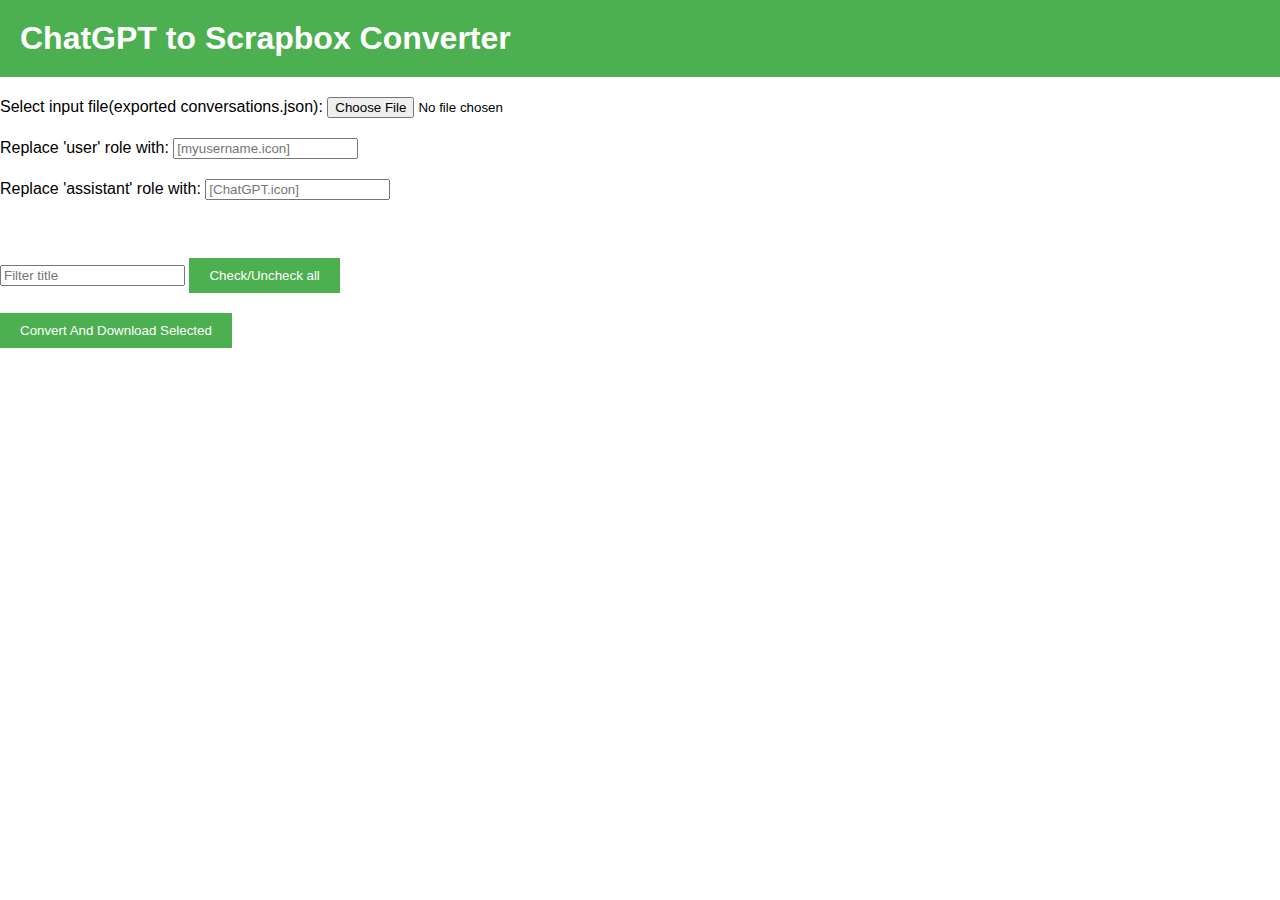
<file: chatgpt2scrapbox/index.html>
<!DOCTYPE html>
<html lang="en">
<head>
    <meta charset="UTF-8">
    <meta http-equiv="X-UA-Compatible" content="IE=edge">
    <meta name="viewport" content="width=device-width, initial-scale=1.0">
    <title>ChatGPT to Scrapbox Converter</title>
    <link rel="stylesheet" href="styles.css">
</head>
<body>
    <h1>ChatGPT to Scrapbox Converter</h1>
    <label for="inputFile">Select input file(exported conversations.json):</label>
    <input type="file" id="inputFile" name="inputFile" accept=".json">
    <br>
    <label for="userReplacement">Replace 'user' role with:</label>
    <input type="text" id="userReplacement" placeholder="[myusername.icon]" name="userReplacement">
    <br>
    <label for="assistantReplacement">Replace 'assistant' role with:</label>
    <input type="text" id="assistantReplacement" placeholder="[ChatGPT.icon]" name="assistantReplacement">
    <br><br>
    <div id="conversationsList">
    <input id="searchInput" type="text" placeholder="Filter title" oninput="filterConversations()" />
    <button id="toggleAll" onclick="toggleAllCheckboxes()">Check/Uncheck all</button>
    <div id="conversationItems"></div>
</div>

    <button id="convertButton" onclick="convertSelected()">Convert And Download Selected</button>

    <script src="main.js"></script>
</body>
</html>
</file>
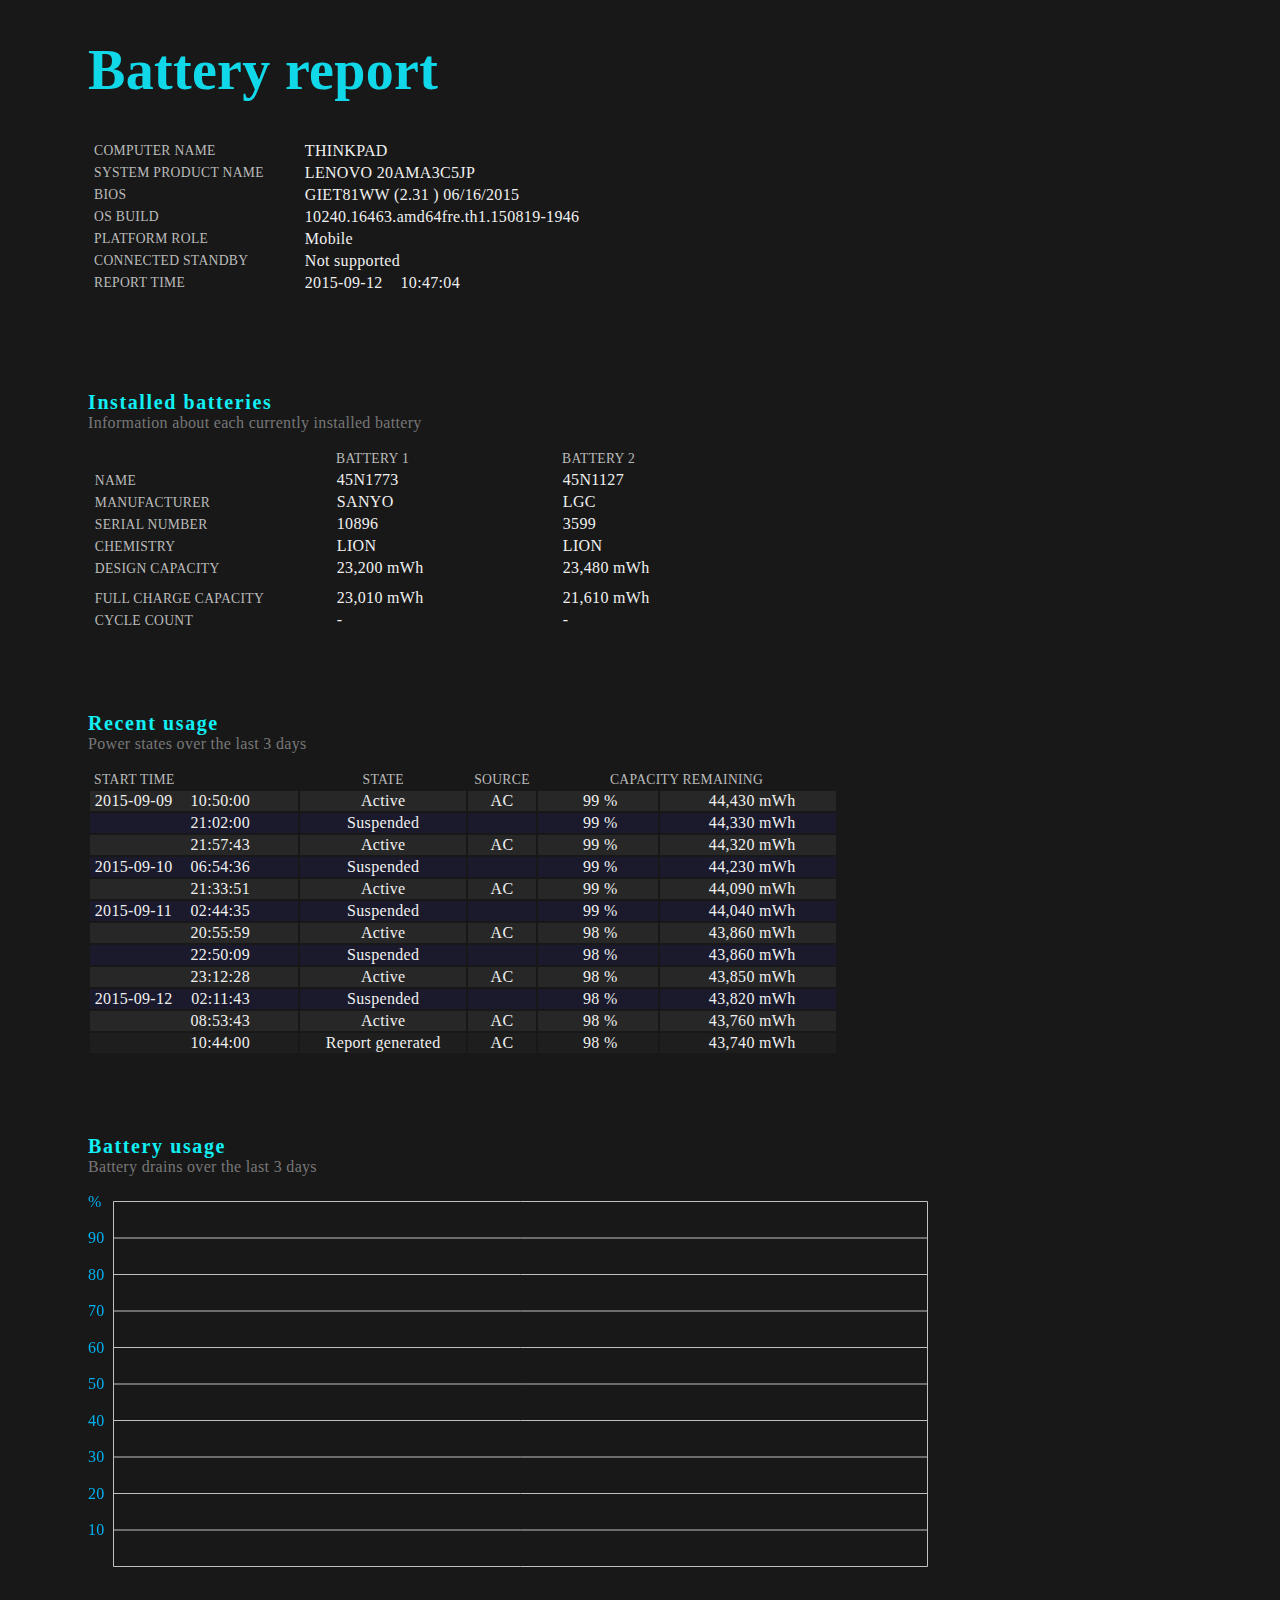
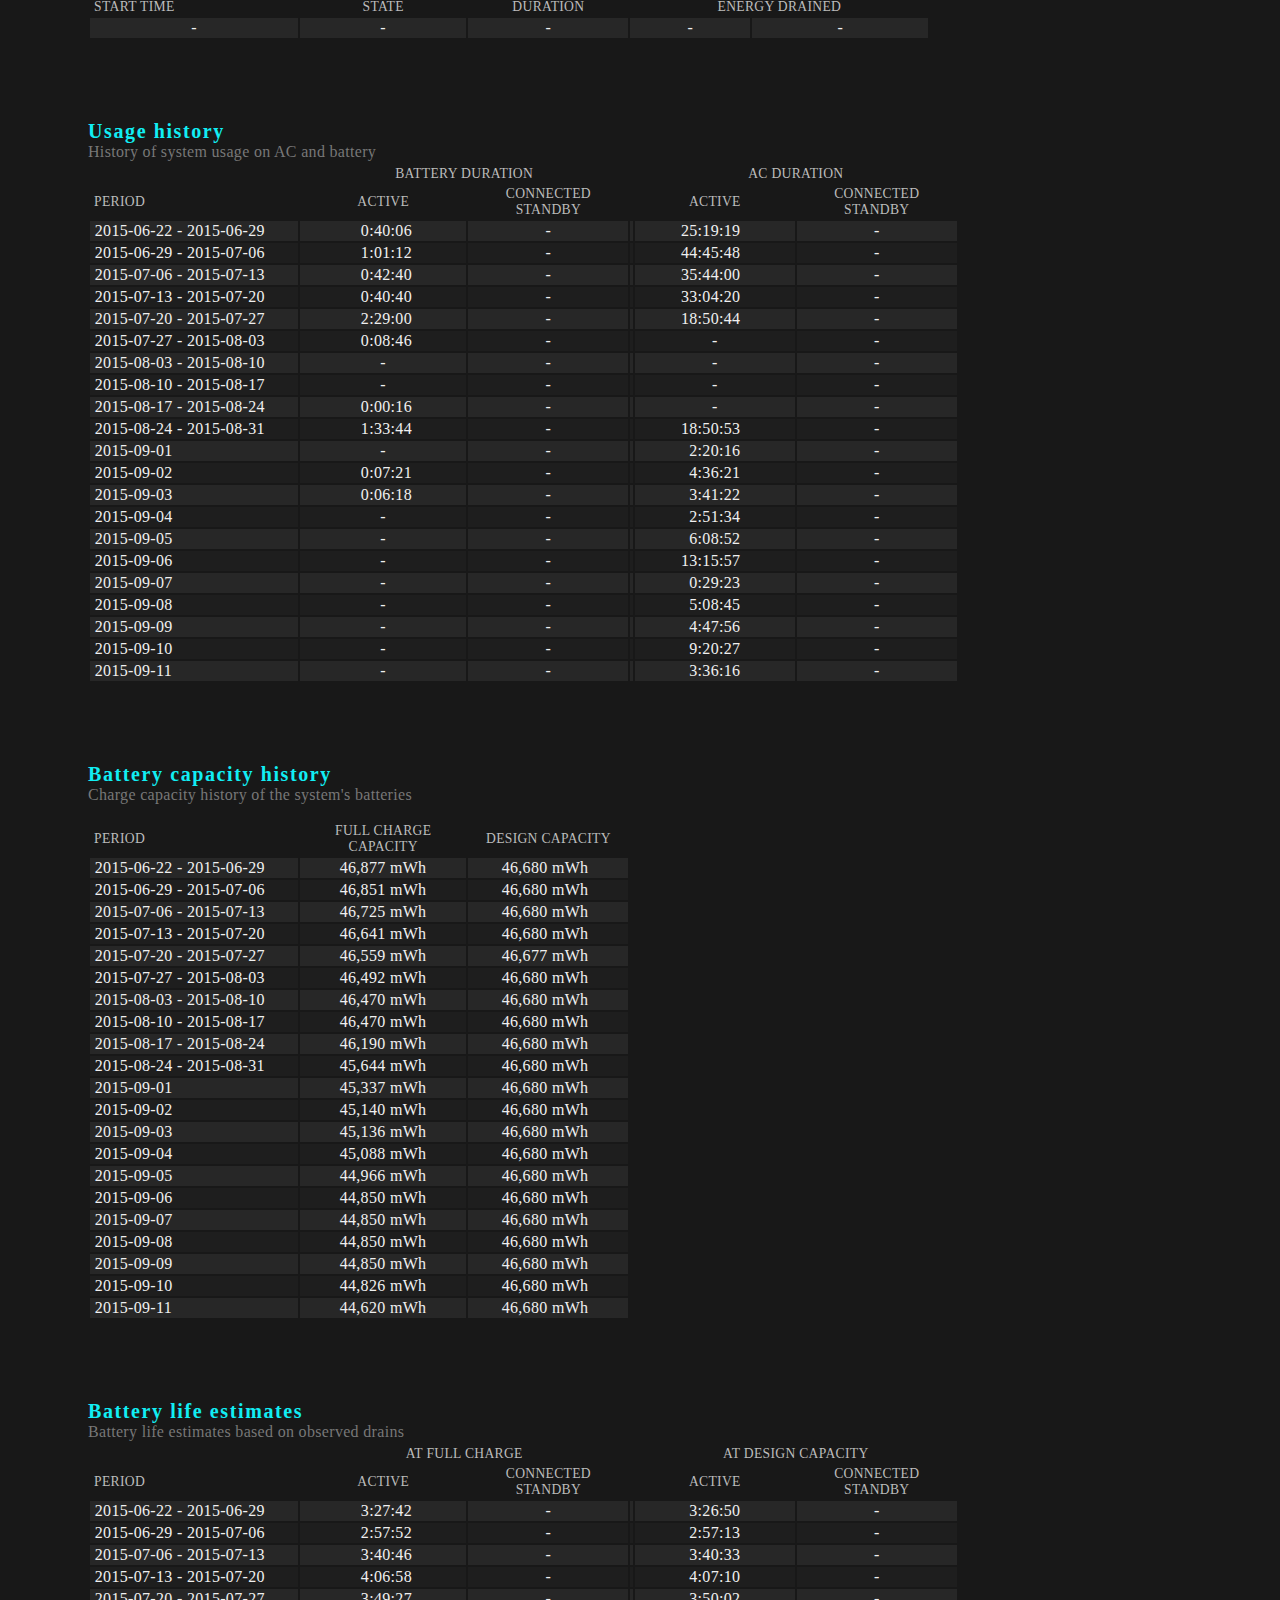
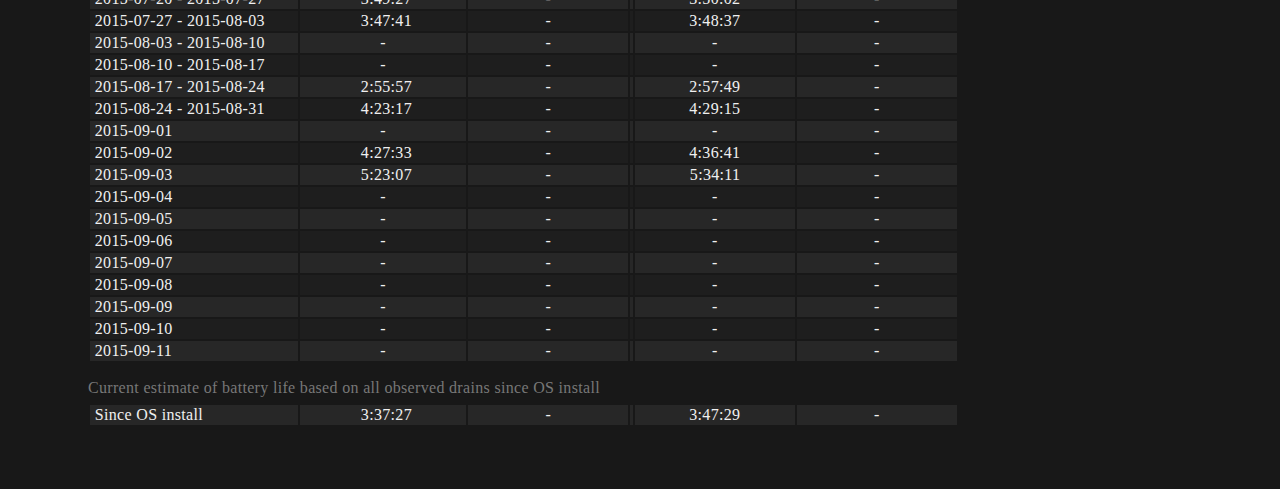
<file: battery/THINKPAD.html>
﻿<!DOCTYPE html>
<!-- saved from url=(0016)http://localhost -->
<html xmlns="http://www.w3.org/1999/xhtml" xmlns:ms="urn:schemas-microsoft-com:xslt" xmlns:bat="http://schemas.microsoft.com/battery/2012" xmlns:js="http://microsoft.com/kernel"><head><meta http-equiv="X-UA-Compatible" content="IE=edge"/><meta name="ReportUtcOffset" content="+9:00"/><title>Battery report</title><style type="text/css">
      body {
          font-family: Segoe UI Light;
          letter-spacing: 0.02em;
          background-color: #181818;
          color: #F0F0F0;
          margin-left: 5.5em;
      }

      h1 {
          color: #11D8E8;
          font-size: 42pt;
      }

      h2 {
          font-size: 15pt;
          color: #11EEF4;
          margin-top: 4em;
          margin-bottom: 0em;
          letter-spacing: 0.08em;
      }

      td {
          padding-left: 0.3em;
          padding-right: 0.3em;
      }

      .nobatts {
          font-family: Segoe UI Semibold;
          background: #272727;
          color: #ACAC60;
          font-size: 13pt;
          padding-left:0.4em;
          padding-right:0.4em;
          padding-top:0.3em;
          padding-bottom:0.3em;
      }

      .explanation {
          color: #777777;
          font-size: 12pt;
          margin-bottom: 1em;
      }

      .explanation2 {
          color: #777777;
          font-size: 12pt;
          margin-bottom: 0.1em;
      }

      table {
          border-width: 0;
          table-layout: fixed;
          font-family: Segoe UI Light;
          letter-spacing: 0.02em;
          background-color: #181818;
          color: #f0f0f0;
      }

      .even { background: #272727; }
      .odd { background: #1E1E1E; }
      .even.suspend { background: #1A1A28; }
      .odd.suspend { background: #1A1A2C; }

      thead {
          font-family: Segoe UI Semibold;
          font-size: 85%;
          color: #BCBCBC;
      }

      text {
          font-size: 12pt;
          font-family: Segoe UI Light;
          fill: #11EEF4;
      }

      .centered { text-align: center; }

      .label {
          font-family: Segoe UI Semibold;
          font-size: 85%;
          color: #BCBCBC;
      }

      .dc.even { background: #40182C; }
      .dc.odd { background: #30141F; }

      td.colBreak {
          padding: 0;
          width: 0.15em;
      }

      td.state { text-align: center; }

      td.hms {
          font-family: Segoe UI Symbol;
          text-align: right;
          padding-right: 3.4em;
      }

      td.dateTime { font-family: Segoe UI Symbol; }
      td.nullValue { text-align: center; }

      td.percent {
          font-family: Segoe UI Symbol;
          text-align: right;
          padding-right: 2.5em;
      }

      col:first-child { width: 13em; }
      col.col2 { width: 10.4em; }
      col.percent { width: 7.5em; }

      td.mw {
          text-align: right;
          padding-right: 2.5em;
      }

      td.acdc { text-align: center; }

      span.date {
          display: inline-block;
          width: 5.5em;
      }

      span.time {
          text-align: right;
          width: 4.2em;
          display: inline-block;
      }

      text { font-family: Segoe UI Symbol; }

      .noncontigbreak {
          height: 0.3em;
          background-color: #1A1A28;
      }
    </style><script type="text/javascript">
    // Formats a number using the current locale (to handle the 1000's separator).
    // The result is rounded so no decimal point is shown.
    function numberToLocaleString(value) {
        var localeString = Math.round(parseFloat(value + '')).toLocaleString();
        return localeString.substring(0, localeString.indexOf('.'));
    }

    function padLeft(number, length) {
        var str = '' + number;
        while (str.length < length) {
            str = '0' + str;
        }

        return str;
    }

    // Returns the number of milliseconds between 2 date-times represented as strings.
    function msBetween(startTime, endTime) {
        return startTime > endTime
               ? msBetween(endTime, startTime)
               : parseDateTime(endTime) - parseDateTime(startTime);
    }

    var dateFormat = /(\d{4})-(\d{2})-(\d{2})[T](\d{2}):(\d{2}):(\d{2})/

    // Parses a date-time string and returns a Date (i.e. number of milliseconds)
    function parseDateTime(value) {
        if (!value) {
            return 0;
        }

        var match = dateFormat.exec(value)
        if (!match) {
            return 0;
        }

        return Date.parse(match[1] + '/' + match[2] + '/' +
                          match[3] + ' ' + match[4] + ':' +
                          match[5] + ':' + match[6])
    }

    // Parses just the date portion of a date-time string and returns a Date
    // (i.e. number of milliseconds)
    function parseDate(value) {
        if (!value) {
            return 0;
        }

        var match = dateFormat.exec(value)
        if (!match) {
            return 0;
        }

        return Date.parse(match[1] + '/' + match[2] + '/' + match[3])
    }

    var durationFormat = /P((\d+)D)?T((\d+)H)?((\d+)M)?(\d+)S/

    // Convert a string of the form P10DT1H15M40S to a count of milliseconds
    function parseDurationToMs(value) {
        var match = durationFormat.exec(value)
        if (!match) {
            return 0
        }

        var days = parseInt(match[2] || '0');
        var hrs = parseInt(match[4] || '0');
        var mins = parseInt(match[6] || '0');
        var secs = parseInt(match[7] || '0');
        return ((((((days * 24) + hrs) * 60) + mins) * 60) +  secs) * 1000;
    }

    // Converts milliseconds to days
    function msToDays(ms) {
        return (ms / 1000 / 60 / 60 / 24);
    }

    function daysToMs(days) {
        return (days * 24 * 60 * 60 * 1000);
    }

    // Formats a number of milliseconds as h:mm:ss
    function formatDurationMs(value) {
        var ms = parseInt(value);
        var secs = ms / 1000;
        var mins = secs / 60;
        var hrs = Math.floor(mins / 60);
        mins = Math.floor(mins % 60);
        secs = Math.floor(secs % 60);
        return hrs + ':' + padLeft(mins,2) + ':' + padLeft(secs,2);
    }

    // Converts a millisecond timestamp to a day and month string
    // Note: dayOffset is forward from date.
    function dateToDayAndMonth(ms, dayOffset) {
        var adjustedDate = new Date(ms + (dayOffset * 24 * 60 * 60 * 1000));
        return padLeft(adjustedDate.getMonth() + 1, 2) + "-" +
               padLeft(adjustedDate.getDate(), 2);
    }

    // Takes a millisecond timestamp and returns a new millisecond timestamp
    // rounded down to the current day.
    function dateFloor(ms) {
        var dt = new Date(ms);
        return Date.parse(dt.getFullYear() + '/' + (dt.getMonth() + 1) + '/' + dt.getDate());
    }
    
    Timegraph = {
        axisTop: 9.5,
        axisRight: 24.5,
        axisBottom: 25.5,
        axisLeft: 25.5,
        ticks: 10,

        // Maximum number of 24 hour ticks for showing 12 and 6 hour ticks

        ticks12Hour: 8,
        ticks6Hour: 4,

        // Shading

        lineColor: "#B82830",
        shadingColor: "#4d1d35",

        precompute: function (graph) {
            var canvas = graph.canvas;
            var data = graph.data;
            var min = 0;
            var max = 0;

            graph.height = canvas.height - Timegraph.axisTop - Timegraph.axisBottom;
            graph.width = canvas.width - Timegraph.axisLeft - Timegraph.axisRight;
            for (var i = 0; i < data.length; i++) {
                data[i].t0 = parseDateTime(data[i].x0);
                data[i].t1 = parseDateTime(data[i].x1);

                if (i == 0) {
                    min = data[i].t0;
                    max = data[i].t1;
                }

                if (data[i].t0 < min) {
                    min = data[i].t0;
                }

                if (data[i].t1 > max) {
                    max = data[i].t1;
                }

                data[i].yy0 =
                    Timegraph.axisTop + graph.height - data[i].y0 * graph.height;

                data[i].yy1 =
                    Timegraph.axisTop + graph.height - data[i].y1 * graph.height;
            }

            if (graph.startTime != null) {
                graph.startMs = parseDateTime(graph.startTime);

            } else {
                graph.startMs = min;
            }

            graph.endMs = max;
            graph.durationMs = max - min;
        },

        drawFrame: function (graph) {
            var canvas = graph.canvas;
            var context = graph.context;

            graph.width =
                canvas.width - Timegraph.axisRight - Timegraph.axisLeft;

            graph.height =
                canvas.height - Timegraph.axisTop - Timegraph.axisBottom;

            context.beginPath();
            context.moveTo(Timegraph.axisLeft, Timegraph.axisTop);
            context.lineTo(Timegraph.axisLeft + graph.width,
                           Timegraph.axisTop);

            context.lineTo(Timegraph.axisLeft + graph.width,
                           Timegraph.axisTop + graph.height);

            context.lineTo(Timegraph.axisLeft,
                           Timegraph.axisTop + graph.height);

            context.lineTo(Timegraph.axisLeft, Timegraph.axisTop);
            context.strokeStyle = "#c0c0c0";
            context.stroke();
        },

        drawRange: function (graph) {
            var canvas = graph.canvas;
            var context = graph.context;

            context.font = "12pt Segoe UI";
            context.fillStyle = "#00b0f0";
            context.fillText("%", 0, Timegraph.axisTop + 5, Timegraph.axisLeft);

            var tickSpacing = graph.height / 10;
            var offset = Timegraph.axisTop + tickSpacing;
            var tickValue = 90;
            for (var i = 0; i < 9; i++) {
                context.beginPath();
                context.moveTo(Timegraph.axisLeft, offset);
                context.lineTo(Timegraph.axisLeft + graph.width,
                               offset);

                context.stroke();
                context.fillText(tickValue.toString(),
                                 0,
                                 offset + 5,
                                 Timegraph.axisLeft);

                offset += tickSpacing;
                tickValue -= 10;
            }
        },

        drawDomain: function (graph, start, end) {
            var canvas = graph.canvas;
            var context = graph.context;
            var data = graph.data;
            var duration = end - start;
            if ((end < start)) {
                return;
            }

            var startDay = dateFloor(start);
            var t0 = startDay;
            var t1 = dateFloor(end);
            var dayOffset = 0;
            if (start > t0) {
                t0 = t0 + daysToMs(1);
                dayOffset++;
            }

            if (t0 >= t1) {
                return;
            }

            var increment =
                Math.max(Math.floor((t1 - t0) / daysToMs(Timegraph.ticks)), 1);

            var incrementMs = daysToMs(increment);
            var spacing = (incrementMs / duration) * graph.width;
            var offset = (t0 - start) / duration;
            var ticksCount = Math.floor((t1 - t0) / incrementMs);
            for (offset = offset * graph.width + Timegraph.axisLeft;
                 offset < (graph.width + Timegraph.axisLeft);
                 offset += spacing) {

                context.beginPath();
                context.moveTo(offset, Timegraph.axisTop);
                context.lineTo(offset, Timegraph.axisTop + graph.height);
                context.stroke();
                context.fillText(dateToDayAndMonth(startDay, dayOffset),
                                 offset,
                                 Timegraph.axisTop + graph.height + 15,
                                 spacing);

                dayOffset += increment;
            }
        },

        plot: function (graph, start, end) {
            var canvas = graph.canvas;
            var context = graph.context
            var data = graph.data;

            if ((end < start)) {
                return;
            }

            var duration = end - start;
            Timegraph.drawDomain(graph, start, end);
            context.fillStyle = Timegraph.shadingColor;
            for (var i = 0; i < data.length - 1; i++) {
                if ((data[i].t0 < start) || (data[i].t0 > end) ||
                    (data[i].t1 > end)) {

                    continue;
                }

                var x1 = (data[i].t0 - start) / duration;
                x1 = x1 * graph.width + Timegraph.axisLeft;

                var x2 = (data[i].t1 - start) / duration;
                x2 = x2 * graph.width + Timegraph.axisLeft;

                context.globalAlpha = 0.3;
                context.fillRect(x1, Timegraph.axisTop, (x2 - x1), graph.height);
                context.globalAlpha = 1;
                context.beginPath();
                context.strokeStyle = Timegraph.lineColor;
                context.lineWidth = 1.5;
                context.moveTo(x1, data[i].yy0);
                context.lineTo(x2, data[i].yy1);
                context.stroke();
            }
        },

        draw: function (graph) {
            var canvas = document.getElementById(graph.element);
            if (canvas == null) {
                return;
            }

            var context = canvas.getContext('2d');
            if (context == null) {
                return;
            }

            graph.width = 0;
            graph.height = 0;
            graph.context = context;
            graph.canvas = canvas;

            Timegraph.precompute(graph);
            Timegraph.drawFrame(graph);
            Timegraph.drawRange(graph);
            Timegraph.plot(graph, graph.startMs, graph.endMs);
        }
    };
    
    drainGraphData = [
    
    ];
    
    function main() {
        Timegraph.draw({
            element: "drain-graph",
            data: drainGraphData,
            startTime: "2015-09-09T10:47:04",
            endTime: "2015-09-12T10:47:04",
        });
    }

    if (window.addEventListener != null) {
        window.addEventListener("load", main, false);

    } else if (window.attachEvent != null) {
        window.attachEvent("onload", main);
    }
    </script></head><body><h1>
      Battery report
    </h1><table style="margin-bottom: 6em;"><col/><tr><td class="label">
          COMPUTER NAME
        </td><td>THINKPAD</td></tr><tr><td class="label">
          SYSTEM PRODUCT NAME
        </td><td>LENOVO 20AMA3C5JP</td></tr><tr><td class="label">
          BIOS
        </td><td>GIET81WW (2.31 ) 06/16/2015</td></tr><tr><td class="label">
          OS BUILD
        </td><td>10240.16463.amd64fre.th1.150819-1946</td></tr><tr><td class="label">
          PLATFORM ROLE
        </td><td>Mobile</td></tr><tr><td class="label">
          CONNECTED STANDBY
        </td><td>Not supported</td></tr><tr><td class="label">
          REPORT TIME
        </td><td class="dateTime"><span class="date">2015-09-12 </span><span class="time">10:47:04</span></td></tr></table><h2>
      Installed batteries
    </h2><div class="explanation">
      Information about each currently installed battery
    </div><table><colgroup><col style="width: 15em;"/><col style="width: 14em;"/><col style="width: 14em;"/></colgroup><thead><tr><td> </td><td>
                  BATTERY
                  1</td><td>
                  BATTERY
                  2</td></tr></thead><tr><td><span class="label">NAME</span></td><td>45N1773</td><td>45N1127</td></tr><tr><td><span class="label">MANUFACTURER</span></td><td>SANYO</td><td>LGC</td></tr><tr><td><span class="label">SERIAL NUMBER</span></td><td>10896</td><td>3599</td></tr><tr><td><span class="label">CHEMISTRY</span></td><td>LION</td><td>LION</td></tr><tr><td><span class="label">DESIGN CAPACITY</span></td><td>23,200 mWh
      </td><td>23,480 mWh
      </td></tr><tr style="height:0.4em;"></tr><tr><td><span class="label">FULL CHARGE CAPACITY</span></td><td>23,010 mWh
      </td><td>21,610 mWh
      </td></tr><tr><td><span class="label">CYCLE COUNT</span></td><td>
        -
      </td><td>
        -
      </td></tr></table><h2>Recent usage</h2><div class="explanation">
      Power states over the last 3 days
    </div><table><colgroup><col/><col class="col2"/><col style="width: 4.2em;"/><col class="percent"/><col style="width: 11em;"/></colgroup><thead><tr><td>
            START TIME
          </td><td class="centered">
            STATE
          </td><td class="centered">
            SOURCE
          </td><td colspan="2" class="centered">
            CAPACITY REMAINING
          </td></tr></thead><tr class="even  1"><td class="dateTime"><span class="date">2015-09-09 </span><span class="time">10:50:00</span></td><td class="state">
        Active
      </td><td class="acdc">
        AC
      </td><td class="percent">99 %
        </td><td class="mw">44,430 mWh
        </td></tr><tr class="odd suspend 2"><td class="dateTime"><span class="date"> </span><span class="time">21:02:00</span></td><td class="state">
        Suspended
      </td><td class="acdc"></td><td class="percent">99 %
        </td><td class="mw">44,330 mWh
        </td></tr><tr class="even  3"><td class="dateTime"><span class="date"> </span><span class="time">21:57:43</span></td><td class="state">
        Active
      </td><td class="acdc">
        AC
      </td><td class="percent">99 %
        </td><td class="mw">44,320 mWh
        </td></tr><tr class="odd suspend 4"><td class="dateTime"><span class="date">2015-09-10 </span><span class="time">06:54:36</span></td><td class="state">
        Suspended
      </td><td class="acdc"></td><td class="percent">99 %
        </td><td class="mw">44,230 mWh
        </td></tr><tr class="even  5"><td class="dateTime"><span class="date"> </span><span class="time">21:33:51</span></td><td class="state">
        Active
      </td><td class="acdc">
        AC
      </td><td class="percent">99 %
        </td><td class="mw">44,090 mWh
        </td></tr><tr class="odd suspend 6"><td class="dateTime"><span class="date">2015-09-11 </span><span class="time">02:44:35</span></td><td class="state">
        Suspended
      </td><td class="acdc"></td><td class="percent">99 %
        </td><td class="mw">44,040 mWh
        </td></tr><tr class="even  7"><td class="dateTime"><span class="date"> </span><span class="time">20:55:59</span></td><td class="state">
        Active
      </td><td class="acdc">
        AC
      </td><td class="percent">98 %
        </td><td class="mw">43,860 mWh
        </td></tr><tr class="odd suspend 8"><td class="dateTime"><span class="date"> </span><span class="time">22:50:09</span></td><td class="state">
        Suspended
      </td><td class="acdc"></td><td class="percent">98 %
        </td><td class="mw">43,860 mWh
        </td></tr><tr class="even  9"><td class="dateTime"><span class="date"> </span><span class="time">23:12:28</span></td><td class="state">
        Active
      </td><td class="acdc">
        AC
      </td><td class="percent">98 %
        </td><td class="mw">43,850 mWh
        </td></tr><tr class="odd suspend 10"><td class="dateTime"><span class="date">2015-09-12 </span><span class="time">02:11:43</span></td><td class="state">
        Suspended
      </td><td class="acdc"></td><td class="percent">98 %
        </td><td class="mw">43,820 mWh
        </td></tr><tr class="even  11"><td class="dateTime"><span class="date"> </span><span class="time">08:53:43</span></td><td class="state">
        Active
      </td><td class="acdc">
        AC
      </td><td class="percent">98 %
        </td><td class="mw">43,760 mWh
        </td></tr><tr class="odd  12"><td class="dateTime"><span class="date"> </span><span class="time">10:44:00</span></td><td class="state">
        Report generated
      </td><td class="acdc">
        AC
      </td><td class="percent">98 %
        </td><td class="mw">43,740 mWh
        </td></tr></table><h2>Battery usage</h2><div class="explanation">
      Battery drains over the last 3 days
    </div><canvas id="drain-graph" width="864" height="400"></canvas><table><colgroup><col/><col class="col2"/><col style="width: 10em;"/><col class="percent"/><col style="width: 11em;"/></colgroup><thead><tr><td>
            START TIME
          </td><td class="centered">
            STATE
          </td><td class="centered">
            DURATION
          </td><td class="centered" colspan="2">
            ENERGY DRAINED
          </td></tr></thead><tr class="even"><td class="nullValue">-</td><td class="nullValue">-</td><td class="nullValue">-</td><td class="nullValue">-</td><td class="nullValue">-</td></tr></table><h2>
      Usage history
    </h2><div class="explanation2">
      History of system usage on AC and battery
    </div><table><colgroup><col/><col class="col2"/><col style="width: 10em;"/><col style=""/><col style="width: 10em;"/><col style="width: 10em;"/><col style=""/></colgroup><thead><tr><td> </td><td colspan="2" class="centered">
            BATTERY DURATION
          </td><td class="colBreak"> </td><td colspan="3" class="centered">
            AC DURATION
          </td></tr><tr><td>
            PERIOD
          </td><td class="centered">
            ACTIVE
          </td><td class="centered">
            CONNECTED STANDBY
          </td><td class="colBreak"> </td><td class="centered">
            ACTIVE
          </td><td class="centered">
            CONNECTED STANDBY
          </td></tr></thead><tr class="even  1"><td class="dateTime">2015-06-22
      - 2015-06-29</td><td class="hms">0:40:06</td><td class="nullValue">-</td><td class="colBreak"> </td><td class="hms">25:19:19</td><td class="nullValue">-</td></tr><tr class="odd  2"><td class="dateTime">2015-06-29
      - 2015-07-06</td><td class="hms">1:01:12</td><td class="nullValue">-</td><td class="colBreak"> </td><td class="hms">44:45:48</td><td class="nullValue">-</td></tr><tr class="even  3"><td class="dateTime">2015-07-06
      - 2015-07-13</td><td class="hms">0:42:40</td><td class="nullValue">-</td><td class="colBreak"> </td><td class="hms">35:44:00</td><td class="nullValue">-</td></tr><tr class="odd  4"><td class="dateTime">2015-07-13
      - 2015-07-20</td><td class="hms">0:40:40</td><td class="nullValue">-</td><td class="colBreak"> </td><td class="hms">33:04:20</td><td class="nullValue">-</td></tr><tr class="even  5"><td class="dateTime">2015-07-20
      - 2015-07-27</td><td class="hms">2:29:00</td><td class="nullValue">-</td><td class="colBreak"> </td><td class="hms">18:50:44</td><td class="nullValue">-</td></tr><tr class="odd  6"><td class="dateTime">2015-07-27
      - 2015-08-03</td><td class="hms">0:08:46</td><td class="nullValue">-</td><td class="colBreak"> </td><td class="nullValue">-</td><td class="nullValue">-</td></tr><tr class="even  7"><td class="dateTime">2015-08-03
      - 2015-08-10</td><td class="nullValue">-</td><td class="nullValue">-</td><td class="colBreak"> </td><td class="nullValue">-</td><td class="nullValue">-</td></tr><tr class="odd  8"><td class="dateTime">2015-08-10
      - 2015-08-17</td><td class="nullValue">-</td><td class="nullValue">-</td><td class="colBreak"> </td><td class="nullValue">-</td><td class="nullValue">-</td></tr><tr class="even  9"><td class="dateTime">2015-08-17
      - 2015-08-24</td><td class="hms">0:00:16</td><td class="nullValue">-</td><td class="colBreak"> </td><td class="nullValue">-</td><td class="nullValue">-</td></tr><tr class="odd  10"><td class="dateTime">2015-08-24
      - 2015-08-31</td><td class="hms">1:33:44</td><td class="nullValue">-</td><td class="colBreak"> </td><td class="hms">18:50:53</td><td class="nullValue">-</td></tr><tr class="even  11"><td class="dateTime">2015-09-01</td><td class="nullValue">-</td><td class="nullValue">-</td><td class="colBreak"> </td><td class="hms">2:20:16</td><td class="nullValue">-</td></tr><tr class="odd  12"><td class="dateTime">2015-09-02</td><td class="hms">0:07:21</td><td class="nullValue">-</td><td class="colBreak"> </td><td class="hms">4:36:21</td><td class="nullValue">-</td></tr><tr class="even  13"><td class="dateTime">2015-09-03</td><td class="hms">0:06:18</td><td class="nullValue">-</td><td class="colBreak"> </td><td class="hms">3:41:22</td><td class="nullValue">-</td></tr><tr class="odd  14"><td class="dateTime">2015-09-04</td><td class="nullValue">-</td><td class="nullValue">-</td><td class="colBreak"> </td><td class="hms">2:51:34</td><td class="nullValue">-</td></tr><tr class="even  15"><td class="dateTime">2015-09-05</td><td class="nullValue">-</td><td class="nullValue">-</td><td class="colBreak"> </td><td class="hms">6:08:52</td><td class="nullValue">-</td></tr><tr class="odd  16"><td class="dateTime">2015-09-06</td><td class="nullValue">-</td><td class="nullValue">-</td><td class="colBreak"> </td><td class="hms">13:15:57</td><td class="nullValue">-</td></tr><tr class="even  17"><td class="dateTime">2015-09-07</td><td class="nullValue">-</td><td class="nullValue">-</td><td class="colBreak"> </td><td class="hms">0:29:23</td><td class="nullValue">-</td></tr><tr class="odd  18"><td class="dateTime">2015-09-08</td><td class="nullValue">-</td><td class="nullValue">-</td><td class="colBreak"> </td><td class="hms">5:08:45</td><td class="nullValue">-</td></tr><tr class="even  19"><td class="dateTime">2015-09-09</td><td class="nullValue">-</td><td class="nullValue">-</td><td class="colBreak"> </td><td class="hms">4:47:56</td><td class="nullValue">-</td></tr><tr class="odd  20"><td class="dateTime">2015-09-10</td><td class="nullValue">-</td><td class="nullValue">-</td><td class="colBreak"> </td><td class="hms">9:20:27</td><td class="nullValue">-</td></tr><tr class="even  21"><td class="dateTime">2015-09-11</td><td class="nullValue">-</td><td class="nullValue">-</td><td class="colBreak"> </td><td class="hms">3:36:16</td><td class="nullValue">-</td></tr></table><h2>
      Battery capacity history
    </h2><div class="explanation">
      Charge capacity history of the system's batteries
    </div><table><colgroup><col/><col class="col2"/><col style="width: 10em;"/></colgroup><thead><tr><td><span>PERIOD</span></td><td class="centered">
            FULL CHARGE CAPACITY
          </td><td class="centered">
            DESIGN CAPACITY
          </td></tr></thead><tr class="even  1"><td class="dateTime">2015-06-22
      - 2015-06-29</td><td class="mw">46,877 mWh
        </td><td class="mw">46,680 mWh
        </td></tr><tr class="odd  2"><td class="dateTime">2015-06-29
      - 2015-07-06</td><td class="mw">46,851 mWh
        </td><td class="mw">46,680 mWh
        </td></tr><tr class="even  3"><td class="dateTime">2015-07-06
      - 2015-07-13</td><td class="mw">46,725 mWh
        </td><td class="mw">46,680 mWh
        </td></tr><tr class="odd  4"><td class="dateTime">2015-07-13
      - 2015-07-20</td><td class="mw">46,641 mWh
        </td><td class="mw">46,680 mWh
        </td></tr><tr class="even  5"><td class="dateTime">2015-07-20
      - 2015-07-27</td><td class="mw">46,559 mWh
        </td><td class="mw">46,677 mWh
        </td></tr><tr class="odd  6"><td class="dateTime">2015-07-27
      - 2015-08-03</td><td class="mw">46,492 mWh
        </td><td class="mw">46,680 mWh
        </td></tr><tr class="even  7"><td class="dateTime">2015-08-03
      - 2015-08-10</td><td class="mw">46,470 mWh
        </td><td class="mw">46,680 mWh
        </td></tr><tr class="odd  8"><td class="dateTime">2015-08-10
      - 2015-08-17</td><td class="mw">46,470 mWh
        </td><td class="mw">46,680 mWh
        </td></tr><tr class="even  9"><td class="dateTime">2015-08-17
      - 2015-08-24</td><td class="mw">46,190 mWh
        </td><td class="mw">46,680 mWh
        </td></tr><tr class="odd  10"><td class="dateTime">2015-08-24
      - 2015-08-31</td><td class="mw">45,644 mWh
        </td><td class="mw">46,680 mWh
        </td></tr><tr class="even  11"><td class="dateTime">2015-09-01</td><td class="mw">45,337 mWh
        </td><td class="mw">46,680 mWh
        </td></tr><tr class="odd  12"><td class="dateTime">2015-09-02</td><td class="mw">45,140 mWh
        </td><td class="mw">46,680 mWh
        </td></tr><tr class="even  13"><td class="dateTime">2015-09-03</td><td class="mw">45,136 mWh
        </td><td class="mw">46,680 mWh
        </td></tr><tr class="odd  14"><td class="dateTime">2015-09-04</td><td class="mw">45,088 mWh
        </td><td class="mw">46,680 mWh
        </td></tr><tr class="even  15"><td class="dateTime">2015-09-05</td><td class="mw">44,966 mWh
        </td><td class="mw">46,680 mWh
        </td></tr><tr class="odd  16"><td class="dateTime">2015-09-06</td><td class="mw">44,850 mWh
        </td><td class="mw">46,680 mWh
        </td></tr><tr class="even  17"><td class="dateTime">2015-09-07</td><td class="mw">44,850 mWh
        </td><td class="mw">46,680 mWh
        </td></tr><tr class="odd  18"><td class="dateTime">2015-09-08</td><td class="mw">44,850 mWh
        </td><td class="mw">46,680 mWh
        </td></tr><tr class="even  19"><td class="dateTime">2015-09-09</td><td class="mw">44,850 mWh
        </td><td class="mw">46,680 mWh
        </td></tr><tr class="odd  20"><td class="dateTime">2015-09-10</td><td class="mw">44,826 mWh
        </td><td class="mw">46,680 mWh
        </td></tr><tr class="even  21"><td class="dateTime">2015-09-11</td><td class="mw">44,620 mWh
        </td><td class="mw">46,680 mWh
        </td></tr></table><h2>
      Battery life estimates
    </h2><div class="explanation2">
      Battery life estimates based on observed drains
    </div><table><colgroup><col/><col class="col2"/><col style="width: 10em;"/><col style=""/><col style="width: 10em;"/><col style="width: 10em;"/><col style="width: 10em;"/></colgroup><thead><tr class="rowHeader"><td> </td><td colspan="2" class="centered">
            AT FULL CHARGE
          </td><td class="colBreak"> </td><td colspan="2" class="centered">
            AT DESIGN CAPACITY
          </td></tr><tr class="rowHeader"><td>
            PERIOD
          </td><td class="centered"><span>ACTIVE</span></td><td class="centered"><span>CONNECTED STANDBY</span></td><td class="colBreak"> </td><td class="centered"><span>ACTIVE</span></td><td class="centered"><span>CONNECTED STANDBY</span></td></tr></thead><tr style="vertical-align:top" class="even  1"><td class="dateTime">2015-06-22
      - 2015-06-29</td><td class="hms">3:27:42</td><td class="nullValue">-</td><td class="colBreak"> </td><td class="hms">3:26:50</td><td class="nullValue">-</td></tr><tr style="vertical-align:top" class="odd  2"><td class="dateTime">2015-06-29
      - 2015-07-06</td><td class="hms">2:57:52</td><td class="nullValue">-</td><td class="colBreak"> </td><td class="hms">2:57:13</td><td class="nullValue">-</td></tr><tr style="vertical-align:top" class="even  3"><td class="dateTime">2015-07-06
      - 2015-07-13</td><td class="hms">3:40:46</td><td class="nullValue">-</td><td class="colBreak"> </td><td class="hms">3:40:33</td><td class="nullValue">-</td></tr><tr style="vertical-align:top" class="odd  4"><td class="dateTime">2015-07-13
      - 2015-07-20</td><td class="hms">4:06:58</td><td class="nullValue">-</td><td class="colBreak"> </td><td class="hms">4:07:10</td><td class="nullValue">-</td></tr><tr style="vertical-align:top" class="even  5"><td class="dateTime">2015-07-20
      - 2015-07-27</td><td class="hms">3:49:27</td><td class="nullValue">-</td><td class="colBreak"> </td><td class="hms">3:50:02</td><td class="nullValue">-</td></tr><tr style="vertical-align:top" class="odd  6"><td class="dateTime">2015-07-27
      - 2015-08-03</td><td class="hms">3:47:41</td><td class="nullValue">-</td><td class="colBreak"> </td><td class="hms">3:48:37</td><td class="nullValue">-</td></tr><tr style="vertical-align:top" class="even  7"><td class="dateTime">2015-08-03
      - 2015-08-10</td><td class="nullValue">-</td><td class="nullValue">-</td><td class="colBreak"> </td><td class="nullValue">-</td><td class="nullValue">-</td></tr><tr style="vertical-align:top" class="odd  8"><td class="dateTime">2015-08-10
      - 2015-08-17</td><td class="nullValue">-</td><td class="nullValue">-</td><td class="colBreak"> </td><td class="nullValue">-</td><td class="nullValue">-</td></tr><tr style="vertical-align:top" class="even  9"><td class="dateTime">2015-08-17
      - 2015-08-24</td><td class="hms">2:55:57</td><td class="nullValue">-</td><td class="colBreak"> </td><td class="hms">2:57:49</td><td class="nullValue">-</td></tr><tr style="vertical-align:top" class="odd  10"><td class="dateTime">2015-08-24
      - 2015-08-31</td><td class="hms">4:23:17</td><td class="nullValue">-</td><td class="colBreak"> </td><td class="hms">4:29:15</td><td class="nullValue">-</td></tr><tr style="vertical-align:top" class="even  11"><td class="dateTime">2015-09-01</td><td class="nullValue">-</td><td class="nullValue">-</td><td class="colBreak"> </td><td class="nullValue">-</td><td class="nullValue">-</td></tr><tr style="vertical-align:top" class="odd  12"><td class="dateTime">2015-09-02</td><td class="hms">4:27:33</td><td class="nullValue">-</td><td class="colBreak"> </td><td class="hms">4:36:41</td><td class="nullValue">-</td></tr><tr style="vertical-align:top" class="even  13"><td class="dateTime">2015-09-03</td><td class="hms">5:23:07</td><td class="nullValue">-</td><td class="colBreak"> </td><td class="hms">5:34:11</td><td class="nullValue">-</td></tr><tr style="vertical-align:top" class="odd  14"><td class="dateTime">2015-09-04</td><td class="nullValue">-</td><td class="nullValue">-</td><td class="colBreak"> </td><td class="nullValue">-</td><td class="nullValue">-</td></tr><tr style="vertical-align:top" class="even  15"><td class="dateTime">2015-09-05</td><td class="nullValue">-</td><td class="nullValue">-</td><td class="colBreak"> </td><td class="nullValue">-</td><td class="nullValue">-</td></tr><tr style="vertical-align:top" class="odd  16"><td class="dateTime">2015-09-06</td><td class="nullValue">-</td><td class="nullValue">-</td><td class="colBreak"> </td><td class="nullValue">-</td><td class="nullValue">-</td></tr><tr style="vertical-align:top" class="even  17"><td class="dateTime">2015-09-07</td><td class="nullValue">-</td><td class="nullValue">-</td><td class="colBreak"> </td><td class="nullValue">-</td><td class="nullValue">-</td></tr><tr style="vertical-align:top" class="odd  18"><td class="dateTime">2015-09-08</td><td class="nullValue">-</td><td class="nullValue">-</td><td class="colBreak"> </td><td class="nullValue">-</td><td class="nullValue">-</td></tr><tr style="vertical-align:top" class="even  19"><td class="dateTime">2015-09-09</td><td class="nullValue">-</td><td class="nullValue">-</td><td class="colBreak"> </td><td class="nullValue">-</td><td class="nullValue">-</td></tr><tr style="vertical-align:top" class="odd  20"><td class="dateTime">2015-09-10</td><td class="nullValue">-</td><td class="nullValue">-</td><td class="colBreak"> </td><td class="nullValue">-</td><td class="nullValue">-</td></tr><tr style="vertical-align:top" class="even  21"><td class="dateTime">2015-09-11</td><td class="nullValue">-</td><td class="nullValue">-</td><td class="colBreak"> </td><td class="nullValue">-</td><td class="nullValue">-</td></tr></table><div class="explanation2" style="margin-top: 1em; margin-bottom: 0.4em;">
      Current estimate of battery life based on all observed drains since OS install
    </div><table><colgroup><col/><col class="col2"/><col style="width: 10em;"/><col style=""/><col style="width: 10em;"/><col style="width: 10em;"/><col style="width: 10em;"/></colgroup><tr class="even" style="vertical-align:top"><td>
          Since OS install
        </td><td class="hms">3:37:27</td><td class="nullValue">-</td><td class="colBreak"> </td><td class="hms">3:47:29</td><td class="nullValue">-</td></tr></table><br/><br/><br/></body></html>
</file>
<file: chatgpt2scrapbox/styles.css>
body {
    font-family: Arial, sans-serif;
    margin: 0;
    padding: 0;
}

h1 {
    background-color: #4CAF50;
    color: white;
    padding: 20px;
    margin: 0;
}

input[type="file"],
input[type="text"] {
    margin-top: 20px;
}

#conversationsList {
    margin-top: 20px;
}

.conversation-item {
    display: flex;
    align-items: center;
    margin-bottom: 10px;
}

.conversation-item input[type="checkbox"] {
    margin-right: 10px;
}

button {
    margin-top: 20px;
    background-color: #4CAF50;
    color: white;
    border: none;
    padding: 10px 20px;
    cursor: pointer;
}

button:hover {
    background-color: #45a049;
}

a {
    display: block;
    margin-top: 20px;
    color: #4CAF50;
    text-decoration: none;
}

a:hover {
    text-decoration: underline;
}
</file>
